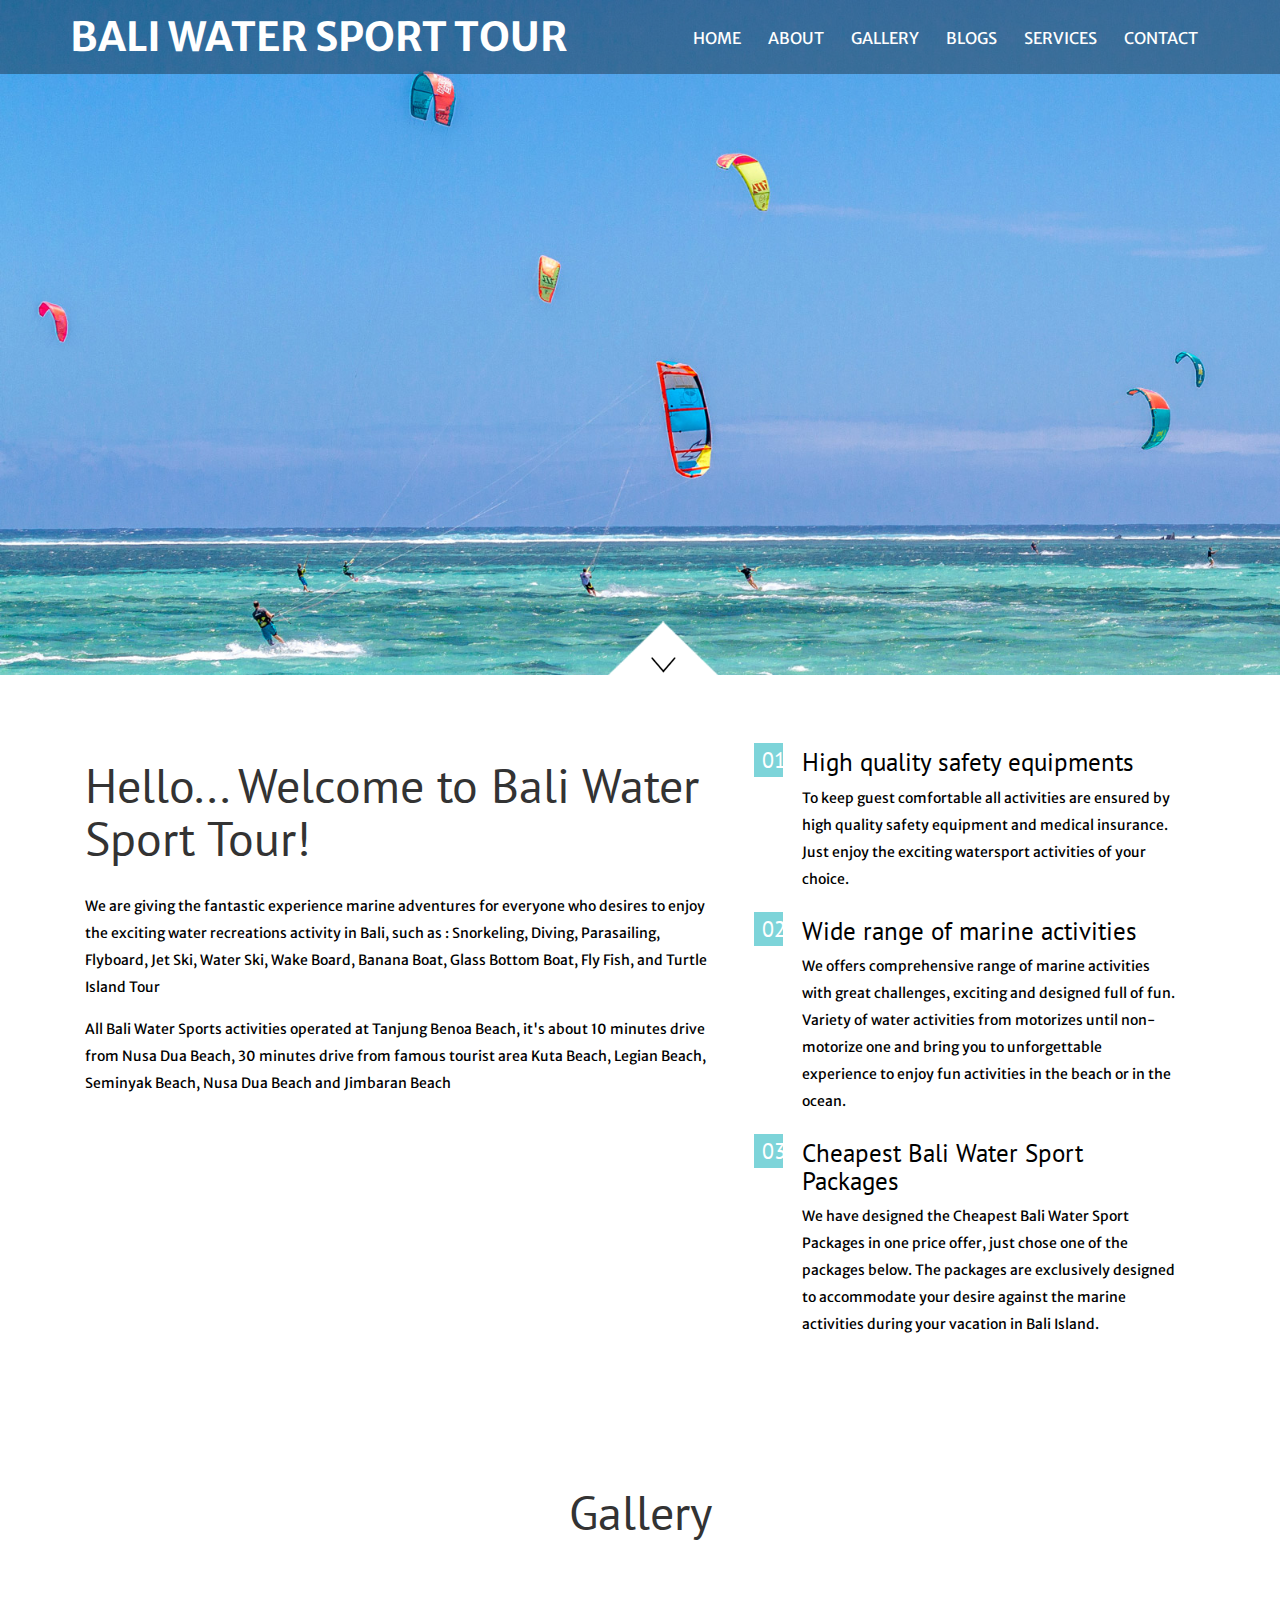
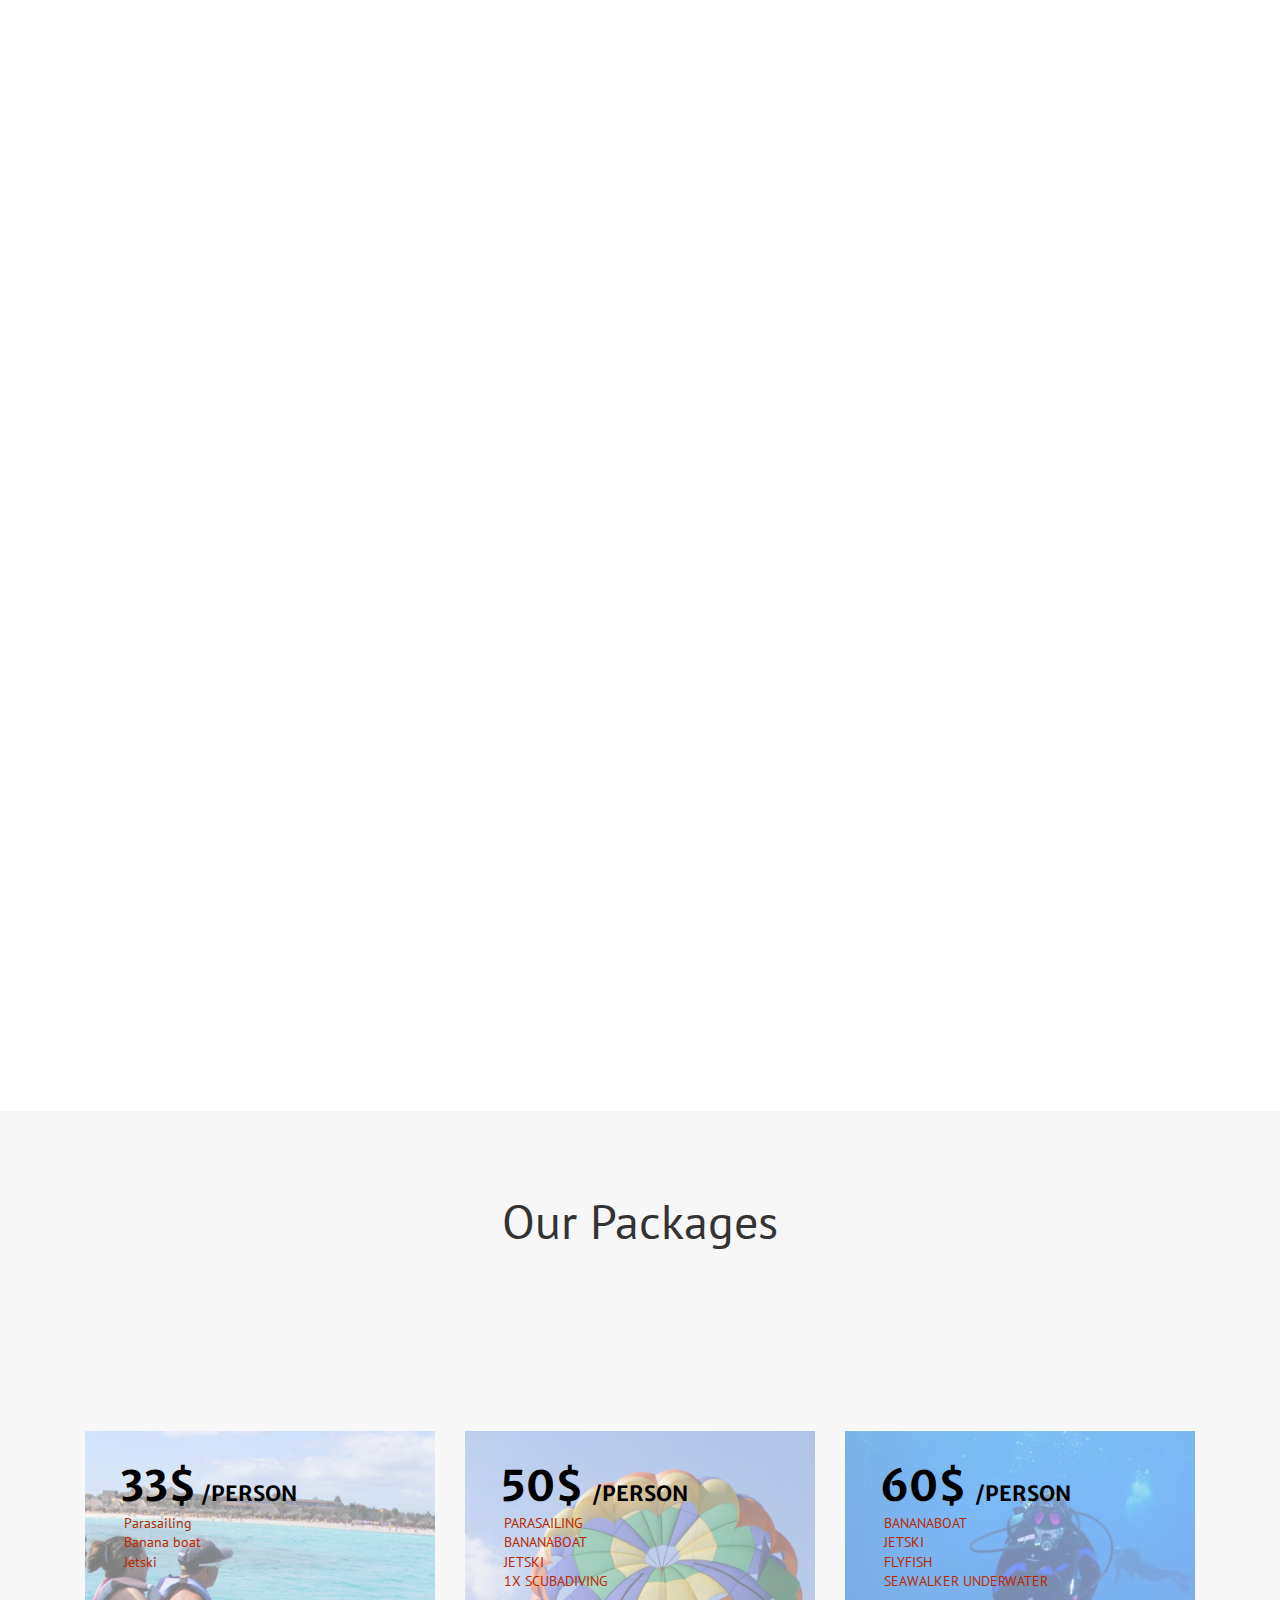
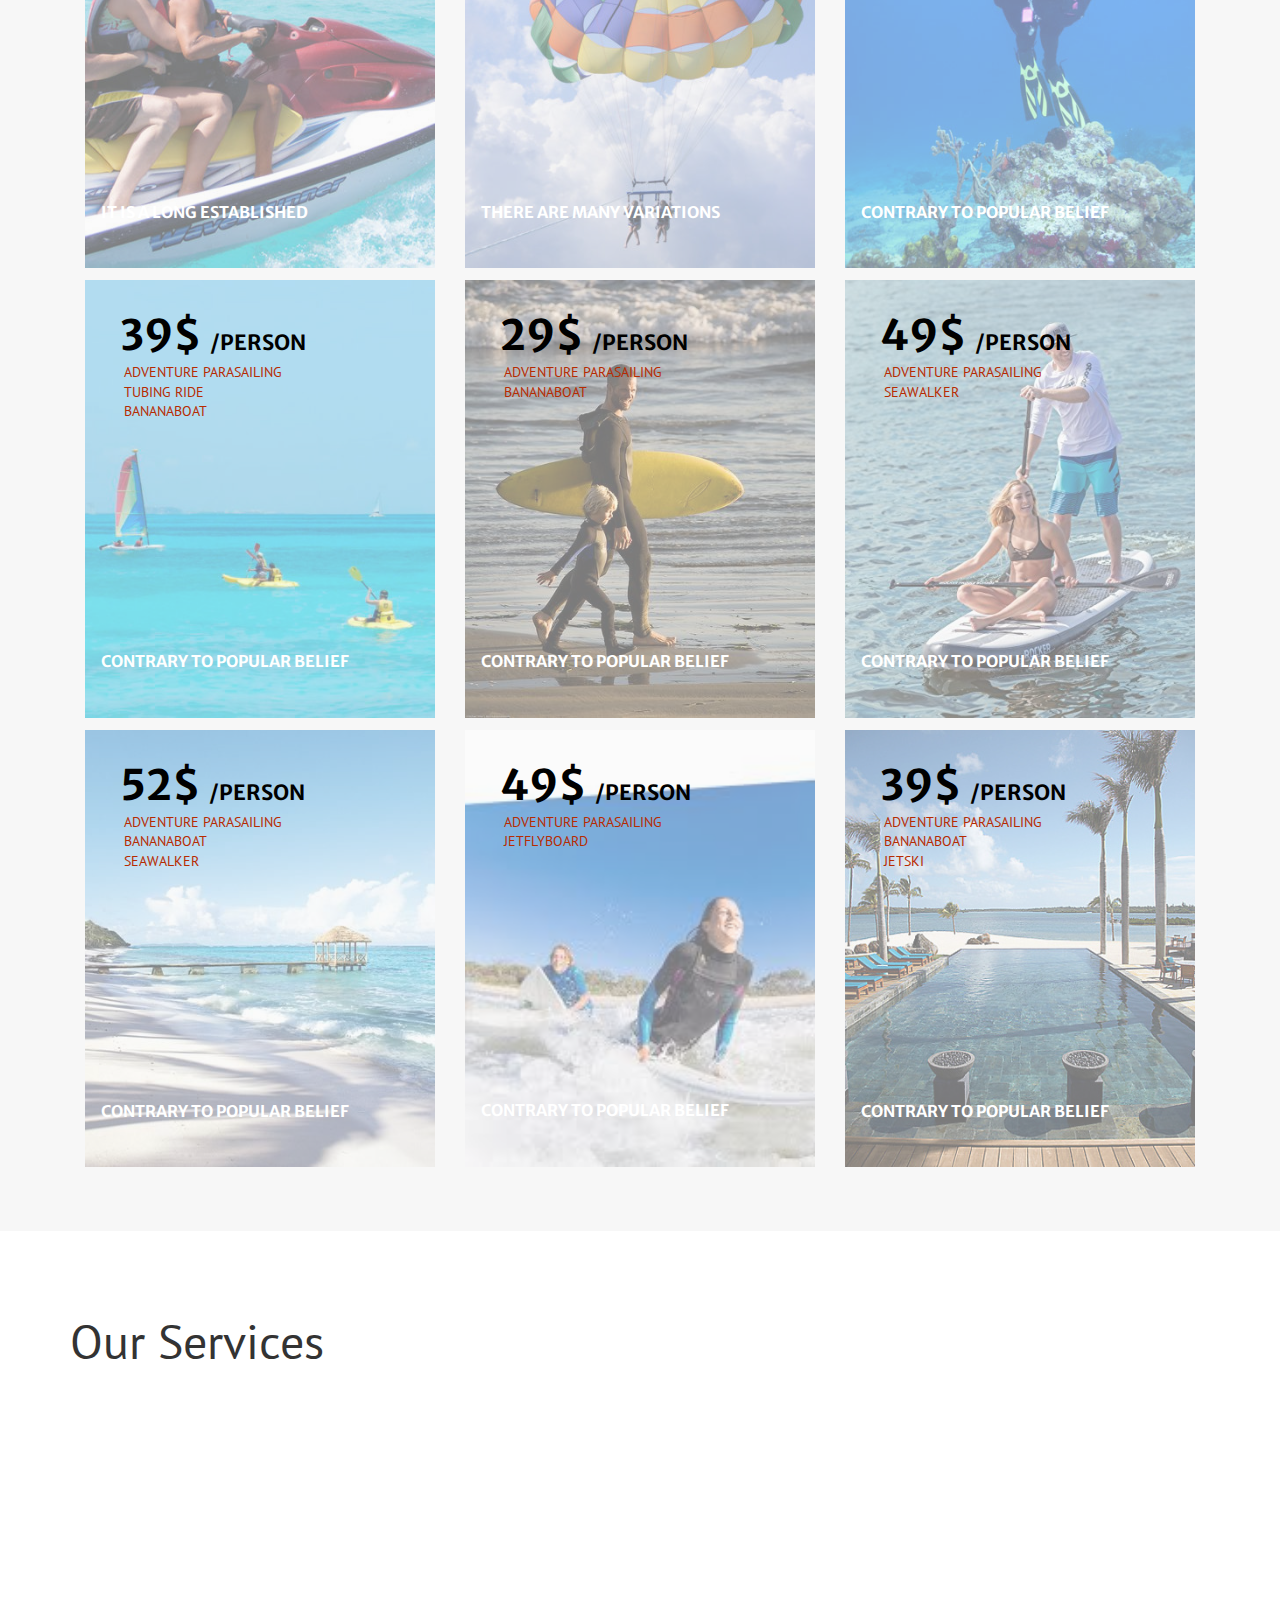
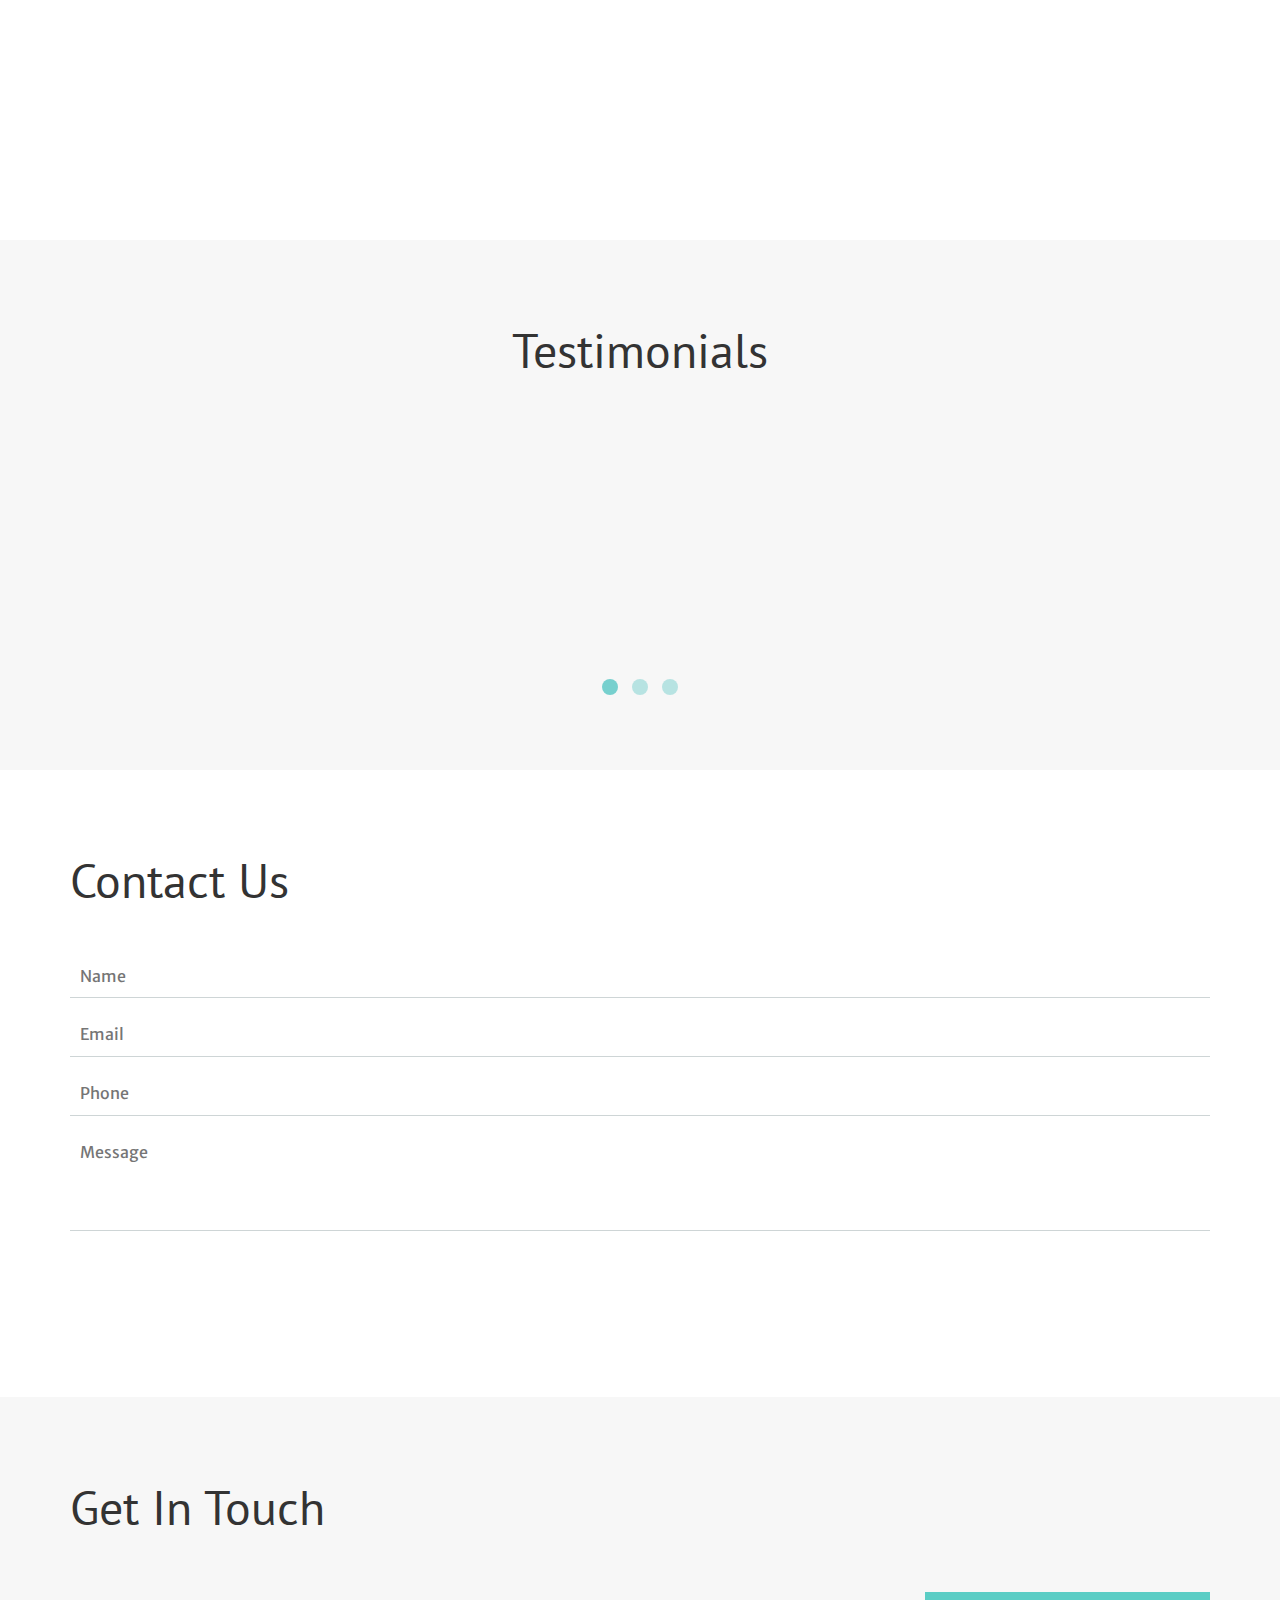
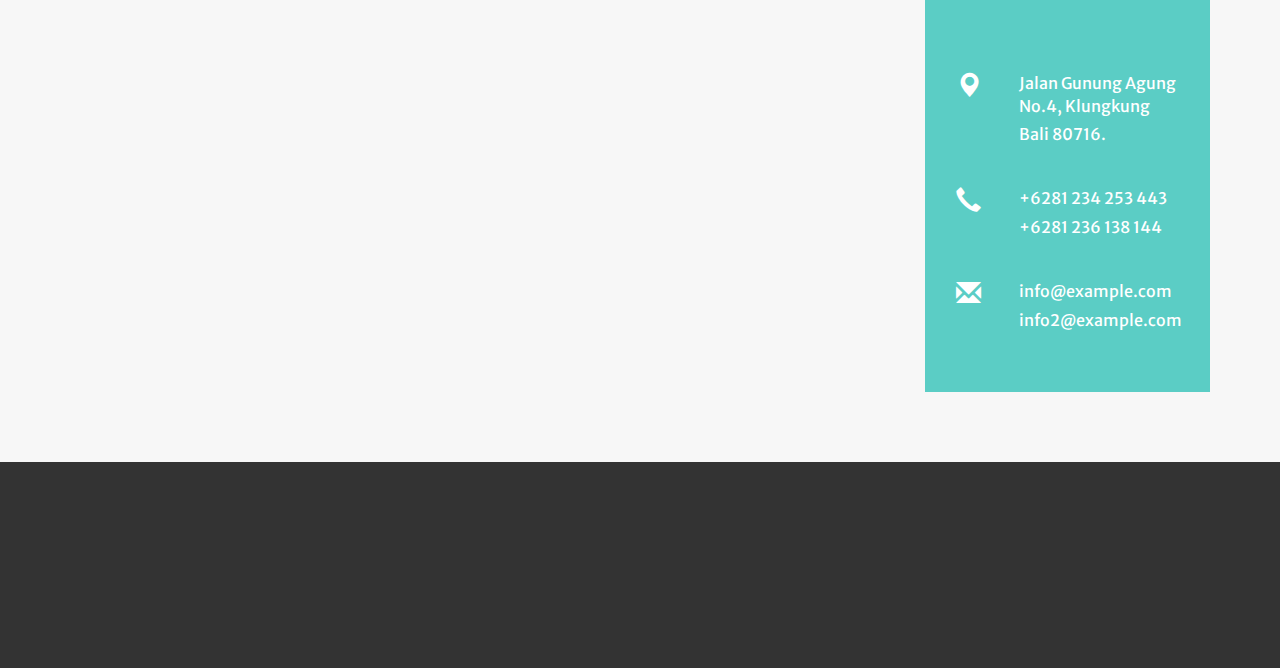
<file: index.html>
<!--
Author: W3layouts
Author URL: http://w3layouts.com
License: Creative Commons Attribution 3.0 Unported
License URL: http://creativecommons.org/licenses/by/3.0/
-->
<!DOCTYPE HTML>
<html>
<head>
<title>Outdoors a Travel Category  Flat Bootstrap Responsive Website Template | Home :: w3layouts</title>
<meta name="viewport" content="width=device-width, initial-scale=1">
<meta http-equiv="Content-Type" content="text/html; charset=utf-8" />
<meta name="keywords" content="Outdoors Responsive web template, Bootstrap Web Templates, Flat Web Templates, Android Compatible web template,
Smartphone Compatible web template, free webdesigns for Nokia, Samsung, LG, Sony Ericsson, Motorola web design" />
<script type="applisalonion/x-javascript"> addEventListener("load", function() { setTimeout(hideURLbar, 0); }, false); function hideURLbar(){ window.scrollTo(0,1); } </script>
<link href="css/bootstrap.css" rel='stylesheet' type='text/css' />
<!-- Custom Theme files -->
<link href="css/iconeffects.css" rel='stylesheet' type='text/css' />
<link href="css/style.css" rel='stylesheet' type='text/css' />
<link rel="stylesheet" href="css/swipebox.css">
<script src="js/jquery-1.11.1.min.js"></script>
<script type="text/javascript" src="js/move-top.js"></script>
<script type="text/javascript" src="js/easing.js"></script>
<!--/web-font-->
	<link href='//fonts.googleapis.com/css?family=PT+Sans:400,400italic,700,700italic' rel='stylesheet' type='text/css'>
	<link href='//fonts.googleapis.com/css?family=Merriweather+Sans:400,300,700' rel='stylesheet' type='text/css'>
<!--/script-->
<script type="text/javascript">
			jQuery(document).ready(function($) {
				$(".scroll").click(function(event){
					event.preventDefault();
					$('html,body').animate({scrollTop:$(this.hash).offset().top},900);
				});
			});
</script>
<!-- swipe box js -->
	<script src="js/jquery.swipebox.min.js"></script>
	    <script type="text/javascript">
			jQuery(function($) {
				$(".swipebox").swipebox();
			});
	</script>
<!-- //swipe box js -->
<!--animate-->
<link href="css/animate.css" rel="stylesheet" type="text/css" media="all">
<script src="js/wow.min.js"></script>
	<script>
		 new WOW().init();
	</script>

</head>
<body>
<!--start-home-->
		<div class="banner" id="home">
		<div class="header-bottom">
		     <div class="container">
			  <div class="fixed-header">
			      <!--logo-->
			       <div class="logo">
                      <a href="index.html"><h1 style="margin: 0px;">Bali Water Sport Tour</h1></a>
				   </div>
					<!--//logo-->
					<div class="top-menu">
							<span class="menu"> </span>
							<nav class="link-effect-4" id="link-effect-4">
                              <ul>
								 <li class="active"><a data-hover="Home" href="index.html">Home</a></li>
								<li><a data-hover="About" href="#about" class="scroll">About</a></li>
								<li><a data-hover="Gallery" href="#gallery" class="scroll">Gallery</a></li>
								<li><a data-hover="Blogs" href="#blogs" class="scroll">Blogs</a></li>
								<li><a data-hover="Services" href="#services" class="scroll">Services</a></li>
								<li><a data-hover="Contact" href="#contact" class="scroll">Contact</a></li>

								</ul>
							</nav>
							</div>
							<!-- script-for-menu -->
								<script>
									$("span.menu").click(function(){
										$(".top-menu ul").slideToggle("slow" , function(){
										});
									});
								</script>
								<!-- script-for-menu -->

				 <div class="clearfix"></div>
					<script>
				$(document).ready(function() {
					 var navoffeset=$(".header-bottom").offset().top;
					 $(window).scroll(function(){
						var scrollpos=$(window).scrollTop();
						if(scrollpos >=navoffeset){
							$(".header-bottom").addClass("fixed");
						}else{
							$(".header-bottom").removeClass("fixed");
						}
					 });

				});
				</script>
			 </div>
		</div>
	</div>
		<div class="banner-slider">
				<div class="callbacks_container">
					<!-- <ul class="rslides" id="slider4">
					    <li>
						   <div class="banner-info">
							      <h2 class="wow slideInUp"  data-wow-duration="1s" data-wow-delay=".3s">There are many variations of passages.</h2>
								  <p class="wow slideInDown"  data-wow-duration="1s" data-wow-delay=".3s">Pellentesque habitant morbi tristique senetus.</p>
								   <a href="single.html" class="hvr-bounce-to-bottom">READ MORE</a>
							  </div>
						</li>
						<li>
						   <div class="banner-info">
							    <h3 class="wow slideInUp"  data-wow-duration="1s" data-wow-delay=".3s">Lorem ipsum dolor  amet, consectetur.</h3>
								 <p class="wow slideInDown"  data-wow-duration="1s" data-wow-delay=".3s">Praesent quis libero or, consectetur lacus .</p>
								<a href="single.html" class="hvr-bounce-to-bottom">READ MORE</a>
							  </div>
						</li>
						<li>
						   <div class="banner-info">
							     <h3 class="wow slideInUp"  data-wow-duration="1s" data-wow-delay=".3s">Nunc egestas leo ligula, in vehicula.</h3>
								 <p class="wow slideInDown"  data-wow-duration="1s" data-wow-delay=".3s">Vestibul ante ipsum primis in faucibus luctus.</p>
								<a href="single.html" class="hvr-bounce-to-bottom">READ MORE</a>
						   </div>
					  </li>
				  </ul> -->
			  </div>
		<!--banner Slider starts Here-->
	  	<script src="js/responsiveslides.min.js"></script>
			 <script>
			    // You can also use "$(window).load(function() {"
			    $(function () {
			      // Slideshow 4
			      $("#slider4").responsiveSlides({
			        auto: true,
			        pager:true,
			        nav:false,
			        speed: 500,
			        namespace: "callbacks",
			        before: function () {
			          $('.events').append("<li>before event fired.</li>");
			        },
			        after: function () {
			          $('.events').append("<li>after event fired.</li>");
			        }
			      });

			    });
			  </script>
	      <!--banner Slider starts Here-->
		</div>

		 <div class="down"><a class="scroll" href="#touch"><img src="images/down.png" alt=""></a></div>
	</div>
	<!-- about-->
	<div class="about" id="about">
		<div class="container">
			<div class="col-md-7 about-left">
				<h3 class="tittle">Hello... Welcome to Bali Water Sport Tour!</h3>
				<p class="agile">We are giving the fantastic experience marine adventures for everyone who desires to enjoy the exciting water recreations activity in Bali, such as : Snorkeling, Diving, Parasailing, Flyboard, Jet Ski, Water Ski, Wake Board, Banana Boat, Glass Bottom Boat, Fly Fish, and Turtle Island Tour</p>
				<p>All Bali Water Sports activities operated at Tanjung Benoa Beach, it's about 10 minutes drive from Nusa Dua Beach, 30 minutes drive from famous tourist area Kuta Beach, Legian Beach, Seminyak Beach, Nusa Dua Beach and Jimbaran Beach</p>
				<ul class="social wow slideInDown" data-wow-duration="1s" data-wow-delay=".3s">
					<li><a href="#" class="tw"></a></li>
					<li><a href="#" class="fb"> </a></li>
					<li><a href="#" class="in"> </a></li>
					<li><a href="#" class="dott"></a></li>
					 <div class="clearfix"></div>
				</ul>
			</div>
			<div class="col-md-5 about-right">
				<div class="about-right-part1">
					<div class="col-md-1 num">
						<h5>01</h5>
					</div>
					<div class="col-md-11 about-right-text">
						<h4>High quality safety equipments</h4>
						<p>To keep guest comfortable all activities are ensured by high quality safety equipment and medical insurance. Just enjoy the exciting watersport activities of your choice.</p>
					</div>
					<div class="clearfix"></div>
				</div>
				<div class="about-right-part2">
					<div class="col-md-1 num">
						<h5>02</h5>
					</div>
					<div class="col-md-11 about-right-text">
						<h4>Wide range of marine activities</h4>
						<p>We offers comprehensive range of marine activities with great challenges, exciting and designed full of fun. Variety of water activities from motorizes until non-motorize one and bring you to unforgettable experience to enjoy fun activities in the beach or in the ocean.</p>
					</div>
					<div class="clearfix"></div>
				</div>
				<div class="about-right-part3">
					<div class="col-md-1 num">
						<h5>03</h5>
					</div>
					<div class="col-md-11 about-right-text">
						<h4>Cheapest Bali Water Sport Packages</h4>
						<p>We have designed the Cheapest Bali Water Sport Packages in one price offer, just chose one of the packages below. The packages are exclusively designed to accommodate your desire against the marine activities during your vacation in Bali Island.</p>
					</div>
					<div class="clearfix"></div>
				</div>
			</div>
			<div class="clearfix"></div>
		</div>
	</div>
	<!-- //about-->


	<!-- about-bottom-->

	<!-- //about-bottom-->
	<!--Gallery-->
	<div class="gallery" id="gallery">
		<div class="container">
			<h3 class="tittle">Gallery</h3>
					<div class="gallery-grids">
						<div class="col-md-8 col-sm-8 ggd baner-top big wow fadeInRight animated" data-wow-delay=".5s">
							<a href="images/my1.jpg" class="b-link-stripe b-animate-go  swipebox">
								<div class="gal-spin-effect vertical ">
									<img src="images/bali/Jet-Ski2.jpg" alt=" " />
									<div class="gal-text-box">
										<div class="info-gal-con">
											<h4>Jet Ski</h4>
											<span class="separator"></span>
											<p>Sit accusamus, vel blanditiis iure minima ipsa molestias minus laborum.</p>
											<span class="separator"></span>

										</div>
									</div>
								</div>
							</a>
						</div>
						<div class="col-md-4 col-sm-4 ggd baner-top small wow fadeInLeft animated" data-wow-delay=".5s">
							<a href="images/my2.jpg" class="b-link-stripe b-animate-go  swipebox">
								<div class="gal-spin-effect vertical ">
									<img src="images/bali/para3.jpg" alt=" " />
									<div class="gal-text-box">
										<div class="info-gal-con">
											<h4>Parasailing</h4>
											<span class="separator"></span>
											<p>Sit accusamus, vel blanditiis iure minima ipsa molestias minus .</p>
											<span class="separator"></span>

										</div>
									</div>
								</div>
							</a>
						</div>
						<div class="col-md-4 col-sm-4 ggd baner-top small ban-mar wow fadeInUp animated" data-wow-delay=".5s">
							<a href="images/my4.jpg" class="b-link-stripe b-animate-go  swipebox">
								<div class="gal-spin-effect vertical ">
									<img src="images/bali/Jet-Ski4.jpg" alt=" " />
									<div class="gal-text-box">
										<div class="info-gal-con">
											<h4>Jet Ski</h4>
											<span class="separator"></span>
											<p>Sit accusamus, vel blanditiis iure minima ipsa.</p>
											<span class="separator"></span>

										</div>
									</div>
								</div>
							</a>
						</div>
						<div class="col-md-8 col-sm-8 ggd baner-top big ban-mar wow fadeInDown animated" data-wow-delay=".5s">
							<a href="images/my3.jpg" class="b-link-stripe b-animate-go  swipebox">
								<div class="gal-spin-effect vertical ">
									<img src="images/bali/sea walker.jpg" alt=" " />
									<div class="gal-text-box">
										<div class="info-gal-con">
											<h4>Ocean Walker</h4>
											<span class="separator"></span>
											<p>Sit accusamus, vel blanditiis iure minima ipsa.</p>
											<span class="separator"></span>

										</div>
									</div>
								</div>
							</a>
						</div>
						<div class="col-md-4 col-sm-4 ggd baner-top three wow fadeInLeft animated" data-wow-delay=".5s">
							<a href="images/my5.jpg" class="b-link-stripe b-animate-go  swipebox">
								<div class="gal-spin-effect vertical ">
									<img src="images/bali/banana.jpg" alt=" " />
									<div class="gal-text-box">
										<div class="info-gal-con">
											<h4>Banana Boat</h4>
											<span class="separator"></span>
											<p>Sit accusamus, vel blanditiis iure minima ipsa molestias minus laborum.</p>
											<span class="separator"></span>

										</div>
									</div>
								</div>
							</a>
					</div>
					<div class="col-md-4 col-sm-4 ggd baner-top three wow fadeInLeft animated" data-wow-delay=".5s">
							<a href="images/my6.jpg" class="b-link-stripe b-animate-go  swipebox">
								<div class="gal-spin-effect vertical ">
									<img src="images/bali/snorking.jpg" alt=" " />
									<div class="gal-text-box">
										<div class="info-gal-con">
											<h4>Diving</h4>
											<span class="separator"></span>
											<p>Sit accusamus, vel blanditiis iure minima ipsa molestias minus laborum .</p>
											<span class="separator"></span>

										</div>
									</div>
								</div>
							</a>
						</div>
						<div class="col-md-4 col-sm-4 ggd baner-top three thre wow fadeInLeft animated" data-wow-delay=".5s">
							<a href="images/my7.jpg" class="b-link-stripe b-animate-go  swipebox">
								<div class="gal-spin-effect vertical ">
									<img src="images/bali/para3.jpeg" alt=" " />
									<div class="gal-text-box">
										<div class="info-gal-con">
											<h4>Parasailing</h4>
											<span class="separator"></span>
											<p>Sit accusamus, vel blanditiis iure minima ipsa molestias minus laborum.</p>
											<span class="separator"></span>

										</div>
									</div>
								</div>
							</a>
						</div>

						<div class="clearfix"> </div>
					</div>
				</div>
		</div>
	<!-- //gallery -->
	<!--Blogs -->
		<div class="blogs" id="blogs">
		<div class="container">
		    <h3 class="tittle">Our Packages</h3>
			<p class="wel-text wow fadeInDown"  data-wow-duration=".8s" data-wow-delay=".4s">We provide Bali water sports package at Tanjung Benoa beach. In term of providing Tanjung Benoa water sports packages, we cooperate with two water sports operators at Tanjung Benoa Bali.</p>
				<div class="inst-grids">
					<a href="single.html"><div class="col-md-4 blog-gd-w3ls">
						<img src="images/bali/a10.jpg">
						<div class="date-w3 orange-text">
							<h4><span class="big">33$</span> /person</h4>
							<h5>Parasailing</h5>
							<h5>Banana boat</h5>
							<h5>Jetski</h5>
						</div>
						<div class="blog-description-w3agile">
							<h5>It is a long established</h5>
						 </div>
					</div></a>
					<a href="single.html"><div class="col-md-4 blog-gd-w3ls">
						<img src="images/bali/a11.jpg">
						<div class="date-w3 orange-text">
							<h4><span class="big">50$ </span> /person</h4>
							<h5>PARASAILING</h5>
							<h5>BANANABOAT</h5>
							<h5>JETSKI</h5>
							<h5>1X SCUBADIVING</h5>
						</div>
						<div class="blog-description-w3agile">
							<h5>There are many variations </h5>
						 </div>
					</div></a>

					<a href="single.html"><div class="col-md-4 blog-gd-w3ls">
						<img src="images/bali/a13.jpg">
						<div class="date-w3 orange-text">
							<h4><span class="big">60$ </span> /person</h4>
							<h5>BANANABOAT</h5>
							<h5>JETSKI</h5>
							<h5>FLYFISH</h5>
							<h5>SEAWALKER UNDERWATER</h5>
						</div>
						<div class="blog-description-w3agile">
							<h5>Contrary to popular belief</h5>
						 </div>
					</div></a>

					<a href="single.html"><div class="col-md-4 blog-gd-w3ls">
						<img src="images/bali/a12.jpg">
						<div class="date-w3 orange-text">
							<h4><span class="big">39$ </span> /person</h4>
							<h5>ADVENTURE PARASAILING</h5>
							<h5>TUBING RIDE</h5>
							<h5>BANANABOAT</h5>
						</div>
						<div class="blog-description-w3agile">
							<h5>Contrary to popular belief</h5>
						 </div>
					</div></a>

					<a href="single.html"><div class="col-md-4 blog-gd-w3ls">
						<img src="images/bali/a5.jpg">
						<div class="date-w3 orange-text">
							<h4><span class="big">29$ </span> /person</h4>
							<h5>ADVENTURE PARASAILING</h5>
							<h5>BANANABOAT</h5>
						</div>
						<div class="blog-description-w3agile">
							<h5>Contrary to popular belief</h5>
						 </div>
					</div></a>

					<a href="single.html"><div class="col-md-4 blog-gd-w3ls">
						<img src="images/bali/a6.jpg">
						<div class="date-w3 orange-text">
							<h4><span class="big">49$ </span> /person</h4>
							<h5>ADVENTURE PARASAILING</h5>
							<h5>SEAWALKER</h5>
						</div>
						<div class="blog-description-w3agile">
							<h5>Contrary to popular belief</h5>
						 </div>
					</div></a>


					<a href="single.html"><div class="col-md-4 blog-gd-w3ls">
						<img src="images/bali/a7.jpg">
						<div class="date-w3 orange-text">
							<h4><span class="big">52$ </span> /person</h4>
							<h5>ADVENTURE PARASAILING</h5>
							<h5>BANANABOAT</h5>
							<h5>SEAWALKER</h5>
						</div>
						<div class="blog-description-w3agile">
							<h5>Contrary to popular belief</h5>
						 </div>
					</div></a>

					<a href="single.html"><div class="col-md-4 blog-gd-w3ls">
						<img src="images/bali/a8.jpeg">
						<div class="date-w3 orange-text">
							<h4><span class="big">49$ </span> /person</h4>
							<h5>ADVENTURE PARASAILING</h5>
							<h5>JETFLYBOARD</h5>
						</div>
						<div class="blog-description-w3agile">
							<h5>Contrary to popular belief</h5>
						 </div>
					</div></a>

					<a href="single.html"><div class="col-md-4 blog-gd-w3ls">
						<img src="images/bali/a9.jpg">
						<div class="date-w3 orange-text">
							<h4><span class="big">39$ </span> /person</h4>
							<h5>ADVENTURE PARASAILING</h5>
							<h5>BANANABOAT</h5>
							<h5>JETSKI</h5>
						</div>
						<div class="blog-description-w3agile">
							<h5>Contrary to popular belief</h5>
						 </div>
					</div></a>

					<div class="clearfix"> </div>
				</div>

		</div>
	</div>
	<!--//Blogs -->


	<!-- services -->
	<div class="service" id="services">
		<div class="container">
		    <h3 class="tittle">Our Services</h3>
				<div class="inst-grids">
					<div class="col-md-6 services-gd sgd1 text-center wow slideInLeft"  data-wow-duration="1s" data-wow-delay=".3s">
						<div class=" col-md-2 hi-icon-wrap hi-icon-effect-9 hi-icon-effect-9a">
							<a href="#" class="hi-icon"><img src="images/bali/tours.png"></a>
						</div>
						<div class="col-md-10 serv-text">
							<h4>TOUR GUIDE & PRIVATE GUIDED TOURS</h4>
							<p>Lorem ipsum Nam libero tempore cum soluta nobis est eligendi optio cumque nihil impedit.</p>
						 </div>
						 <div class="clearfix"></div>
					</div>
					<div class="col-md-6 services-gd sgd2 text-center wow slideInLeft"  data-wow-duration="1s" data-wow-delay=".3s">
						<div class=" col-md-2 hi-icon-wrap hi-icon-effect-9 hi-icon-effect-9a">
							<a href="#" class="hi-icon"><img src="images/bali/cab.png"></a>
						</div>
						<div class="col-md-10 serv-text">
							<h4>Taxi Cab Booking Hotlines</h4>
							<p>Lorem ipsum Nam libero tempore cum soluta nobis est eligendi optio cumque nihil impedit.</p>
						 </div>
						 <div class="clearfix"></div>
					</div>
					<div class="col-md-6 services-gd text-center wow slideInLeft"  data-wow-duration="1s" data-wow-delay=".3s">
						<div class=" col-md-2 hi-icon-wrap hi-icon-effect-9 hi-icon-effect-9a">
							<a href="#" class="hi-icon"><img src="images/bali/support.png"></a>
						</div>
						<div class="col-md-10 serv-text">
							<h4>Best services </h4>
							<p>Lorem ipsum Nam libero tempore cum soluta nobis est eligendi optio cumque nihil impedit.</p>
						 </div>
						 <div class="clearfix"></div>
					</div>
					<div class="col-md-6 services-gd services-gd4 text-center wow slideInLeft"  data-wow-duration="1s" data-wow-delay=".3s">
						<div class=" col-md-2 hi-icon-wrap hi-icon-effect-9 hi-icon-effect-9a">
							<a href="#" class="hi-icon"><img src="images/serve4.png"></a>
						</div>
						<div class="col-md-10 serv-text">
							<h4>low Rates & top savings</h4>
							<p>Lorem ipsum Nam libero tempore cum soluta nobis est eligendi optio cumque nihil impedit.</p>
						 </div>
						 <div class="clearfix"></div>
					</div>
					<div class="clearfix"> </div>
				</div>

		</div>
	</div>
	<!-- //services-->


   <!--/reviews-->
	<div id="review" class="reviews">

				<div class="test-monials">
					<h3 class="tittle">Testimonials</h3>
				<!--//screen-gallery-->
						<div class="sreen-gallery-cursual">
							 <!-- required-js-files-->
							<link href="css/owl.carousel.css" rel="stylesheet">
							    <script src="js/owl.carousel.js"></script>
							        <script>
							    $(document).ready(function() {
							      $("#owl-demo").owlCarousel({
							        items : 1,
							        lazyLoad : true,
							        autoPlay : false,
							        navigation : false,
							        navigationText :  false,
							        pagination : true,
							      });
							    });
							    </script>
								 <!--//required-js-files-->
						       <div id="owl-demo" class="owl-carousel">
					                 <div class="item-owl">
					                	<div class="test-review">
											<div class=" col-md-8 test-text">
												<p class="wow fadeInUp"  data-wow-duration=".8s" data-wow-delay=".4s"><img src="images/left-quotes.png" alt=""> Holiday packages is not a USB which you can purchase & forget. It requires a high level of service delivery. Antilog is a welcome change from Indian tour operators always looking to make money & selling unfullfilled promises <img src="images/right-quotes.png" alt=""></p>
												<h5 class="wow bounceIn"  data-wow-duration=".8s" data-wow-delay=".2s">Shyam & Madhvika “Mumbai”</h5>
											</div>
											<div class="col-md-4 test-video">
												<!-- <iframe src="https://player.vimeo.com/video/67993068" frameborder="0" webkitallowfullscreen mozallowfullscreen allowfullscreen"></iframe> -->
											 </div>
											<div class="clearfix"></div>
					                	</div>
					                </div>
					                <div class="item-owl">
					                	<div class="test-review">
											<div class=" col-md-8 test-text">
												<p class="wow fadeInUp"  data-wow-duration=".8s" data-wow-delay=".4s"> <img src="images/left-quotes.png" alt="">Polite sadipscing elitr, sed diam nonumy eirmod tempor invidunt ut labore et dolore magna aliquyam erat, sed diam voluptua.<img src="images/right-quotes.png" alt=""></p>
												<h5 class="wow bounceIn"  data-wow-duration=".8s" data-wow-delay=".2s">Dennis Pal,</h5>
											</div>
											 <div class="col-md-4 test-video">
													<!-- <iframe src="https://player.vimeo.com/video/25658743" frameborder="0" webkitallowfullscreen mozallowfullscreen allowfullscreen></iframe> -->
											 </div>
											 <div class="clearfix"></div>
					                	</div>
					                </div>
					                <div class="item-owl">
					                	<div class="test-review">
											<div class=" col-md-8 test-text">
												<p class="wow fadeInUp"  data-wow-duration=".8s" data-wow-delay=".4s"><img src="images/left-quotes.png" alt=""> Consetetur sadipscing elitr, sed diam nonumy eirmod tempor invidunt ut labore et dolore magna aliquyam erat, sed diam voluptua. <img src="images/right-quotes.png" alt=""></p>
												<h5 class="wow bounceIn"  data-wow-duration=".8s" data-wow-delay=".2s">Martin H.Wilson</h5>
											</div>
											<div class="col-md-4 test-video">
												<!-- <iframe src="https://player.vimeo.com/video/43338103?color=ebebeb&title=0&byline=0&portrait=0"  frameborder="0" webkitallowfullscreen mozallowfullscreen allowfullscreen></iframe> -->
											</div>
											<div class="clearfix"></div>
					                	</div>
					                </div>
				              </div>
						<!--//screen-gallery-->
					</div>
				</div>

	</div>
<!--//reviews-->



	 <!--contact-->
	 <div class="section-contact" id="contact">
	    <div class="container">
		<h3 class="tittle">Contact Us</h3>
			<form action="#" method="post">
				<input type="text" name="Name" placeholder="Name" required="">
				<input class="email" type="text" name="Email" placeholder="Email" required="">
				<input class="subject" type="text" name="subject" placeholder="Phone" required="">
				<textarea placeholder="Message" name="Message" required=""></textarea>
					<p class="form-submit wow shake"  data-wow-duration="1s" data-wow-delay=".3s">
						<input name="submit" type="submit" id="submit" value="SEND">
					</p>
			</form>
		</div>
	</div>
		<!--//contact-->

		<!--map-->
		<div class="touch" id="touch">
			<div class="container">
				<h3 class="tittle">Get In Touch</h3>
				<div class="col-md-9 touch-left">
					<div class="map wow fadeInDown" data-wow-duration=".8s" data-wow-delay=".5s">
						<iframe src="https://www.google.com/maps/embed?pb=!1m18!1m12!1m3!1d1675115.8258740564!2d-98.4671417929578!3d34.91371150021706!2m3!1f0!2f0!3f0!3m2!1i1024!2i768!4f13.1!3m3!1m2!1s0x54eab584e432360b%3A0x1c3bb99243deb742!2sUnited+States!5e0!3m2!1sen!2sin!4v1434956093308"></iframe>
					</div>
				</div>
				<div class="col-md-3 touch-right-w3l">
					<div class="address">
						<div class="col-xs-3 contact-grdl">
							<span class="glyphicon glyphicon-map-marker" aria-hidden="true"></span>
						</div>
						<div class="col-xs-9 contact-grdr">
							<ul>
								<li>Jalan Gunung Agung No.4, Klungkung</li>
								<li>Bali 80716.</li>
							</ul>
						</div>
						<div class="clearfix"> </div>
					</div>
					<div class="call-agileinfo">
						<div class="col-xs-3 contact-grdl">
							<span class="glyphicon glyphicon-earphone" aria-hidden="true"></span>
						</div>
						<div class="col-xs-9 contact-grdr">
							<ul>
								<li>+6281 234 253 443</li>
								<li>+6281 236 138 144</li>
							</ul>
						</div>
						<div class="clearfix"> </div>
					</div>

					<div class="mail-w3gile">
						<div class="col-xs-3 contact-grdl">
							<span class="glyphicon glyphicon-envelope" aria-hidden="true"></span>
						</div>
						<div class="col-xs-9 contact-grdr">
							<ul>
								<li><a href="mailto:info@example.com">info@example.com</a></li>
								<li><a href="mailto:info@example.com">info2@example.com</a></li>
							</ul>
						</div>
						<div class="clearfix"> </div>
					</div>
				</div>
				<div class="clearfix"></div>
			</div>
		</div>
	<!--//map-->


<!--footer-->
		<div class="footer text-center">
						<div class="container">
									<!-- <p class="copy-right wow fadeInUp"  data-wow-duration="1s" data-wow-delay=".3s">&copy; 2016 Outdoors . All rights reserved | Design by <a href="http://w3layouts.com">W3layouts</a></p> -->
									<ul class="social wow slideInDown" data-wow-duration="1s" data-wow-delay=".3s">
										<li><a href="#" class="tw"></a></li>
										<li><a href="#" class="fb"> </a></li>
										<li><a href="#" class="in"> </a></li>
										<li><a href="#" class="dott"></a></li>
										 <div class="clearfix"></div>
									</ul>
					 </div>
	     </div>
		<!--start-smooth-scrolling-->
						<script type="text/javascript">
									$(document).ready(function() {
										/*
										var defaults = {
								  			containerID: 'toTop', // fading element id
											containerHoverID: 'toTopHover', // fading element hover id
											scrollSpeed: 1200,
											easingType: 'linear'
								 		};
										*/

										$().UItoTop({ easingType: 'easeOutQuart' });

									});
								</script>
								<!--end-smooth-scrolling-->
		<a href="#home" id="toTop" class="scroll" style="display: block;"> <span id="toTopHover" style="opacity: 1;"> </span></a>
	<script src="js/bootstrap.min.js"></script>
</body>
</html>
</file>
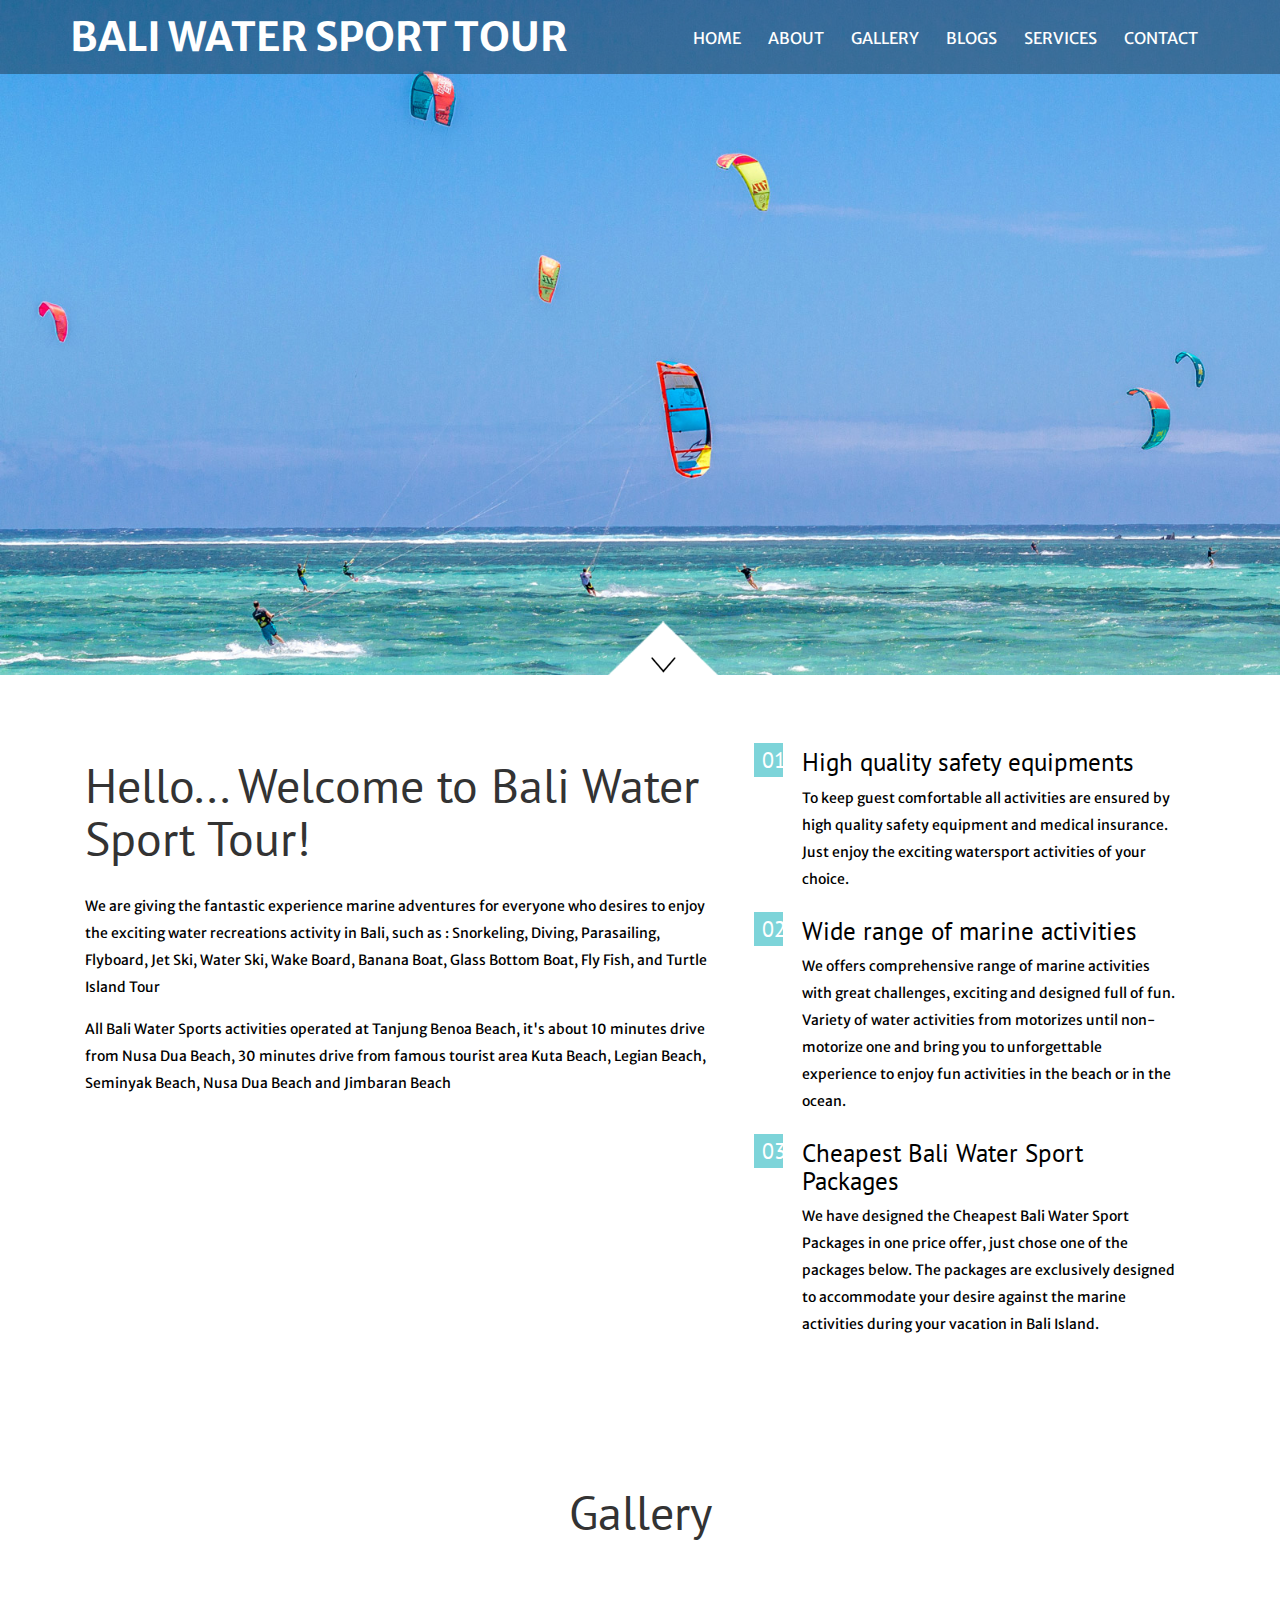
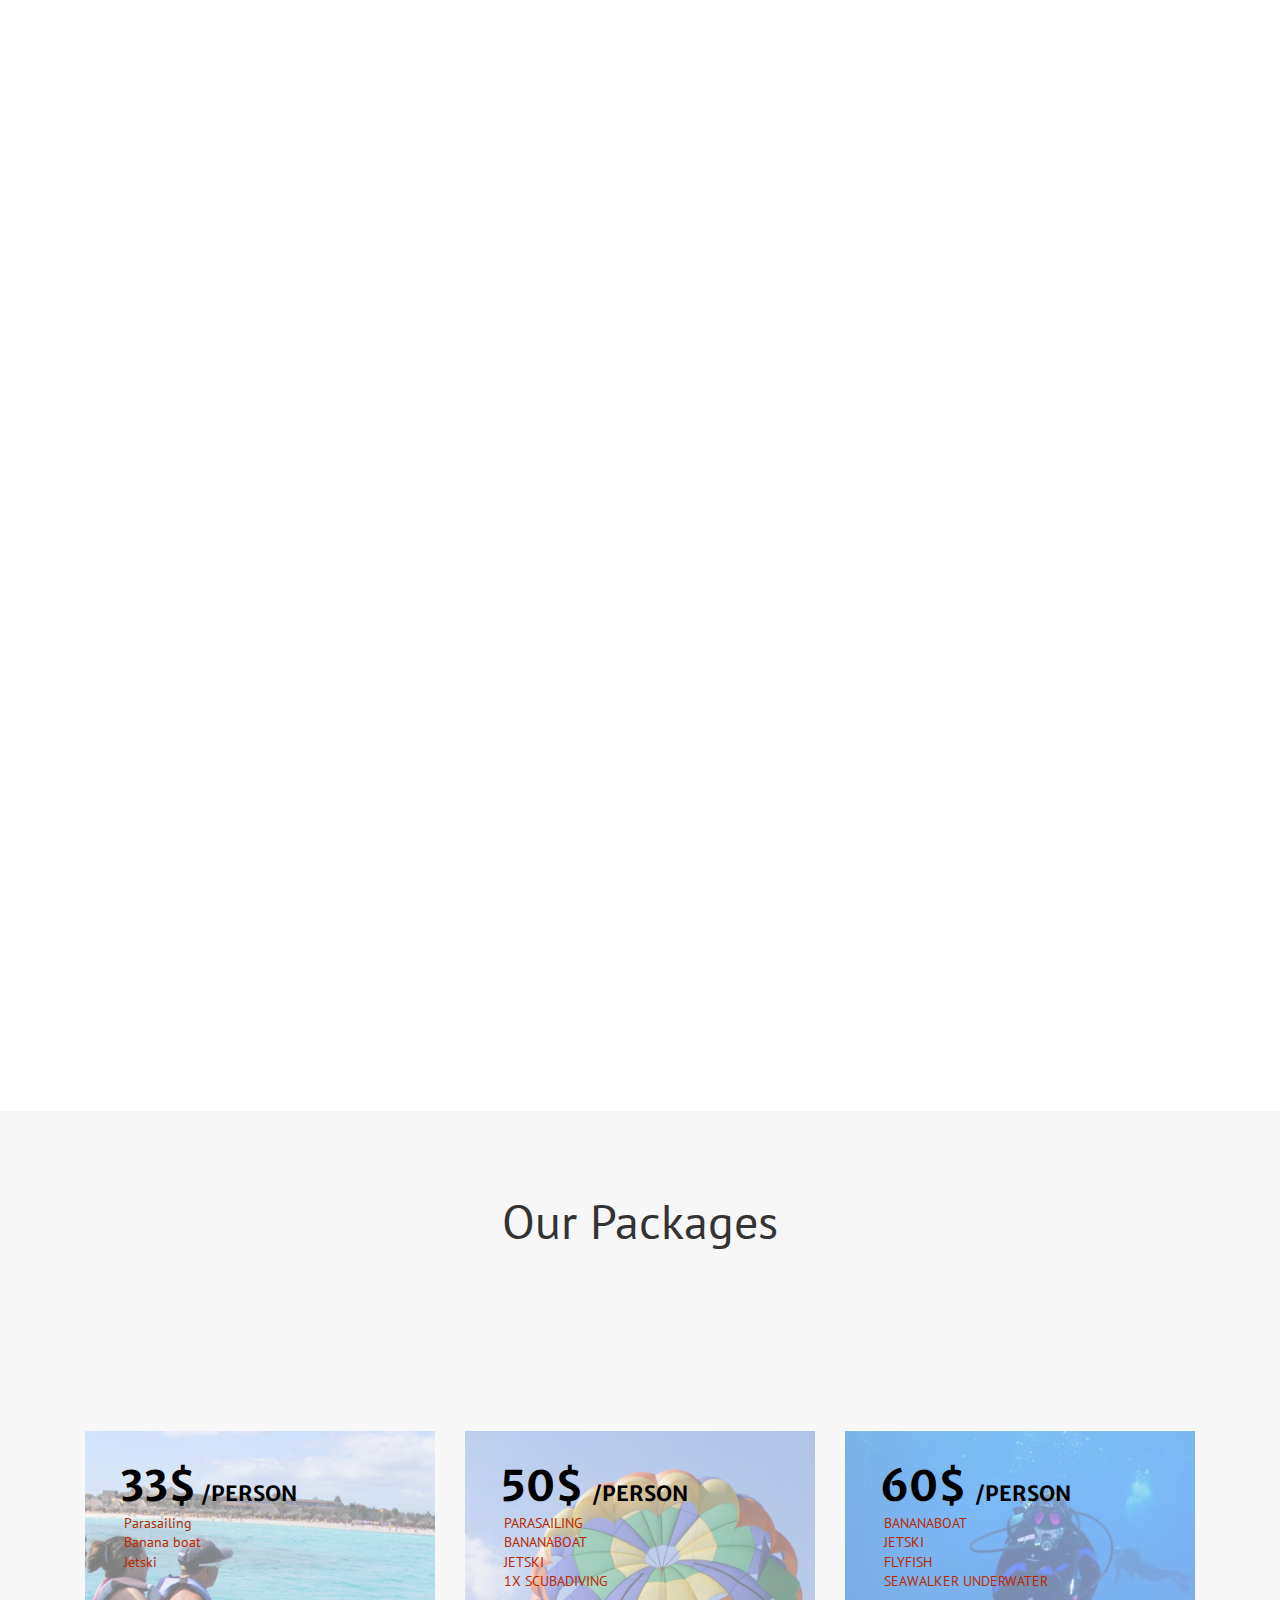
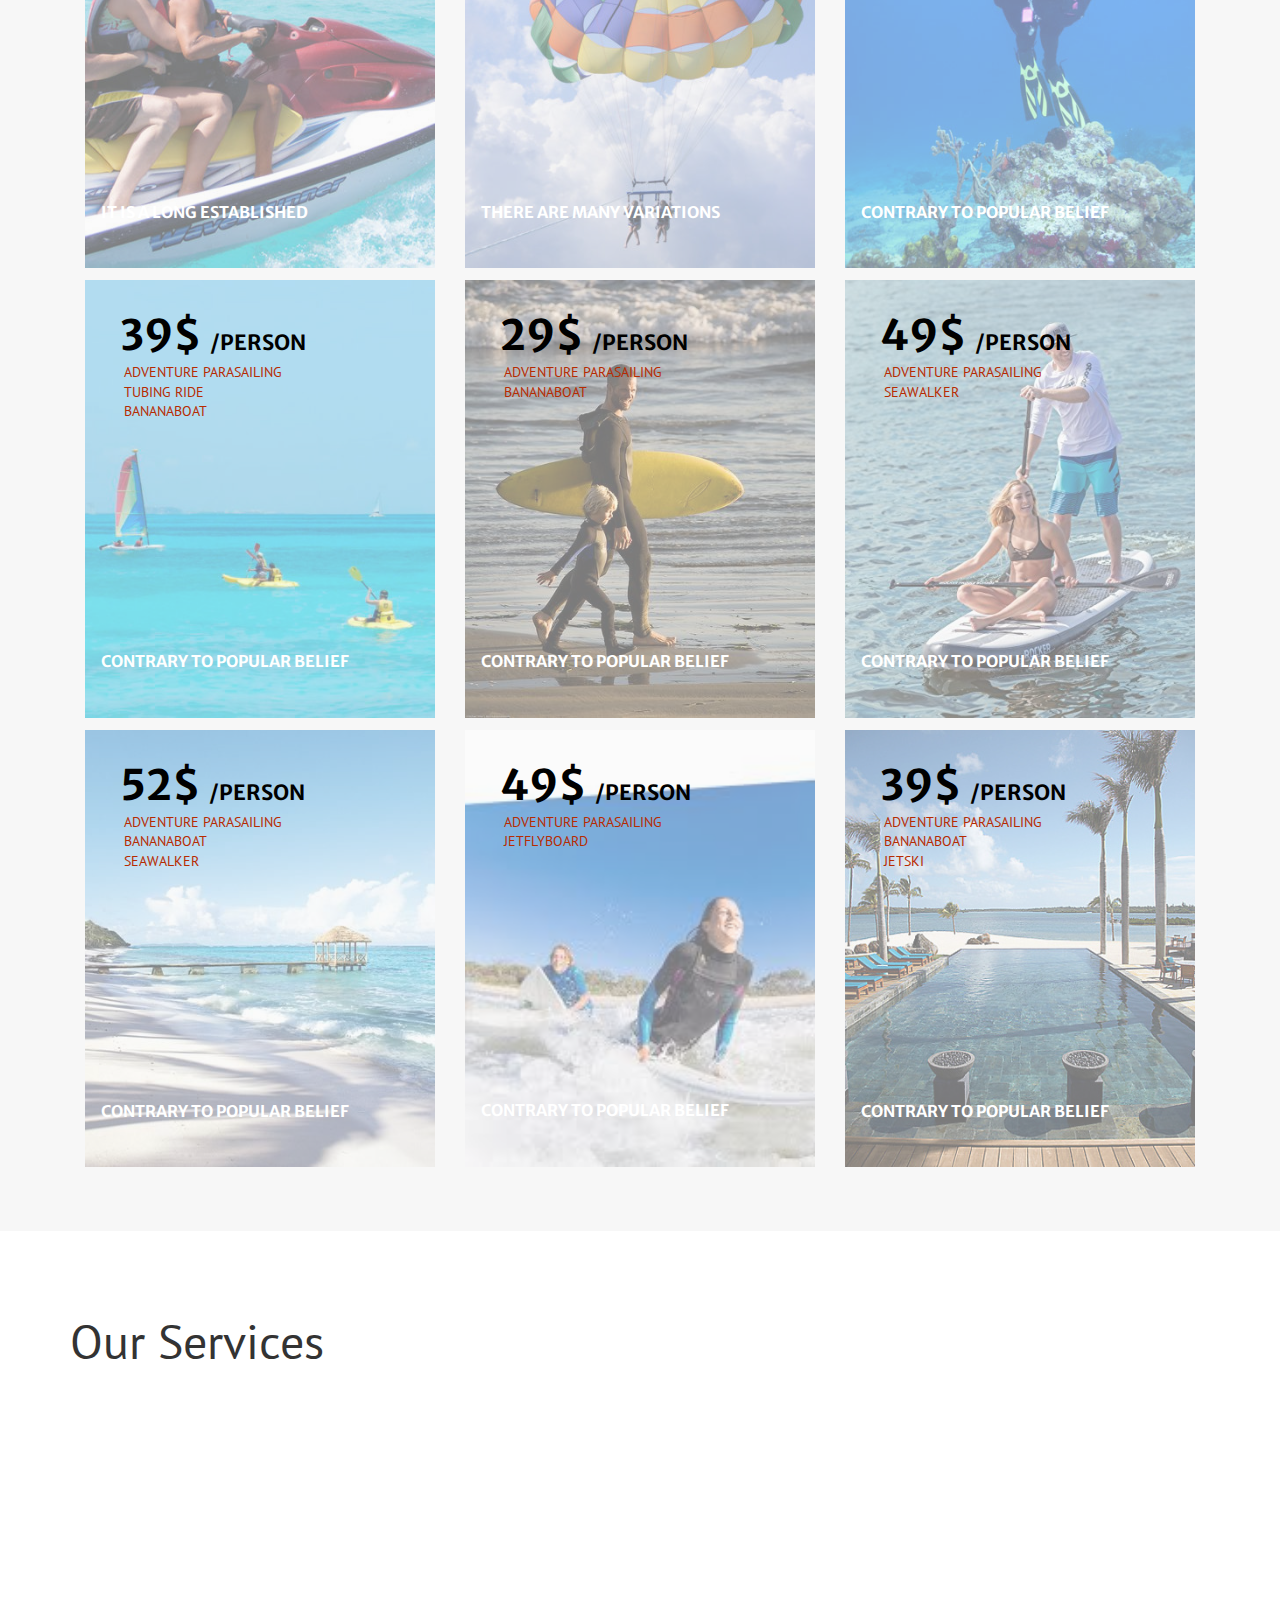
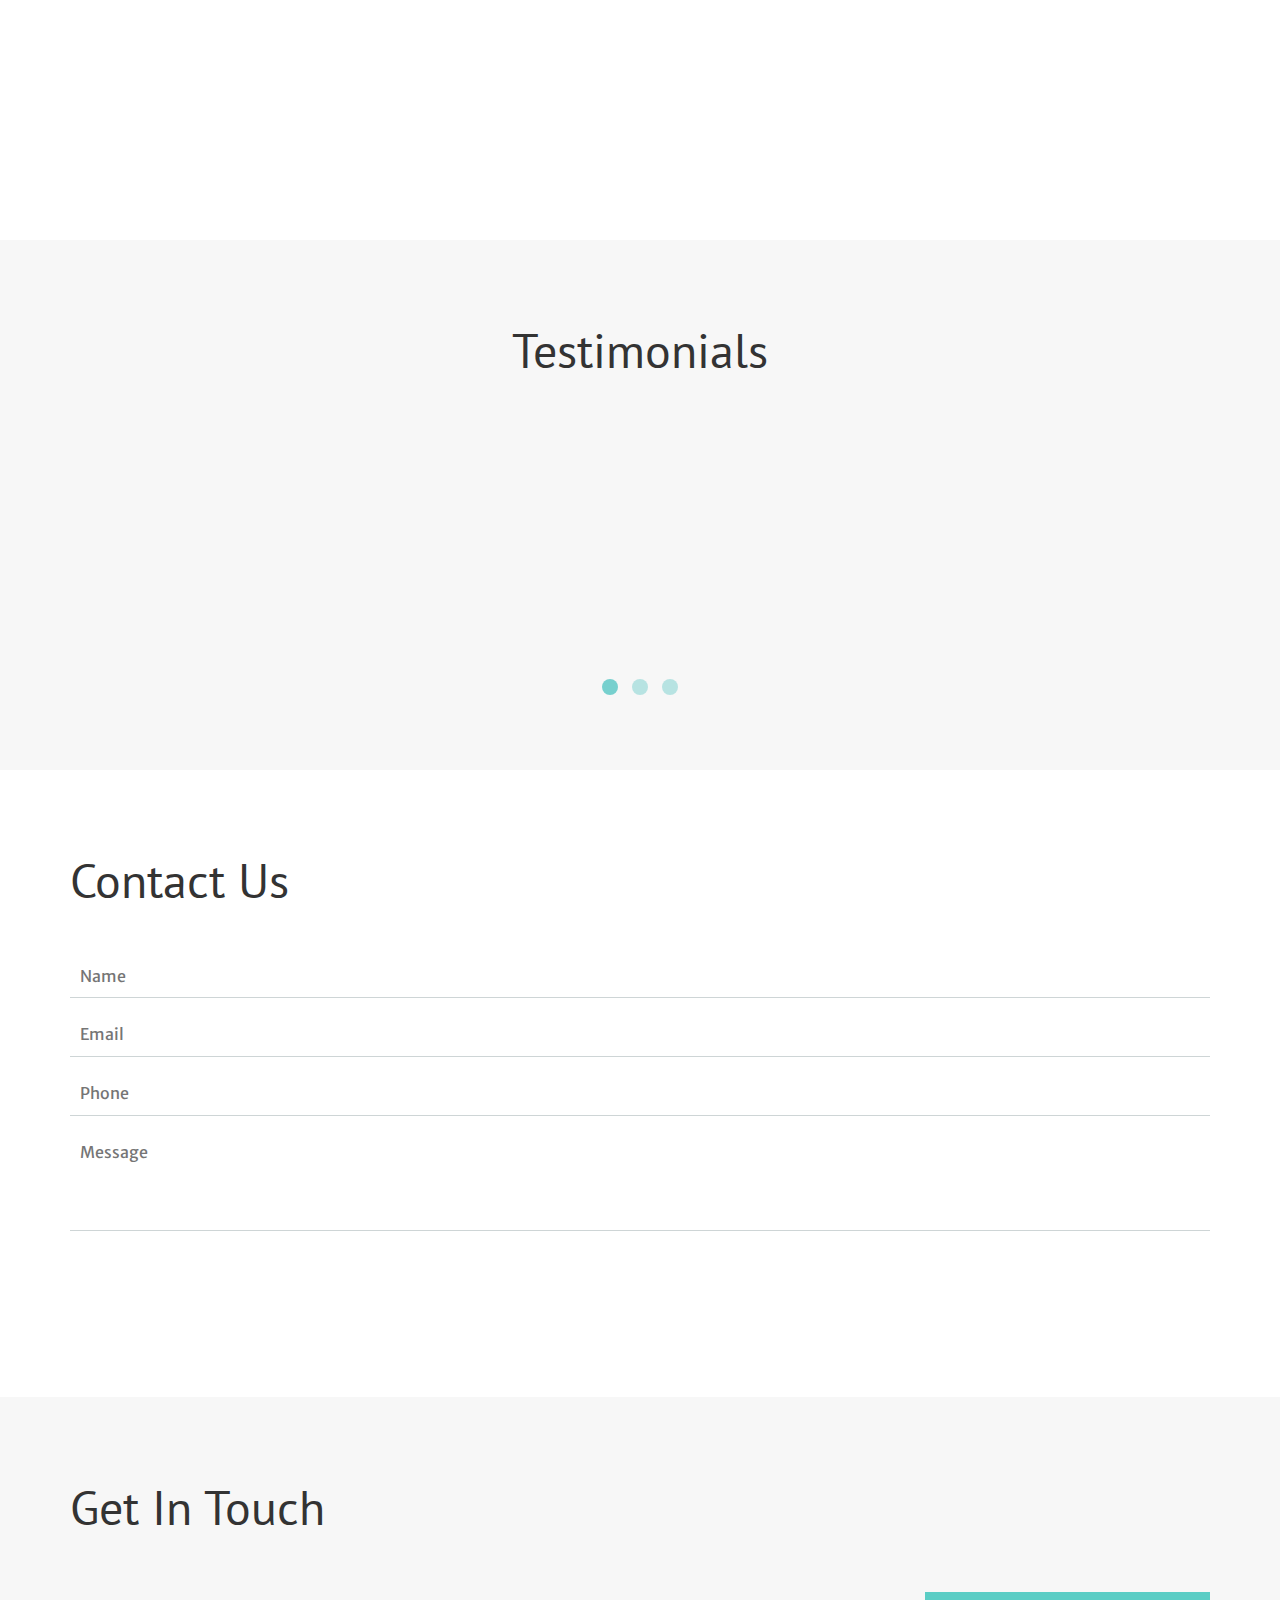
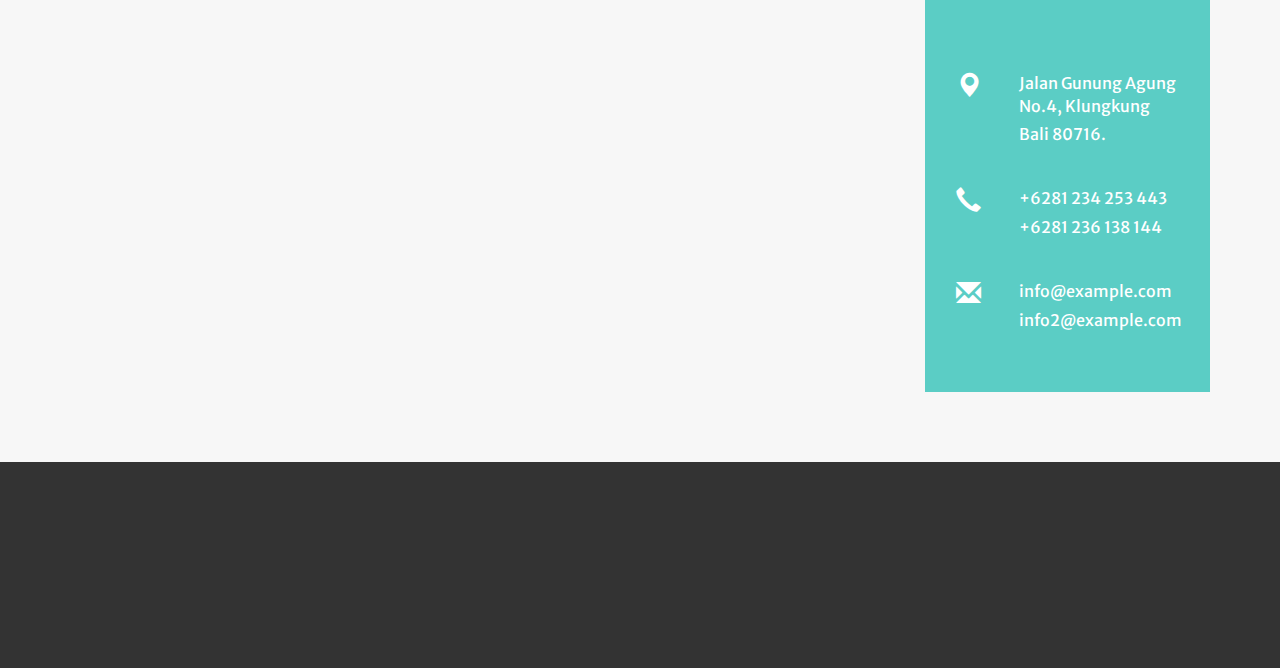
<file: public/index.html>
<!--
Author: W3layouts
Author URL: http://w3layouts.com
License: Creative Commons Attribution 3.0 Unported
License URL: http://creativecommons.org/licenses/by/3.0/
-->
<!DOCTYPE HTML>
<html>
<head>
<title>Best Bali Water Sports Tours and Services</title>
<meta name="viewport" content="width=device-width, initial-scale=1">
<meta http-equiv="Content-Type" content="text/html; charset=utf-8" />
<meta name="keywords" content="Outdoors Responsive web template, Bootstrap Web Templates, Flat Web Templates, Android Compatible web template,
Smartphone Compatible web template, free webdesigns for Nokia, Samsung, LG, Sony Ericsson, Motorola web design" />
<script type="applisalonion/x-javascript"> addEventListener("load", function() { setTimeout(hideURLbar, 0); }, false); function hideURLbar(){ window.scrollTo(0,1); } </script>
<link href="css/bootstrap.css" rel='stylesheet' type='text/css' />
<!-- Custom Theme files -->
<link href="css/iconeffects.css" rel='stylesheet' type='text/css' />
<link href="css/style.css" rel='stylesheet' type='text/css' />
<link rel="stylesheet" href="css/swipebox.css">
<script src="js/jquery-1.11.1.min.js"></script>
<script type="text/javascript" src="js/move-top.js"></script>
<script type="text/javascript" src="js/easing.js"></script>
<!--/web-font-->
	<link href='//fonts.googleapis.com/css?family=PT+Sans:400,400italic,700,700italic' rel='stylesheet' type='text/css'>
	<link href='//fonts.googleapis.com/css?family=Merriweather+Sans:400,300,700' rel='stylesheet' type='text/css'>
<!--/script-->
<script type="text/javascript">
			jQuery(document).ready(function($) {
				$(".scroll").click(function(event){
					event.preventDefault();
					$('html,body').animate({scrollTop:$(this.hash).offset().top},900);
				});
			});
</script>
<!-- swipe box js -->
	<script src="js/jquery.swipebox.min.js"></script>
	    <script type="text/javascript">
			jQuery(function($) {
				$(".swipebox").swipebox();
			});
	</script>
<!-- //swipe box js -->
<!--animate-->
<link href="css/animate.css" rel="stylesheet" type="text/css" media="all">
<script src="js/wow.min.js"></script>
	<script>
		 new WOW().init();
	</script>

</head>
<body>
<!--start-home-->
		<div class="banner" id="home">
		<div class="header-bottom">
		     <div class="container">
			  <div class="fixed-header">
			      <!--logo-->
			       <div class="logo">
                      <a href="index.html"><h1 style="margin: 0px;">Bali Water Sport Tour</h1></a>
				   </div>
					<!--//logo-->
					<div class="top-menu">
							<span class="menu"> </span>
							<nav class="link-effect-4" id="link-effect-4">
                              <ul>
								 <li class="active"><a data-hover="Home" href="index.html">Home</a></li>
								<li><a data-hover="About" href="#about" class="scroll">About</a></li>
								<li><a data-hover="Gallery" href="#gallery" class="scroll">Gallery</a></li>
								<li><a data-hover="Blogs" href="#blogs" class="scroll">Blogs</a></li>
								<li><a data-hover="Services" href="#services" class="scroll">Services</a></li>
								<li><a data-hover="Contact" href="#contact" class="scroll">Contact</a></li>

								</ul>
							</nav>
							</div>
							<!-- script-for-menu -->
								<script>
									$("span.menu").click(function(){
										$(".top-menu ul").slideToggle("slow" , function(){
										});
									});
								</script>
								<!-- script-for-menu -->

				 <div class="clearfix"></div>
					<script>
				$(document).ready(function() {
					 var navoffeset=$(".header-bottom").offset().top;
					 $(window).scroll(function(){
						var scrollpos=$(window).scrollTop();
						if(scrollpos >=navoffeset){
							$(".header-bottom").addClass("fixed");
						}else{
							$(".header-bottom").removeClass("fixed");
						}
					 });

				});
				</script>
			 </div>
		</div>
	</div>
		<div class="banner-slider">
				<div class="callbacks_container">
					<!-- <ul class="rslides" id="slider4">
					    <li>
						   <div class="banner-info">
							      <h2 class="wow slideInUp"  data-wow-duration="1s" data-wow-delay=".3s">There are many variations of passages.</h2>
								  <p class="wow slideInDown"  data-wow-duration="1s" data-wow-delay=".3s">Pellentesque habitant morbi tristique senetus.</p>
								   <a href="single.html" class="hvr-bounce-to-bottom">READ MORE</a>
							  </div>
						</li>
						<li>
						   <div class="banner-info">
							    <h3 class="wow slideInUp"  data-wow-duration="1s" data-wow-delay=".3s">Lorem ipsum dolor  amet, consectetur.</h3>
								 <p class="wow slideInDown"  data-wow-duration="1s" data-wow-delay=".3s">Praesent quis libero or, consectetur lacus .</p>
								<a href="single.html" class="hvr-bounce-to-bottom">READ MORE</a>
							  </div>
						</li>
						<li>
						   <div class="banner-info">
							     <h3 class="wow slideInUp"  data-wow-duration="1s" data-wow-delay=".3s">Nunc egestas leo ligula, in vehicula.</h3>
								 <p class="wow slideInDown"  data-wow-duration="1s" data-wow-delay=".3s">Vestibul ante ipsum primis in faucibus luctus.</p>
								<a href="single.html" class="hvr-bounce-to-bottom">READ MORE</a>
						   </div>
					  </li>
				  </ul> -->
			  </div>
		<!--banner Slider starts Here-->
	  	<script src="js/responsiveslides.min.js"></script>
			 <script>
			    // You can also use "$(window).load(function() {"
			    $(function () {
			      // Slideshow 4
			      $("#slider4").responsiveSlides({
			        auto: true,
			        pager:true,
			        nav:false,
			        speed: 500,
			        namespace: "callbacks",
			        before: function () {
			          $('.events').append("<li>before event fired.</li>");
			        },
			        after: function () {
			          $('.events').append("<li>after event fired.</li>");
			        }
			      });

			    });
			  </script>
	      <!--banner Slider starts Here-->
		</div>

		 <div class="down"><a class="scroll" href="#touch"><img src="images/down.png" alt=""></a></div>
	</div>
	<!-- about-->
	<div class="about" id="about">
		<div class="container">
			<div class="col-md-7 about-left">
				<h3 class="tittle">Hello... Welcome to Bali Water Sport Tour!</h3>
				<p class="agile">We are giving the fantastic experience marine adventures for everyone who desires to enjoy the exciting water recreations activity in Bali, such as : Snorkeling, Diving, Parasailing, Flyboard, Jet Ski, Water Ski, Wake Board, Banana Boat, Glass Bottom Boat, Fly Fish, and Turtle Island Tour</p>
				<p>All Bali Water Sports activities operated at Tanjung Benoa Beach, it's about 10 minutes drive from Nusa Dua Beach, 30 minutes drive from famous tourist area Kuta Beach, Legian Beach, Seminyak Beach, Nusa Dua Beach and Jimbaran Beach</p>
				<ul class="social wow slideInDown" data-wow-duration="1s" data-wow-delay=".3s">
					<li><a href="#" class="tw"></a></li>
					<li><a href="#" class="fb"> </a></li>
					<li><a href="#" class="in"> </a></li>
					<li><a href="#" class="dott"></a></li>
					 <div class="clearfix"></div>
				</ul>
			</div>
			<div class="col-md-5 about-right">
				<div class="about-right-part1">
					<div class="col-md-1 num">
						<h5>01</h5>
					</div>
					<div class="col-md-11 about-right-text">
						<h4>High quality safety equipments</h4>
						<p>To keep guest comfortable all activities are ensured by high quality safety equipment and medical insurance. Just enjoy the exciting watersport activities of your choice.</p>
					</div>
					<div class="clearfix"></div>
				</div>
				<div class="about-right-part2">
					<div class="col-md-1 num">
						<h5>02</h5>
					</div>
					<div class="col-md-11 about-right-text">
						<h4>Wide range of marine activities</h4>
						<p>We offers comprehensive range of marine activities with great challenges, exciting and designed full of fun. Variety of water activities from motorizes until non-motorize one and bring you to unforgettable experience to enjoy fun activities in the beach or in the ocean.</p>
					</div>
					<div class="clearfix"></div>
				</div>
				<div class="about-right-part3">
					<div class="col-md-1 num">
						<h5>03</h5>
					</div>
					<div class="col-md-11 about-right-text">
						<h4>Cheapest Bali Water Sport Packages</h4>
						<p>We have designed the Cheapest Bali Water Sport Packages in one price offer, just chose one of the packages below. The packages are exclusively designed to accommodate your desire against the marine activities during your vacation in Bali Island.</p>
					</div>
					<div class="clearfix"></div>
				</div>
			</div>
			<div class="clearfix"></div>
		</div>
	</div>
	<!-- //about-->


	<!-- about-bottom-->

	<!-- //about-bottom-->
	<!--Gallery-->
	<div class="gallery" id="gallery">
		<div class="container">
			<h3 class="tittle">Gallery</h3>
					<div class="gallery-grids">
						<div class="col-md-8 col-sm-8 ggd baner-top big wow fadeInRight animated" data-wow-delay=".5s">
							<a href="images/my1.jpg" class="b-link-stripe b-animate-go  swipebox">
								<div class="gal-spin-effect vertical ">
									<img src="images/bali/Jet-Ski2.jpg" alt=" " />
									<div class="gal-text-box">
										<div class="info-gal-con">
											<h4>Jet Ski</h4>
											<span class="separator"></span>
											<p>Sit accusamus, vel blanditiis iure minima ipsa molestias minus laborum.</p>
											<span class="separator"></span>

										</div>
									</div>
								</div>
							</a>
						</div>
						<div class="col-md-4 col-sm-4 ggd baner-top small wow fadeInLeft animated" data-wow-delay=".5s">
							<a href="images/my2.jpg" class="b-link-stripe b-animate-go  swipebox">
								<div class="gal-spin-effect vertical ">
									<img src="images/bali/para3.jpg" alt=" " />
									<div class="gal-text-box">
										<div class="info-gal-con">
											<h4>Parasailing</h4>
											<span class="separator"></span>
											<p>Sit accusamus, vel blanditiis iure minima ipsa molestias minus .</p>
											<span class="separator"></span>

										</div>
									</div>
								</div>
							</a>
						</div>
						<div class="col-md-4 col-sm-4 ggd baner-top small ban-mar wow fadeInUp animated" data-wow-delay=".5s">
							<a href="images/my4.jpg" class="b-link-stripe b-animate-go  swipebox">
								<div class="gal-spin-effect vertical ">
									<img src="images/bali/Jet-Ski4.jpg" alt=" " />
									<div class="gal-text-box">
										<div class="info-gal-con">
											<h4>Jet Ski</h4>
											<span class="separator"></span>
											<p>Sit accusamus, vel blanditiis iure minima ipsa.</p>
											<span class="separator"></span>

										</div>
									</div>
								</div>
							</a>
						</div>
						<div class="col-md-8 col-sm-8 ggd baner-top big ban-mar wow fadeInDown animated" data-wow-delay=".5s">
							<a href="images/my3.jpg" class="b-link-stripe b-animate-go  swipebox">
								<div class="gal-spin-effect vertical ">
									<img src="images/bali/sea walker.jpg" alt=" " />
									<div class="gal-text-box">
										<div class="info-gal-con">
											<h4>Ocean Walker</h4>
											<span class="separator"></span>
											<p>Sit accusamus, vel blanditiis iure minima ipsa.</p>
											<span class="separator"></span>

										</div>
									</div>
								</div>
							</a>
						</div>
						<div class="col-md-4 col-sm-4 ggd baner-top three wow fadeInLeft animated" data-wow-delay=".5s">
							<a href="images/my5.jpg" class="b-link-stripe b-animate-go  swipebox">
								<div class="gal-spin-effect vertical ">
									<img src="images/bali/banana.jpg" alt=" " />
									<div class="gal-text-box">
										<div class="info-gal-con">
											<h4>Banana Boat</h4>
											<span class="separator"></span>
											<p>Sit accusamus, vel blanditiis iure minima ipsa molestias minus laborum.</p>
											<span class="separator"></span>

										</div>
									</div>
								</div>
							</a>
					</div>
					<div class="col-md-4 col-sm-4 ggd baner-top three wow fadeInLeft animated" data-wow-delay=".5s">
							<a href="images/my6.jpg" class="b-link-stripe b-animate-go  swipebox">
								<div class="gal-spin-effect vertical ">
									<img src="images/bali/snorking.jpg" alt=" " />
									<div class="gal-text-box">
										<div class="info-gal-con">
											<h4>Diving</h4>
											<span class="separator"></span>
											<p>Sit accusamus, vel blanditiis iure minima ipsa molestias minus laborum .</p>
											<span class="separator"></span>

										</div>
									</div>
								</div>
							</a>
						</div>
						<div class="col-md-4 col-sm-4 ggd baner-top three thre wow fadeInLeft animated" data-wow-delay=".5s">
							<a href="images/my7.jpg" class="b-link-stripe b-animate-go  swipebox">
								<div class="gal-spin-effect vertical ">
									<img src="images/bali/para3.jpeg" alt=" " />
									<div class="gal-text-box">
										<div class="info-gal-con">
											<h4>Parasailing</h4>
											<span class="separator"></span>
											<p>Sit accusamus, vel blanditiis iure minima ipsa molestias minus laborum.</p>
											<span class="separator"></span>

										</div>
									</div>
								</div>
							</a>
						</div>

						<div class="clearfix"> </div>
					</div>
				</div>
		</div>
	<!-- //gallery -->
	<!--Blogs -->
		<div class="blogs" id="blogs">
		<div class="container">
		    <h3 class="tittle">Our Packages</h3>
			<p class="wel-text wow fadeInDown"  data-wow-duration=".8s" data-wow-delay=".4s">We provide Bali water sports package at Tanjung Benoa beach. In term of providing Tanjung Benoa water sports packages, we cooperate with two water sports operators at Tanjung Benoa Bali.</p>
				<div class="inst-grids">
					<a href="single.html"><div class="col-md-4 blog-gd-w3ls">
						<img src="images/bali/a10.jpg">
						<div class="date-w3 orange-text">
							<h4><span class="big">33$</span> /person</h4>
							<h5>Parasailing</h5>
							<h5>Banana boat</h5>
							<h5>Jetski</h5>
						</div>
						<div class="blog-description-w3agile">
							<h5>It is a long established</h5>
						 </div>
					</div></a>
					<a href="single.html"><div class="col-md-4 blog-gd-w3ls">
						<img src="images/bali/a11.jpg">
						<div class="date-w3 orange-text">
							<h4><span class="big">50$ </span> /person</h4>
							<h5>PARASAILING</h5>
							<h5>BANANABOAT</h5>
							<h5>JETSKI</h5>
							<h5>1X SCUBADIVING</h5>
						</div>
						<div class="blog-description-w3agile">
							<h5>There are many variations </h5>
						 </div>
					</div></a>

					<a href="single.html"><div class="col-md-4 blog-gd-w3ls">
						<img src="images/bali/a13.jpg">
						<div class="date-w3 orange-text">
							<h4><span class="big">60$ </span> /person</h4>
							<h5>BANANABOAT</h5>
							<h5>JETSKI</h5>
							<h5>FLYFISH</h5>
							<h5>SEAWALKER UNDERWATER</h5>
						</div>
						<div class="blog-description-w3agile">
							<h5>Contrary to popular belief</h5>
						 </div>
					</div></a>

					<a href="single.html"><div class="col-md-4 blog-gd-w3ls">
						<img src="images/bali/a12.jpg">
						<div class="date-w3 orange-text">
							<h4><span class="big">39$ </span> /person</h4>
							<h5>ADVENTURE PARASAILING</h5>
							<h5>TUBING RIDE</h5>
							<h5>BANANABOAT</h5>
						</div>
						<div class="blog-description-w3agile">
							<h5>Contrary to popular belief</h5>
						 </div>
					</div></a>

					<a href="single.html"><div class="col-md-4 blog-gd-w3ls">
						<img src="images/bali/a5.jpg">
						<div class="date-w3 orange-text">
							<h4><span class="big">29$ </span> /person</h4>
							<h5>ADVENTURE PARASAILING</h5>
							<h5>BANANABOAT</h5>
						</div>
						<div class="blog-description-w3agile">
							<h5>Contrary to popular belief</h5>
						 </div>
					</div></a>

					<a href="single.html"><div class="col-md-4 blog-gd-w3ls">
						<img src="images/bali/a6.jpg">
						<div class="date-w3 orange-text">
							<h4><span class="big">49$ </span> /person</h4>
							<h5>ADVENTURE PARASAILING</h5>
							<h5>SEAWALKER</h5>
						</div>
						<div class="blog-description-w3agile">
							<h5>Contrary to popular belief</h5>
						 </div>
					</div></a>


					<a href="single.html"><div class="col-md-4 blog-gd-w3ls">
						<img src="images/bali/a7.jpg">
						<div class="date-w3 orange-text">
							<h4><span class="big">52$ </span> /person</h4>
							<h5>ADVENTURE PARASAILING</h5>
							<h5>BANANABOAT</h5>
							<h5>SEAWALKER</h5>
						</div>
						<div class="blog-description-w3agile">
							<h5>Contrary to popular belief</h5>
						 </div>
					</div></a>

					<a href="single.html"><div class="col-md-4 blog-gd-w3ls">
						<img src="images/bali/a8.jpeg">
						<div class="date-w3 orange-text">
							<h4><span class="big">49$ </span> /person</h4>
							<h5>ADVENTURE PARASAILING</h5>
							<h5>JETFLYBOARD</h5>
						</div>
						<div class="blog-description-w3agile">
							<h5>Contrary to popular belief</h5>
						 </div>
					</div></a>

					<a href="single.html"><div class="col-md-4 blog-gd-w3ls">
						<img src="images/bali/a9.jpg">
						<div class="date-w3 orange-text">
							<h4><span class="big">39$ </span> /person</h4>
							<h5>ADVENTURE PARASAILING</h5>
							<h5>BANANABOAT</h5>
							<h5>JETSKI</h5>
						</div>
						<div class="blog-description-w3agile">
							<h5>Contrary to popular belief</h5>
						 </div>
					</div></a>

					<div class="clearfix"> </div>
				</div>

		</div>
	</div>
	<!--//Blogs -->


	<!-- services -->
	<div class="service" id="services">
		<div class="container">
		    <h3 class="tittle">Our Services</h3>
				<div class="inst-grids">
					<div class="col-md-6 services-gd sgd1 text-center wow slideInLeft"  data-wow-duration="1s" data-wow-delay=".3s">
						<div class=" col-md-2 hi-icon-wrap hi-icon-effect-9 hi-icon-effect-9a">
							<a href="#" class="hi-icon"><img src="images/bali/tours.png"></a>
						</div>
						<div class="col-md-10 serv-text">
							<h4>TOUR GUIDE & PRIVATE GUIDED TOURS</h4>
							<p>Lorem ipsum Nam libero tempore cum soluta nobis est eligendi optio cumque nihil impedit.</p>
						 </div>
						 <div class="clearfix"></div>
					</div>
					<div class="col-md-6 services-gd sgd2 text-center wow slideInLeft"  data-wow-duration="1s" data-wow-delay=".3s">
						<div class=" col-md-2 hi-icon-wrap hi-icon-effect-9 hi-icon-effect-9a">
							<a href="#" class="hi-icon"><img src="images/bali/cab.png"></a>
						</div>
						<div class="col-md-10 serv-text">
							<h4>Taxi Cab Booking Hotlines</h4>
							<p>Lorem ipsum Nam libero tempore cum soluta nobis est eligendi optio cumque nihil impedit.</p>
						 </div>
						 <div class="clearfix"></div>
					</div>
					<div class="col-md-6 services-gd text-center wow slideInLeft"  data-wow-duration="1s" data-wow-delay=".3s">
						<div class=" col-md-2 hi-icon-wrap hi-icon-effect-9 hi-icon-effect-9a">
							<a href="#" class="hi-icon"><img src="images/bali/support.png"></a>
						</div>
						<div class="col-md-10 serv-text">
							<h4>Best services </h4>
							<p>Lorem ipsum Nam libero tempore cum soluta nobis est eligendi optio cumque nihil impedit.</p>
						 </div>
						 <div class="clearfix"></div>
					</div>
					<div class="col-md-6 services-gd services-gd4 text-center wow slideInLeft"  data-wow-duration="1s" data-wow-delay=".3s">
						<div class=" col-md-2 hi-icon-wrap hi-icon-effect-9 hi-icon-effect-9a">
							<a href="#" class="hi-icon"><img src="images/serve4.png"></a>
						</div>
						<div class="col-md-10 serv-text">
							<h4>low Rates & top savings</h4>
							<p>Lorem ipsum Nam libero tempore cum soluta nobis est eligendi optio cumque nihil impedit.</p>
						 </div>
						 <div class="clearfix"></div>
					</div>
					<div class="clearfix"> </div>
				</div>

		</div>
	</div>
	<!-- //services-->


   <!--/reviews-->
	<div id="review" class="reviews">

				<div class="test-monials">
					<h3 class="tittle">Testimonials</h3>
				<!--//screen-gallery-->
						<div class="sreen-gallery-cursual">
							 <!-- required-js-files-->
							<link href="css/owl.carousel.css" rel="stylesheet">
							    <script src="js/owl.carousel.js"></script>
							        <script>
							    $(document).ready(function() {
							      $("#owl-demo").owlCarousel({
							        items : 1,
							        lazyLoad : true,
							        autoPlay : false,
							        navigation : false,
							        navigationText :  false,
							        pagination : true,
							      });
							    });
							    </script>
								 <!--//required-js-files-->
						       <div id="owl-demo" class="owl-carousel">
					                 <div class="item-owl">
					                	<div class="test-review">
											<div class=" col-md-8 test-text">
												<p class="wow fadeInUp"  data-wow-duration=".8s" data-wow-delay=".4s"><img src="images/left-quotes.png" alt=""> Holiday packages is not a USB which you can purchase & forget. It requires a high level of service delivery. Antilog is a welcome change from Indian tour operators always looking to make money & selling unfullfilled promises <img src="images/right-quotes.png" alt=""></p>
												<h5 class="wow bounceIn"  data-wow-duration=".8s" data-wow-delay=".2s">Shyam & Madhvika “Mumbai”</h5>
											</div>
											<div class="col-md-4 test-video">
												<!-- <iframe src="https://player.vimeo.com/video/67993068" frameborder="0" webkitallowfullscreen mozallowfullscreen allowfullscreen"></iframe> -->
											 </div>
											<div class="clearfix"></div>
					                	</div>
					                </div>
					                <div class="item-owl">
					                	<div class="test-review">
											<div class=" col-md-8 test-text">
												<p class="wow fadeInUp"  data-wow-duration=".8s" data-wow-delay=".4s"> <img src="images/left-quotes.png" alt="">Polite sadipscing elitr, sed diam nonumy eirmod tempor invidunt ut labore et dolore magna aliquyam erat, sed diam voluptua.<img src="images/right-quotes.png" alt=""></p>
												<h5 class="wow bounceIn"  data-wow-duration=".8s" data-wow-delay=".2s">Dennis Pal,</h5>
											</div>
											 <div class="col-md-4 test-video">
													<!-- <iframe src="https://player.vimeo.com/video/25658743" frameborder="0" webkitallowfullscreen mozallowfullscreen allowfullscreen></iframe> -->
											 </div>
											 <div class="clearfix"></div>
					                	</div>
					                </div>
					                <div class="item-owl">
					                	<div class="test-review">
											<div class=" col-md-8 test-text">
												<p class="wow fadeInUp"  data-wow-duration=".8s" data-wow-delay=".4s"><img src="images/left-quotes.png" alt=""> Consetetur sadipscing elitr, sed diam nonumy eirmod tempor invidunt ut labore et dolore magna aliquyam erat, sed diam voluptua. <img src="images/right-quotes.png" alt=""></p>
												<h5 class="wow bounceIn"  data-wow-duration=".8s" data-wow-delay=".2s">Martin H.Wilson</h5>
											</div>
											<div class="col-md-4 test-video">
												<!-- <iframe src="https://player.vimeo.com/video/43338103?color=ebebeb&title=0&byline=0&portrait=0"  frameborder="0" webkitallowfullscreen mozallowfullscreen allowfullscreen></iframe> -->
											</div>
											<div class="clearfix"></div>
					                	</div>
					                </div>
				              </div>
						<!--//screen-gallery-->
					</div>
				</div>

	</div>
<!--//reviews-->



	 <!--contact-->
	 <div class="section-contact" id="contact">
	    <div class="container">
		<h3 class="tittle">Contact Us</h3>
			<form action="#" method="post">
				<input type="text" name="Name" placeholder="Name" required="">
				<input class="email" type="text" name="Email" placeholder="Email" required="">
				<input class="subject" type="text" name="subject" placeholder="Phone" required="">
				<textarea placeholder="Message" name="Message" required=""></textarea>
					<p class="form-submit wow shake"  data-wow-duration="1s" data-wow-delay=".3s">
						<input name="submit" type="submit" id="submit" value="SEND">
					</p>
			</form>
		</div>
	</div>
		<!--//contact-->

		<!--map-->
		<div class="touch" id="touch">
			<div class="container">
				<h3 class="tittle">Get In Touch</h3>
				<div class="col-md-9 touch-left">
					<div class="map wow fadeInDown" data-wow-duration=".8s" data-wow-delay=".5s">
						<iframe src="https://www.google.com/maps/embed?pb=!1m18!1m12!1m3!1d1675115.8258740564!2d-98.4671417929578!3d34.91371150021706!2m3!1f0!2f0!3f0!3m2!1i1024!2i768!4f13.1!3m3!1m2!1s0x54eab584e432360b%3A0x1c3bb99243deb742!2sUnited+States!5e0!3m2!1sen!2sin!4v1434956093308"></iframe>
					</div>
				</div>
				<div class="col-md-3 touch-right-w3l">
					<div class="address">
						<div class="col-xs-3 contact-grdl">
							<span class="glyphicon glyphicon-map-marker" aria-hidden="true"></span>
						</div>
						<div class="col-xs-9 contact-grdr">
							<ul>
								<li>Jalan Gunung Agung No.4, Klungkung</li>
								<li>Bali 80716.</li>
							</ul>
						</div>
						<div class="clearfix"> </div>
					</div>
					<div class="call-agileinfo">
						<div class="col-xs-3 contact-grdl">
							<span class="glyphicon glyphicon-earphone" aria-hidden="true"></span>
						</div>
						<div class="col-xs-9 contact-grdr">
							<ul>
								<li>+6281 234 253 443</li>
								<li>+6281 236 138 144</li>
							</ul>
						</div>
						<div class="clearfix"> </div>
					</div>

					<div class="mail-w3gile">
						<div class="col-xs-3 contact-grdl">
							<span class="glyphicon glyphicon-envelope" aria-hidden="true"></span>
						</div>
						<div class="col-xs-9 contact-grdr">
							<ul>
								<li><a href="mailto:info@example.com">info@example.com</a></li>
								<li><a href="mailto:info@example.com">info2@example.com</a></li>
							</ul>
						</div>
						<div class="clearfix"> </div>
					</div>
				</div>
				<div class="clearfix"></div>
			</div>
		</div>
	<!--//map-->


<!--footer-->
		<div class="footer text-center">
						<div class="container">
									<!-- <p class="copy-right wow fadeInUp"  data-wow-duration="1s" data-wow-delay=".3s">&copy; 2016 Outdoors . All rights reserved | Design by <a href="http://w3layouts.com">W3layouts</a></p> -->
									<ul class="social wow slideInDown" data-wow-duration="1s" data-wow-delay=".3s">
										<li><a href="#" class="tw"></a></li>
										<li><a href="#" class="fb"> </a></li>
										<li><a href="#" class="in"> </a></li>
										<li><a href="#" class="dott"></a></li>
										 <div class="clearfix"></div>
									</ul>
					 </div>
	     </div>
		<!--start-smooth-scrolling-->
						<script type="text/javascript">
									$(document).ready(function() {
										/*
										var defaults = {
								  			containerID: 'toTop', // fading element id
											containerHoverID: 'toTopHover', // fading element hover id
											scrollSpeed: 1200,
											easingType: 'linear'
								 		};
										*/

										$().UItoTop({ easingType: 'easeOutQuart' });

									});
								</script>
								<!--end-smooth-scrolling-->
		<a href="#home" id="toTop" class="scroll" style="display: block;"> <span id="toTopHover" style="opacity: 1;"> </span></a>
	<script src="js/bootstrap.min.js"></script>
</body>
</html>
</file>
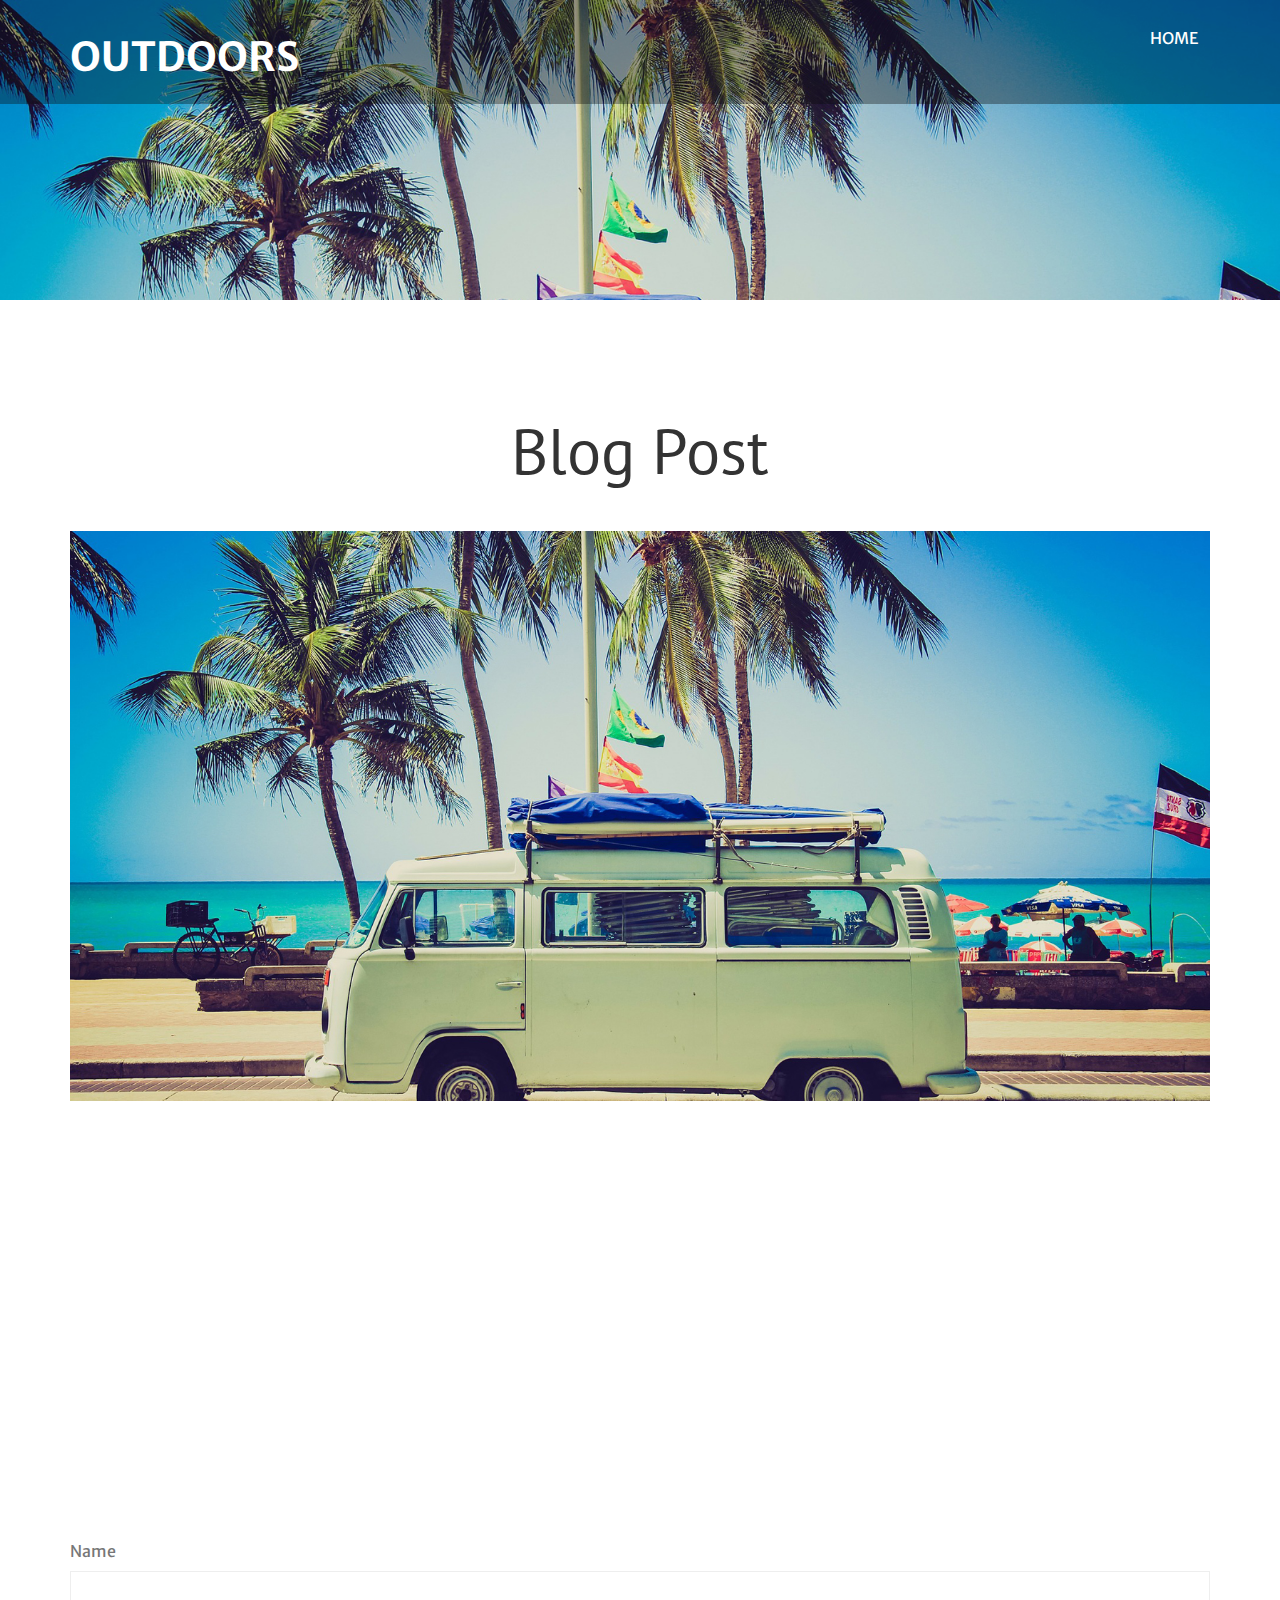
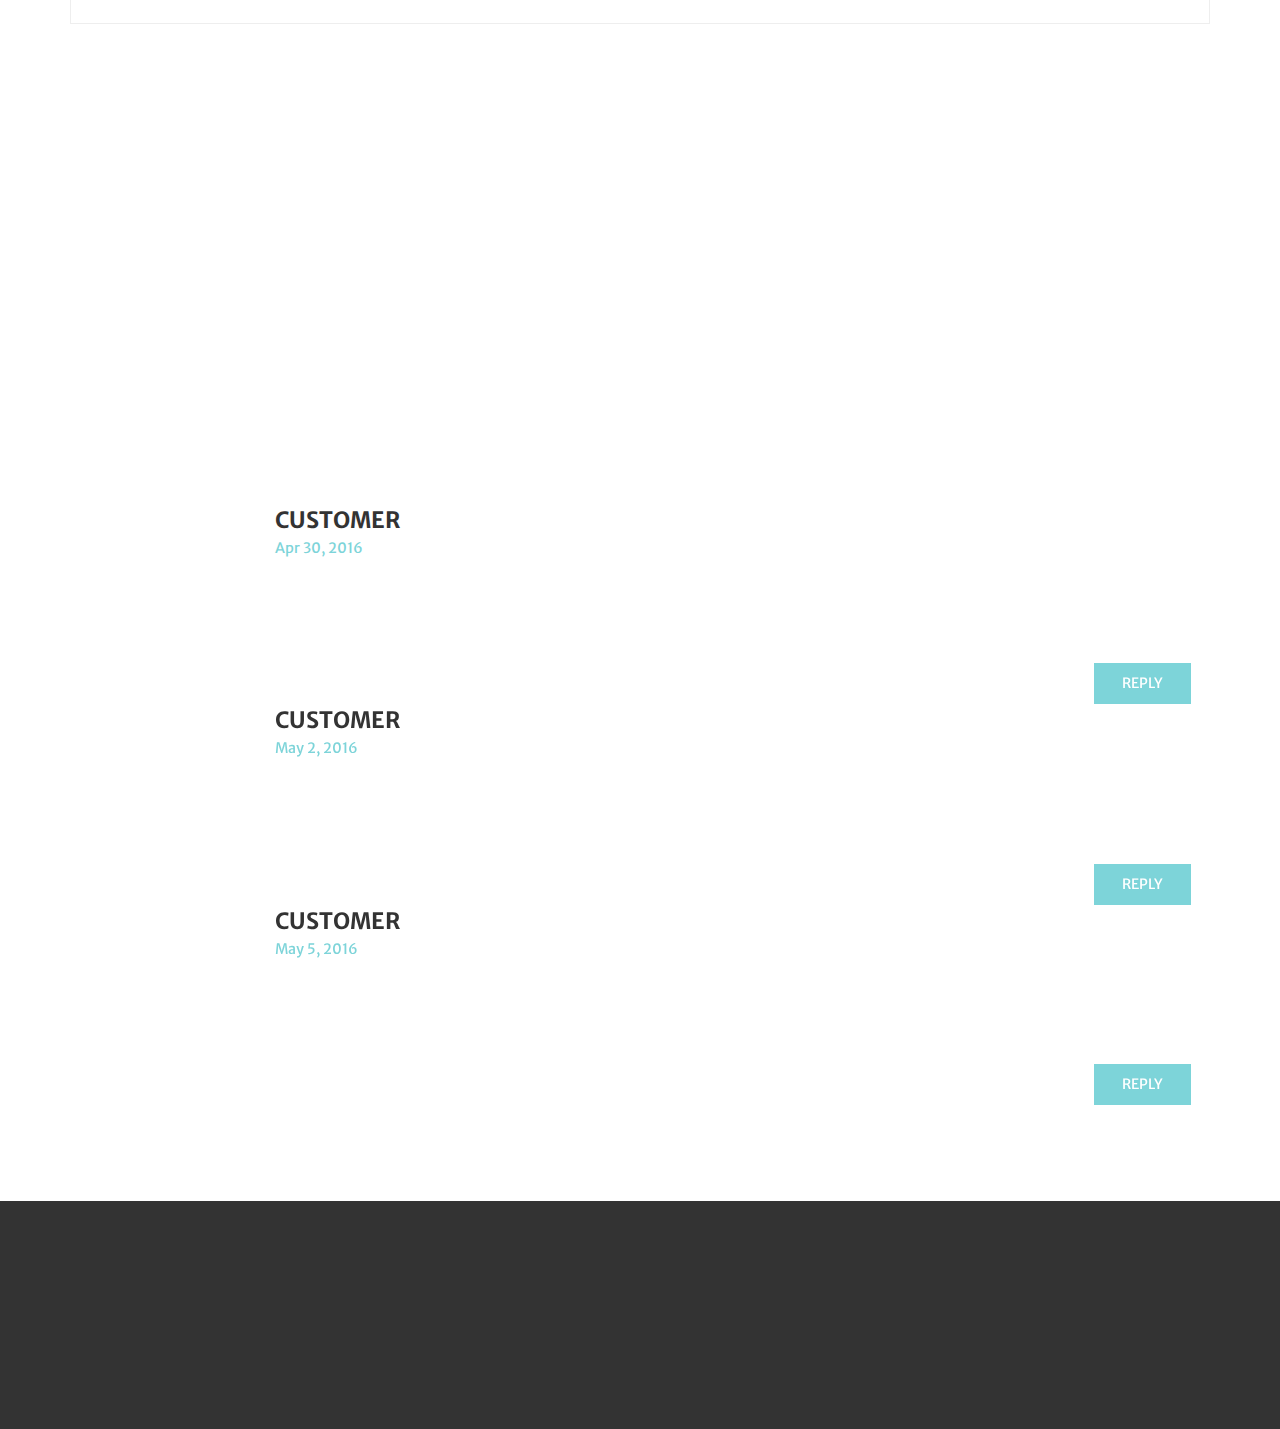
<file: single.html>
<!--
Author: W3layouts
Author URL: http://w3layouts.com
License: Creative Commons Attribution 3.0 Unported
License URL: http://creativecommons.org/licenses/by/3.0/
-->
<!DOCTYPE HTML>
<html>
<head>
<title>Outdoors a Travel Category  Flat Bootstrap Responsive Website Template | Single :: w3layouts</title>
<meta name="viewport" content="width=device-width, initial-scale=1">
<meta http-equiv="Content-Type" content="text/html; charset=utf-8" />
<meta name="keywords" content="Outdoors Responsive web template, Bootstrap Web Templates, Flat Web Templates, Android Compatible web template, 
Smartphone Compatible web template, free webdesigns for Nokia, Samsung, LG, Sony Ericsson, Motorola web design" />
<script type="applisalonion/x-javascript"> addEventListener("load", function() { setTimeout(hideURLbar, 0); }, false); function hideURLbar(){ window.scrollTo(0,1); } </script>
<link href="css/bootstrap.css" rel='stylesheet' type='text/css' />
<!-- Custom Theme files -->
<link href="css/iconeffects.css" rel='stylesheet' type='text/css' />
<link href="css/style.css" rel='stylesheet' type='text/css' />	
<link rel="stylesheet" href="css/swipebox.css">
<script src="js/jquery-1.11.1.min.js"></script>
<script type="text/javascript" src="js/move-top.js"></script>
<script type="text/javascript" src="js/easing.js"></script>
<!--/web-font-->
	<link href='//fonts.googleapis.com/css?family=PT+Sans:400,400italic,700,700italic' rel='stylesheet' type='text/css'>
	<link href='//fonts.googleapis.com/css?family=Merriweather+Sans:400,300,700' rel='stylesheet' type='text/css'>
<!--/script-->
<script type="text/javascript">
			jQuery(document).ready(function($) {
				$(".scroll").click(function(event){		
					event.preventDefault();
					$('html,body').animate({scrollTop:$(this.hash).offset().top},900);
				});
			});
</script>
<!--animate-->
<link href="css/animate.css" rel="stylesheet" type="text/css" media="all">
<script src="js/wow.min.js"></script>
	<script>
		 new WOW().init();
	</script>
<!--//animate-->

</head>
<body>
<!--start-home-->
		<div class="banner two" id="home">
		<div class="header-bottom">
		     <div class="container">
			  <div class="fixed-header">
			      <!--logo-->
			       <div class="logo">
                      <a href="index.html"><h1>O<span>utdoors</span></h1></a>
				   </div>
					<!--//logo-->
					<div class="top-menu">
							<span class="menu"> </span>
							<nav class="link-effect-4" id="link-effect-4">
                              <ul>
								 <li class="active"><a data-hover="home" href="index.html">home</a></li>

								</ul>
							</nav>
							</div>
							<!-- script-for-menu -->
								<script>
									$("span.menu").click(function(){
										$(".top-menu ul").slideToggle("slow" , function(){
										});
									});
								</script>
								<!-- script-for-menu -->

				 <div class="clearfix"></div>
					<script>
				$(document).ready(function() {
					 var navoffeset=$(".header-bottom").offset().top;
					 $(window).scroll(function(){
						var scrollpos=$(window).scrollTop(); 
						if(scrollpos >=navoffeset){
							$(".header-bottom").addClass("fixed");
						}else{
							$(".header-bottom").removeClass("fixed");
						}
					 });
					 
				});
				</script>
			 </div>
		</div>
	</div>
	</div>

<!--blog-section-->
      <div class="blog-section">
		<div class="container">
		  <h2 class="single">Blog Post</h2>
		   <div class="blog-top">
			   <div class="blog-single">
					<div class="single-img">
					 <a href="#">
					  <img src="images/banner.jpg" alt="">
					</a>
                        <h3 class="wow slideInUp"  data-wow-duration="1s" data-wow-delay=".3s">It is established fact that a reader will distract.</h3>
					   <p class="post wow slideInDown"  data-wow-duration="1s" data-wow-delay=".3s">Posted on Mar 30, 2016 by <a href="#">Admin</a></p>
					   <p Class="wow slideInUp"  data-wow-duration="1s" data-wow-delay=".3s">Lorem ipsum dolor sit amet, consectetur adipisicing elit, sed do eiusmod tempor incididunt ut labore,consectetur adipisicing elit, sed do eiusmod tempor incididunt ut labore et dolore magna aliqua. Ut enim ad minim veniam, quis nostrud exercitation ullamco laboris nisi ut aliquip ex ea commodo sed do eiusmod tempor incididunt ut labore et dolore magna aliqua. Ut enim ad minim veniam, quis nostrud exercitation consequat.Lorem ipsum dolor sit amet, consectetur adipisicing elit, sed do eiusmod tempor incididunt ut labore,consectetur adipisicing elit, sed do eiusmod tempor incididunt ut labore et dolore magna aliqua. Ut enim ad minim veniam, quis nostrud exercitation ullamco laboris nisi ut aliquip ex ea commodo sed do eiusmod tempor incididunt ut labore et dolore magna aliqua. Ut enim ad minim veniam, quis nostrud exercitation consequat.</p>				                     
				</div>
				
		   </div>
		   <div class="single">
						<div class="leave">
							<h4 class="wow slideInUp"  data-wow-duration="1s" data-wow-delay=".3s">Leave a comment</h4>
						</div>
						<form id="commentform">
							 <p class="comment-form-author-name"><label for="author">Name</label>
								<input id="author" name="author" type="text" value="" size="30" aria-required="true" required="">
							 </p>
							 <p class="comment-form-email wow slideInDown"  data-wow-duration="1s" data-wow-delay=".3s">
								<label class="email">Email</label>
								<input id="email" name="email" type="text" value="" size="30" aria-required="true" required="">
							 </p>
							 <p class="comment-form-comment wow slideInUp"  data-wow-duration="1s" data-wow-delay=".3s">
								<label class="comment">Comment</label>
								<textarea></textarea>
							 </p>
							 <div class="clearfix"></div>
							<p class="form-submit wow shake"  data-wow-duration="1s" data-wow-delay=".3s">
							   <input name="submit" type="submit" id="submit" value="Send">
							</p>
							<div class="clearfix"></div>
						   </form>
				 <div class="single_grid2">
					   <h4 class="tz-title-4 tzcolor-blue wow slideInUp"  data-wow-duration="1s" data-wow-delay=".3s">
							Comments
						</h4>
						<ul class="list">
						<li>
			            <div class="col-md-2 preview wow fadeInDown" data-wow-duration="1s" data-wow-delay=".3s"><a href="#"><img src="images/co.png" class="img-responsive" alt=""></a></div>
			            <div class="col-md-10 data">
			                <div class="title"><a href="#">Customer</a><br><span class="m_14">Apr 30, 2016</span></div>
			                <p class="wow fadeInDown" data-wow-duration="1s" data-wow-delay=".3s">Lorem Ipsum is not simply random text. It has roots in a piece of classical Latin literature from 45 BC, making it over 2000 years old. Richard McClintock, a Latin professor at Hampden-Sydney College in Virginia, looked up one of the more obscure Latin words, consectetur, from a Lorem Ipsum passage, and going through the cites of the word in classical literature</p>
							<h5 class="m_26"> <a href="#" class="hvr-bounce-to-bottom">Reply</a></h5>
			            </div>
			           <div class="clearfix"></div>
			        </li>
			     	  <li>
			            <div class="col-md-2 preview wow fadeInUp" data-wow-duration="1s" data-wow-delay=".3s"><a href="#"><img src="images/co.png" class="img-responsive" alt=""></a></div>
			            <div class="col-md-10 data">
			                <div class="title"><a href="#">Customer</a><br><span class="m_14">May 2, 2016</span></div>
			                <p class="wow fadeInUp" data-wow-duration="1s" data-wow-delay=".3s">Lorem Ipsum is not simply random text. It has roots in a piece of classical Latin literature from 45 BC, making it over 2000 years old. Richard McClintock, a Latin professor at Hampden-Sydney College in Virginia, looked up one of the more obscure Latin words, consectetur, from a Lorem Ipsum passage, and going through the cites of the word in classical literature</p>
							<h5 class="m_26"> <a href="#" class="hvr-bounce-to-bottom">Reply</a></h5>
			            </div>
			           <div class="clearfix"></div>
			        </li>
			        <li>
			            <div class="col-md-2 preview wow fadeInDown" data-wow-duration="1s" data-wow-delay=".3s"><a href="#"><img src="images/co.png" class="img-responsive" alt=""></a></div>
			            <div class="col-md-10 data">
			                <div class="title"><a href="#">Customer</a><br><span class="m_14">May 5, 2016</span></div>
			                <p class="wow fadeInDown" data-wow-duration="1s" data-wow-delay=".3s">Lorem Ipsum is not simply random text. It has roots in a piece of classical Latin literature from 45 BC, making it over 2000 years old. Richard McClintock, a Latin professor at Hampden-Sydney College in Virginia, looked up one of the more obscure Latin words, consectetur, from a Lorem Ipsum passage, and going through the cites of the word in classical literature</p>
							<h5 class="m_26"> <a href="#" class="hvr-bounce-to-bottom">Reply</a></h5>
			            </div>
			           <div class="clearfix"></div>
			        </li>
			     </ul>
				</div>
			 </div>

		</div>
	  </div>
	</div>
<!--footer-->
		<div class="footer text-center">
						<div class="container">
									<p class="copy-right wow fadeInUp"  data-wow-duration="1s" data-wow-delay=".3s">&copy; 2016 Outdoors . All rights reserved | Design by <a href="http://w3layouts.com">W3layouts</a></p>
									<ul class="social wow slideInDown" data-wow-duration="1s" data-wow-delay=".3s">
										<li><a href="#" class="tw"></a></li>
										<li><a href="#" class="fb"> </a></li>
										<li><a href="#" class="in"> </a></li>
										<li><a href="#" class="dott"></a></li>
										 <div class="clearfix"></div>
									</ul>
					 </div>
	     </div>
		<!--start-smooth-scrolling-->
						<script type="text/javascript">
									$(document).ready(function() {
										/*
										var defaults = {
								  			containerID: 'toTop', // fading element id
											containerHoverID: 'toTopHover', // fading element hover id
											scrollSpeed: 1200,
											easingType: 'linear' 
								 		};
										*/
										
										$().UItoTop({ easingType: 'easeOutQuart' });
										
									});
								</script>
								<!--end-smooth-scrolling-->
		<a href="#home" id="toTop" class="scroll" style="display: block;"> <span id="toTopHover" style="opacity: 1;"> </span></a>

</body>
</html>
</file>
<file: css/iconeffects.css>
@font-face {
	font-family: 'ecoicon';
	src:url('../fonts/ecoicons/ecoicon.eot');
	src:url('../fonts/ecoicons/ecoicon.eot?#iefix') format('embedded-opentype'),
		url('../fonts/ecoicons/ecoicon.woff') format('woff'),
		url('../fonts/ecoicons/ecoicon.ttf') format('truetype'),
		url('../fonts/ecoicons/ecoicon.svg#ecoicon') format('svg');
	font-weight: normal;
	font-style: normal;
}

.hi-icon-wrap {
	text-align: center;
	margin: 0 auto;
	padding: 2em 0 3em;
}

.hi-icon {
	display: inline-block;
	font-size: 0px;
	cursor: pointer;
	margin: 15px 30px;
	width: 90px;
    height: 90px;
	border-radius: 50%;
	-webkit-border-radius: 50%;
	-moz-border-radius: 50%;
	-o-border-radius: 50%;
	text-align: center;
	position: relative;
	z-index: 1;
	color: #fff;
}

.hi-icon:after {
	pointer-events: none;
	position: absolute;
	width: 100%;
	height: 100%;
	border-radius: 50%;
	content: '';
	-webkit-box-sizing: content-box; 
	-moz-box-sizing: content-box; 
	box-sizing: content-box;
}

.hi-icon:before {
	font-family: 'ecoicon';
	speak: none;
	font-size: 48px;
	line-height: 90px;
	font-style: normal;
	font-weight: normal;
	font-variant: normal;
	text-transform: none;
	display: block;
	-webkit-font-smoothing: antialiased;
}

.hi-icon-mobile:before {
	content: "\e009";
}

.hi-icon-screen:before {
	content: "\e00a";
}

.hi-icon-earth:before {
	content: "\e002";
}

.hi-icon-support:before {
	content: "\e000";
}

.hi-icon-locked:before {
	content: "\e001";
}

.hi-icon-cog:before {
	content: "\e003";
}

.hi-icon-clock:before {
	content: "\e004";
}

.hi-icon-videos:before {
	content: "\e005";
}

.hi-icon-list:before {
	content: "\e006";
}

.hi-icon-refresh:before {
	content: "\e007";
}

.hi-icon-images:before {
	content: "\e008";
}

.hi-icon-pencil:before {
	content: "\e00b";
}

.hi-icon-link:before {
	content: "\e00c";
}

.hi-icon-mail:before {
	content: "\e00d";
}

.hi-icon-location:before {
	content: "\e00e";
}

.hi-icon-archive:before {
	content: "\e00f";
}

.hi-icon-chat:before {
	content: "\e010";
}

.hi-icon-bookmark:before {
	content: "\e011";
}

.hi-icon-user:before {
	content: "\e012";
}

.hi-icon-contract:before {
	content: "\e013";
}

.hi-icon-star:before {
	content: "\e014";
}

/* Effect 1 */
.hi-icon-effect-1 .hi-icon {
	background: rgba(255,255,255,0.1);
	-webkit-transition: background 0.2s, color 0.2s;
	-moz-transition: background 0.2s, color 0.2s;
	transition: background 0.2s, color 0.2s;
}

.hi-icon-effect-1 .hi-icon:after {
	top: -7px;
	left: -7px;
	padding: 7px;
	box-shadow: 0 0 0 4px #fff;
	-webkit-transition: -webkit-transform 0.2s, opacity 0.2s;
	-webkit-transform: scale(.8);
	-moz-transition: -moz-transform 0.2s, opacity 0.2s;
	-moz-transform: scale(.8);
	-ms-transform: scale(.8);
	transition: transform 0.2s, opacity 0.2s;
	transform: scale(.8);
	opacity: 0;
}

/* Effect 1a */
.hi-icon-effect-1a .hi-icon:hover {
	background: rgba(255,255,255,1);
	color: #41ab6b;
}

.hi-icon-effect-1a .hi-icon:hover:after {
	-webkit-transform: scale(1);
	-moz-transform: scale(1);
	-ms-transform: scale(1);
	transform: scale(1);
	opacity: 1;
}

/* Effect 1b */
.hi-icon-effect-1b .hi-icon:hover {
	background: rgba(255,255,255,1);
	color: #41ab6b;
}

.hi-icon-effect-1b .hi-icon:after {
	-webkit-transform: scale(1.2);
	-moz-transform: scale(1.2);
	-ms-transform: scale(1.2);
	transform: scale(1.2);
}

.hi-icon-effect-1b .hi-icon:hover:after {
	-webkit-transform: scale(1);
	-moz-transform: scale(1);
	-ms-transform: scale(1);
	transform: scale(1);
	opacity: 1;
}

/* Effect 2 */
.hi-icon-effect-2 .hi-icon {
	color: #eea303;
	box-shadow: 0 0 0 3px #fff;
	-webkit-transition: color 0.3s;
	-moz-transition: color 0.3s;
	transition: color 0.3s;
}

.hi-icon-effect-2 .hi-icon:after {
	top: -2px;
	left: -2px;
	padding: 2px;
	z-index: -1;
	background: #fff;
	-webkit-transition: -webkit-transform 0.2s, opacity 0.2s;
	-moz-transition: -moz-transform 0.2s, opacity 0.2s;
	transition: transform 0.2s, opacity 0.2s;
}

/* Effect 2a */
.hi-icon-effect-2a .hi-icon:hover {
	color: #eea303;
}

.hi-icon-effect-2a .hi-icon:hover:after {
	-webkit-transform: scale(0.85);
	-moz-transform: scale(0.85);
	-ms-transform: scale(0.85);
	transform: scale(0.85);
}

/* Effect 2b */
.hi-icon-effect-2b .hi-icon:hover:after {
	-webkit-transform: scale(0);
	-moz-transform: scale(0);
	-ms-transform: scale(0);
	transform: scale(0);
	opacity: 0;
	-webkit-transition: -webkit-transform 0.4s, opacity 0.2s;
	-moz-transition: -moz-transform 0.4s, opacity 0.2s;
	transition: transform 0.4s, opacity 0.2s;
}

.hi-icon-effect-2b .hi-icon:hover {
	color: #fff;
}

/* Effect 3 */
.hi-icon-effect-3 .hi-icon {
	box-shadow: 0 0 0 4px #fff;
	-webkit-transition: color 0.3s;
	-moz-transition: color 0.3s;
	transition: color 0.3s;
}

.hi-icon-effect-3 .hi-icon:after {
	top: -2px;
	left: -2px;
	padding: 2px;
	z-index: -1;
	background: #fff;
	-webkit-transition: -webkit-transform 0.2s, opacity 0.3s;
	-moz-transition: -moz-transform 0.2s, opacity 0.3s;
	transition: transform 0.2s, opacity 0.3s;
}

/* Effect 3a */
.hi-icon-effect-3a .hi-icon {
	color: #f06060;
}

.hi-icon-effect-3a .hi-icon:hover {
	color: #fff;
}

.hi-icon-effect-3a .hi-icon:hover:after {
	-webkit-transform: scale(1.3);
	-moz-transform: scale(1.3);
	-ms-transform: scale(1.3);
	transform: scale(1.3);
	opacity: 0;
}

/* Effect 3b */
.hi-icon-effect-3b .hi-icon {
	color: #fff;
}

.hi-icon-effect-3b .hi-icon:hover {
	color: #f06060;
}

.hi-icon-effect-3b .hi-icon:after {
	-webkit-transform: scale(1.3);
	-moz-transform: scale(1.3);
	-ms-transform: scale(1.3);
	transform: scale(1.3);
	opacity: 0;
}

.hi-icon-effect-3b .hi-icon:hover:after {
	-webkit-transform: scale(1);
	-moz-transform: scale(1);
	-ms-transform: scale(1);
	transform: scale(1);
	opacity: 1;
}

/* Effect 4 */
.hi-icon-effect-4 .hi-icon {
	width: 92px;
	height: 92px;
	box-shadow: 0 0 0 4px rgba(255,255,255,1);	
}

.hi-icon-effect-4a .hi-icon {
	-webkit-transition: box-shadow 0.2s;
	-moz-transition: box-shadow 0.2s;
	transition: box-shadow 0.2s;
}

.hi-icon-effect-4 .hi-icon:before {
	line-height: 92px;
}

.hi-icon-effect-4 .hi-icon:after {
	top: -4px;
	left: -4px;
	padding: 0;
	z-index: 10;
	border: 4px dashed #fff;
}

.hi-icon-effect-4 .hi-icon:hover {
	box-shadow: 0 0 0 0 rgba(255,255,255,0);
	color: #fff;
}

/* Effect 4b */
.hi-icon-effect-4b .hi-icon:hover {
	-webkit-transition: box-shadow 0.2s;
	-moz-transition: box-shadow 0.2s;
	transition: box-shadow 0.2s;
}

.hi-icon-effect-4b .hi-icon:hover:after {
	-webkit-animation: spinAround 9s linear infinite;
	-moz-animation: spinAround 9s linear infinite;
	animation: spinAround 9s linear infinite;
}

@-webkit-keyframes spinAround {
	from {
		-webkit-transform: rotate(0deg)
	}
	to {
		-webkit-transform: rotate(360deg);
	}
}
@-moz-keyframes spinAround {
	from {
		-moz-transform: rotate(0deg)
	}
	to {
		-moz-transform: rotate(360deg);
	}
}
@keyframes spinAround {
	from {
		transform: rotate(0deg)
	}
	to {
		transform: rotate(360deg);
	}
}

/* Effect 5 */
.hi-icon-effect-5 .hi-icon {
	box-shadow: 0 0 0 4px rgba(255,255,255,1);
	overflow: hidden;
	-webkit-transition: background 0.3s, color 0.3s, box-shadow 0.3s;
	-moz-transition: background 0.3s, color 0.3s, box-shadow 0.3s;
	transition: background 0.3s, color 0.3s, box-shadow 0.3s;
}

.hi-icon-effect-5 .hi-icon:after {
	display: none;
}

.hi-icon-effect-5 .hi-icon:hover {
	background: rgba(255,255,255,1);
	color: #702fa8;
	box-shadow: 0 0 0 8px rgba(255,255,255,0.3);
}

.hi-icon-effect-5a .hi-icon:hover:before {
	-webkit-animation: toRightFromLeft 0.3s forwards;
	-moz-animation: toRightFromLeft 0.3s forwards;
	animation: toRightFromLeft 0.3s forwards;
}

@-webkit-keyframes toRightFromLeft {
	49% {
		-webkit-transform: translate(100%);
	}
	50% {
		opacity: 0;
		-webkit-transform: translate(-100%);
	}
	51% {
		opacity: 1;
	}
}
@-moz-keyframes toRightFromLeft {
	49% {
		-moz-transform: translate(100%);
	}
	50% {
		opacity: 0;
		-moz-transform: translate(-100%);
	}
	51% {
		opacity: 1;
	}
}
@keyframes toRightFromLeft {
	49% {
		transform: translate(100%);
	}
	50% {
		opacity: 0;
		transform: translate(-100%);
	}
	51% {
		opacity: 1;
	}
}

.hi-icon-effect-5b .hi-icon:hover:before {
	-webkit-animation: toLeftFromRight 0.3s forwards;
	-moz-animation: toLeftFromRight 0.3s forwards;
	animation: toLeftFromRight 0.3s forwards;
}

@-webkit-keyframes toLeftFromRight {
	49% {
		-webkit-transform: translate(-100%);
	}
	50% {
		opacity: 0;
		-webkit-transform: translate(100%);
	}
	51% {
		opacity: 1;
	}
}
@-moz-keyframes toLeftFromRight {
	49% {
		-moz-transform: translate(-100%);
	}
	50% {
		opacity: 0;
		-moz-transform: translate(100%);
	}
	51% {
		opacity: 1;
	}
}
@keyframes toLeftFromRight {
	49% {
		transform: translate(-100%);
	}
	50% {
		opacity: 0;
		transform: translate(100%);
	}
	51% {
		opacity: 1;
	}
}

.hi-icon-effect-5c .hi-icon:hover:before {
	-webkit-animation: toTopFromBottom 0.3s forwards;
	-moz-animation: toTopFromBottom 0.3s forwards;
	animation: toTopFromBottom 0.3s forwards;
}

@-webkit-keyframes toTopFromBottom {
	49% {
		-webkit-transform: translateY(-100%);
	}
	50% {
		opacity: 0;
		-webkit-transform: translateY(100%);
	}
	51% {
		opacity: 1;
	}
}
@-moz-keyframes toTopFromBottom {
	49% {
		-moz-transform: translateY(-100%);
	}
	50% {
		opacity: 0;
		-moz-transform: translateY(100%);
	}
	51% {
		opacity: 1;
	}
}
@keyframes toTopFromBottom {
	49% {
		transform: translateY(-100%);
	}
	50% {
		opacity: 0;
		transform: translateY(100%);
	}
	51% {
		opacity: 1;
	}
}

.hi-icon-effect-5d .hi-icon:hover:before {
	-webkit-animation: toBottomFromTop 0.3s forwards;
	-moz-animation: toBottomFromTop 0.3s forwards;
	animation: toBottomFromTop 0.3s forwards;
}

@-webkit-keyframes toBottomFromTop {
	49% {
		-webkit-transform: translateY(100%);
	}
	50% {
		opacity: 0;
		-webkit-transform: translateY(-100%);
	}
	51% {
		opacity: 1;
	}
}
@-moz-keyframes toBottomFromTop {
	49% {
		-moz-transform: translateY(100%);
	}
	50% {
		opacity: 0;
		-moz-transform: translateY(-100%);
	}
	51% {
		opacity: 1;
	}
}
@keyframes toBottomFromTop {
	49% {
		transform: translateY(100%);
	}
	50% {
		opacity: 0;
		transform: translateY(-100%);
	}
	51% {
		opacity: 1;
	}
}

/* Effect 6 */
.hi-icon-effect-6 .hi-icon {
	box-shadow: 0 0 0 4px rgba(255,255,255,1);
	-webkit-transition: background 0.2s, color 0.2s;
	-moz-transition: background 0.2s, color 0.2s;
	transition: background 0.2s, color 0.2s;
}

.hi-icon-effect-6 .hi-icon:hover {
	background: rgba(255,255,255,1);
	color: #64bb5d;
}

.hi-icon-effect-6 .hi-icon:hover:before {
	-webkit-animation: spinAround 2s linear infinite;
	-moz-animation: spinAround 2s linear infinite;
	animation: spinAround 2s linear infinite;
}

/* Effect 7 */
.hi-icon-effect-7 .hi-icon {
	box-shadow: 0 0 0 4px rgba(255,255,255,1);
	-webkit-transition: background 0.2s, color 0.2s;
	-moz-transition: background 0.2s, color 0.2s;
	transition: background 0.2s, color 0.2s;	
}

.hi-icon-effect-7 .hi-icon:hover {
	color: #fff;
}

.hi-icon-effect-7 .hi-icon:after {
	top: -8px;
	left: -8px;
	padding: 8px;
	z-index: -1;
	opacity: 0;
}

/* Effect 7a */
.hi-icon-effect-7a .hi-icon:after {
	box-shadow: 0 0 0 rgba(255,255,255,1);
	-webkit-transition: opacity 0.2s, box-shadow 0.2s;
	-moz-transition: opacity 0.2s, box-shadow 0.2s;
	transition: opacity 0.2s, box-shadow 0.2s;
}

.hi-icon-effect-7a .hi-icon:hover:after {
	opacity: 1;
	box-shadow: 3px 3px 0 rgba(255,255,255,1);
}

.hi-icon-effect-7a .hi-icon:before {
	-webkit-transform: scale(0.8);
	-moz-transform: scale(0.8);
	-ms-transform: scale(0.8);
	transform: scale(0.8);
	opacity: 0.7;
	-webkit-transition: -webkit-transform 0.2s, opacity 0.2s;
	-moz-transition: -moz-transform 0.2s, opacity 0.2s;
	transition: transform 0.2s, opacity 0.2s;
}

.hi-icon-effect-7a .hi-icon:hover:before {
	-webkit-transform: scale(1);
	-moz-transform: scale(1);
	-ms-transform: scale(1);
	transform: scale(1);
	opacity: 1;
}

/* Effect 7b */
.hi-icon-effect-7b .hi-icon:after {
	box-shadow: 3px 3px rgba(255,255,255,1);
	-webkit-transform: rotate(-90deg);
	-moz-transform: rotate(-90deg);
	-ms-transform: rotate(-90deg);
	transform: rotate(-90deg);
	-webkit-transition: opacity 0.2s, -webkit-transform 0.2s;
	-moz-transition: opacity 0.2s, -moz-transform 0.2s;
	transition: opacity 0.2s, transform 0.2s;
}

.hi-icon-effect-7b .hi-icon:hover:after {
	opacity: 1;
	-webkit-transform: rotate(0deg);
	-moz-transform: rotate(0deg);
	-ms-transform: rotate(0deg);
	transform: rotate(0deg);
}

.hi-icon-effect-7b .hi-icon:before {
	-webkit-transform: scale(0.8);
	-moz-transform: scale(0.8);
	-ms-transform: scale(0.8);
	transform: scale(0.8);
	opacity: 0.7;
	-webkit-transition: -webkit-transform 0.2s, opacity 0.2s;
	-moz-transition: -moz-transform 0.2s, opacity 0.2s;
	transition: transform 0.2s, opacity 0.2s;
}

.hi-icon-effect-7b .hi-icon:hover:before {
	-webkit-transform: scale(1);
	-moz-transform: scale(1);
	-ms-transform: scale(1);
	transform: scale(1);
	opacity: 1;
}

/* Effect 8 */
.hi-icon-effect-8 .hi-icon {
	background: rgba(255,255,255,0.1);
	-webkit-transition: -webkit-transform ease-out 0.1s, background 0.2s;
	-moz-transition: -moz-transform ease-out 0.1s, background 0.2s;
	transition: transform ease-out 0.1s, background 0.2s;
}

.hi-icon-effect-8 .hi-icon:after {
	top: 0;
	left: 0;
	padding: 0;
	z-index: -1;
	box-shadow: 0 0 0 2px rgba(255,255,255,0.1);
	opacity: 0;
	-webkit-transform: scale(0.9);
	-moz-transform: scale(0.9);
	-ms-transform: scale(0.9);
	transform: scale(0.9);
}

.hi-icon-effect-8 .hi-icon:hover {
	background: rgba(255,255,255,0.05);
	-webkit-transform: scale(0.93);
	-moz-transform: scale(0.93);
	-ms-transform: scale(0.93);
	transform: scale(0.93);
	color: #fff;
}

.hi-icon-effect-8 .hi-icon:hover:after {
	-webkit-animation: sonarEffect 1.3s ease-out 75ms;
	-moz-animation: sonarEffect 1.3s ease-out 75ms;
	animation: sonarEffect 1.3s ease-out 75ms;
}

@-webkit-keyframes sonarEffect {
	0% {
		opacity: 0.3;
	}
	40% {
		opacity: 0.5;
		box-shadow: 0 0 0 2px rgba(255,255,255,0.1), 0 0 10px 10px #3851bc, 0 0 0 10px rgba(255,255,255,0.5);
	}
	100% {
		box-shadow: 0 0 0 2px rgba(255,255,255,0.1), 0 0 10px 10px #3851bc, 0 0 0 10px rgba(255,255,255,0.5);
		-webkit-transform: scale(1.5);
		opacity: 0;
	}
}
@-moz-keyframes sonarEffect {
	0% {
		opacity: 0.3;
	}
	40% {
		opacity: 0.5;
		box-shadow: 0 0 0 2px rgba(255,255,255,0.1), 0 0 10px 10px #3851bc, 0 0 0 10px rgba(255,255,255,0.5);
	}
	100% {
		box-shadow: 0 0 0 2px rgba(255,255,255,0.1), 0 0 10px 10px #3851bc, 0 0 0 10px rgba(255,255,255,0.5);
		-moz-transform: scale(1.5);
		opacity: 0;
	}
}
@keyframes sonarEffect {
	0% {
		opacity: 0.3;
	}
	40% {
		opacity: 0.5;
		box-shadow: 0 0 0 2px rgba(255,255,255,0.1), 0 0 10px 10px #3851bc, 0 0 0 10px rgba(255,255,255,0.5);
	}
	100% {
		box-shadow: 0 0 0 2px rgba(255,255,255,0.1), 0 0 10px 10px #3851bc, 0 0 0 10px rgba(255,255,255,0.5);
		transform: scale(1.5);
		opacity: 0;
	}
}

/* Effect 9 */
.hi-icon-effect-9 .hi-icon {
	-webkit-transition: box-shadow 0.2s;
	-moz-transition: box-shadow 0.2s;
	transition: box-shadow 0.2s;
}

.hi-icon-effect-9 .hi-icon:after {
	top: 0;
	left: 0;
	padding: 0;
	box-shadow: 0 0 0 3px #000;
	-webkit-transition: -webkit-transform 0.2s, opacity 0.2s;
	-moz-transition: -moz-transform 0.2s, opacity 0.2s;
	transition: transform 0.2s, opacity 0.2s;
}

/* Effect 9a */
.hi-icon-effect-9a .hi-icon:hover:after {
	-webkit-transform: scale(0.85);
	-moz-transform: scale(0.85);
	-ms-transform: scale(0.85);
	transform: scale(0.85);
	opacity: 0.5;
}

.hi-icon-effect-9a .hi-icon:hover {
	box-shadow: 0 0 0 10px #333;
	color: #fff;
}

/* Effect 9b */
.hi-icon-effect-9b .hi-icon:hover:after {
	-webkit-transform: scale(0.85);
	-moz-transform: scale(0.85);
	-ms-transform: scale(0.85);
	transform: scale(0.85);
}

.hi-icon-effect-9b .hi-icon:hover {
	box-shadow: 0 0 0 10px #333;
	color: #fff;
}
</file>
<file: css/style.css>
/*--A Design by W3layouts
Author: W3layout
Author URL: http://w3layouts.com
License: Creative Commons Attribution 3.0 Unported
License URL: http://creativecommons.org/licenses/by/3.0/
--*/
body a {
  transition: 0.5s all;
  -webkit-transition: 0.5s all;
  -o-transition: 0.5s all;
  -moz-transition: 0.5s all;
  -ms-transition: 0.5s all;
}
html, body{
	font-family: 'Merriweather Sans', sans-serif;
	font-size: 100%;
	background: #ffffff;
}
a:hover{
 text-decoration:none;
}
input[type="button"],input[type="submit"],li.parallelogram{
	transition:0.5s all;
	-webkit-transition:0.5s all;
	-moz-transition:0.5s all;
	-o-transition:0.5s all;
	-ms-transition:0.5s all;
}
h1,h2,h3,h4,h6{
	font-family: 'PT Sans', sans-serif;
}
h5{
    margin: 4px;
    font-family: 'PT Sans', sans-serif;
}
p{
	margin:0;
	font-family: 'Merriweather Sans', sans-serif;
}
ul{
	margin:0;
	padding:0;
}
label{
	margin:0;
}
/*-- header --*/
.banner {
    background: url(../images/bali/bali-slider.jpg) no-repeat 0px 0px;
    background-size: cover;
    -webkit-background-size: cover;
    -moz-background-size: cover;
    -o-background-size: cover;
    -ms-background-size: cover;
    min-height:800px;
	position:relative;
}
.down {
      position: absolute;
    left: 46%;
    top: 92%;

}
/*--head-top--*/
.logo{
  float:left;
}
.phone {
    float: right;
}
.logo a{
 display:block;
}
.logo a h1{
	color: #fff;
    font-family: 'Merriweather Sans', sans-serif;
    font-size: 2.5em;
    font-weight: bold;
    text-transform: uppercase;
}
/*--header--*/
/*-- sticky-nav --*/
.header-bottom {
   padding: 0.5em 0em;
    background-color:none;
    margin: 0 auto;
    width: 100%;
    text-align: center;
	background-color: rgba(12, 12, 12, 0.36);
	padding:15px 0px;
}
.fixed{
	top: 0;
	width: 100%;
	margin: 0 auto;
	left:0%;
	z-index:9999;
}
/*-- sticky-nav --*/
.top-menu {
    float: right;
    margin-top: 0.75em;
}
.top-menu ul{
	margin:0;
	padding:0;
}
.top-menu li {
	text-transform:uppercase;
	display:inline-block;
}
.top-menu li a{
	color:#FFFFFF;
	text-decoration:none;
	display:block;
	padding:0;
	font-weight:400;
	font-size:1em;
}
.top-menu li a.active{
  color: #fff200;
  }
/*-- nav-hover --*/
.link-effect-4 a {
  padding: 0 10px;
  margin:0 12px;
  color: #797878;
  text-shadow: none;
  position: relative;
}
.link-effect-4 a::before {
      position: absolute;
    top: 0;
    left: -10px;
    overflow: hidden;
    padding: 0 10px;
    max-height: 0;
    color:#7ccfd7;
    content: attr(data-hover);
    -webkit-transition: max-height 0.5s;
    -moz-transition: max-height 0.5s;
    transition: max-height 0.5s;
}
.link-effect-4 a:hover::before {
  max-height: 100%;
}
/*-- //nav-hover --*/

@media only screen and (max-width :800px) {
	span.menu {
	  width: 35px;
	  height: 35px;
	  background: url(../images/nav.png)no-repeat 0px 0px;
	  display: inline-block;
	  float: right;
	  cursor: pointer;
	  margin: 32px 3px;
	}
	.top-menu {
		float: none;
		margin-top: 0em;
	}
	.top-menu  ul{
		display:none;
	}
	.top-menu  ul li {
		display:block;
		margin-right:0;
	}
	.top-menu  span.menu{
		display:block;
	}
	.top-menu ul {
		margin: 103px 0;
		padding: 2% 0;
		z-index: 99999;
		position: absolute;
		width: 92%;
		background: #7dd4d9;
		text-align: center;
	}
	.top-menu li a {
	  padding: 0.5em;
	  font-weight: 400;
	  font-size:0.9em;
	  }
	.top-menu ul li a {
	  font-size: 0.9em;
	  display: inline-block;
	}
	.link-effect-4 a::before {
		position: absolute;
		top: 6px;
		left: -3px;
		overflow: hidden;
		padding: 0 10px;
		max-height: 0;
		color: #333;
	}
}
/*--slider--*/
#slider2,
#slider3 {
  box-shadow: none;
  -moz-box-shadow: none;
  -webkit-box-shadow: none;
  margin: 0 auto;
}
.rslides_tabs li:first-child {
  margin-left: 0;
}
.rslides_tabs .rslides_here a {
  background: rgba(255,255,255,.1);
  color: #fff;
  font-weight: bold;
}
.events {
  list-style: none;
}
.callbacks_container {
  position: relative;
  float: left;
  width: 100%;
}
.callbacks {
  position: relative;
  list-style: none;
  overflow: hidden;
  width: 100%;
  padding: 0;
  margin: 0;
}
.callbacks li {
  position: absolute;
  width: 100%;
}
.callbacks img {
  position: relative;
  z-index: 1;
  height: auto;
  border: 0;
}
.callbacks .caption {
	display: block;
	position: absolute;
	z-index: 2;
	font-size: 20px;
	text-shadow: none;
	color: #fff;
	left: 0;
	right: 0;
	padding: 10px 20px;
	margin: 0;
	max-width: none;
	top: 10%;
	text-align: center;
}
.callbacks_nav {
  position: absolute;
  -webkit-tap-highlight-color: rgba(0,0,0,0);
  top: 82%;
  left: 0;
  opacity: 0.6;
  z-index: 3;
  text-indent: -9999px;
  overflow: hidden;
  text-decoration: none;
  width:52px;
  height: 52px;
  background: transparent url("../images/arrows.png") no-repeat left top;
  margin-top: 4%;
}
 .callbacks_nav:hover{
  	opacity: 0.3;
  }
.callbacks_nav.next {
  left: auto;
    background-position: right top;
  left: 95.5%;
 }
 .callbacks_nav.prev {
	right: auto;
	background-position:left top;
	left: 91%;
}
#slider3-pager a {
  display: inline-block;
}
#slider3-pager span{
  float: left;
}
#slider3-pager span{
	width:100px;
	height:15px;
	background:#fff;
	display:inline-block;
	border-radius:30em;
	opacity:0.6;
}
#slider3-pager .rslides_here a {
  background: #FFF;
  border-radius:30em;
  opacity:1;
}
#slider3-pager a {
  padding: 0;
}
#slider3-pager li{
	display:inline-block;
}
.rslides {
  position: relative;
  list-style: none;
  overflow: hidden;
  width: 100%;
  padding: 0;
}
.rslides li {
  -webkit-backface-visibility: hidden;
  position: absolute;
  display:none;
  width: 100%;
  left: 0;
  top: 0;
}
.rslides li{
  position: relative;
  display: block;
  float: left;
}
.rslides img {
  height: auto;
  border: 0;
  }
.callbacks_tabs{
    list-style: none;
    position: absolute;
    bottom: -8%;
    z-index: 999;
    left: 47%;
    padding: 0;
    margin: 0;
    display: block;
}
.slider-top span{
	font-weight:600;
}
.callbacks_tabs li{
  display: inline-block;
  margin: 0 .3em;
}
@media screen and (max-width: 600px) {
  .callbacks_nav {
    top: 47%;
    }
}
/*----*/
.callbacks_tabs a{
 visibility: hidden;
}
.callbacks_tabs a:after {
    content: "\f111";
  font-size: 0;
  font-family: FontAwesome;
  visibility: visible;
  display: block;
  height: 15px;
  width: 15px;
  display: inline-block;
  background: #fff;
  border: 2px solid #fff;
  border-radius:50%;
  -webkit-border-radius:50%;
  -o-border-radius:50%;
  -moz-border-radius:50%;
  -ms-border-radius:50%;
}
.callbacks_here a:after{
     background:#000;
    border: 2px solid #000;
}
.banner-info {
    padding: 5em 2em;
    width: 59%;
    text-align: left;
	margin:16% 0 0 14%;
    background: rgba(0, 0, 0, 0.48);
}
.banner-info h2{
    font-size: 3em;
    font-weight: 400;
    color:#fff;
	margin:0;
	margin-bottom:0.8em;
}
.banner-info h3 {
    font-size: 3em;
    font-weight: 400;
    color:#fff;
	margin:0;
	margin-bottom:0.8em;
}
.banner-info p {
    color: #fff;
    font-size:1em;
	font-weight:bold;
}
.banner-info a{
	font-size:14px;
	padding:7px 15px;
	color:#fff;
	border:1px solid #fff;
	display:inline-block;
	margin-top:30px;
}
.arrows{
	    position:relative;
		color:#7dd4d9;
		font-size:2em;
}
.arrows:before{
      content: '';
    position: absolute;
    bottom: 48%;
    left: 22.5%;
    background: #fff;
    width: 22%;
    height: 3px;
}
.arrows:after{
    content: '';
    position: absolute;
	bottom: 48%;
    right: 22.5%;
    background: #fff;
     width: 22%;
    height: 3px;
}
/* Bounce To Bottom */
.hvr-bounce-to-bottom {
  display: inline-block;
  vertical-align: middle;
  -webkit-transform: translateZ(0);
  transform: translateZ(0);
  box-shadow: 0 0 1px rgba(0, 0, 0, 0);
  -webkit-backface-visibility: hidden;
  backface-visibility: hidden;
  -moz-osx-font-smoothing: grayscale;
  position: relative;
  -webkit-transition-property: color;
  transition-property: color;
  -webkit-transition-duration: 0.5s;
  transition-duration: 0.5s;
}
.hvr-bounce-to-bottom:before {
    content: "";
    position: absolute;
    z-index: -1;
    top: 0;
    left: 0;
    right: 0;
    bottom: 0;
    background: rgb(18, 184, 199);
    -webkit-transform: scaleY(0);
    transform: scaleY(0);
    -webkit-transform-origin: 50% 0;
    transform-origin: 50% 0;
    -webkit-transition-property: transform;
    transition-property: transform;
    -webkit-transition-duration: 0.5s;
    transition-duration: 0.5s;
    -webkit-transition-timing-function: ease-out;
    transition-timing-function: ease-out;
}
.hvr-bounce-to-bottom:hover, .hvr-bounce-to-bottom:focus, .hvr-bounce-to-bottom:active {
  color: white;
}
.hvr-bounce-to-bottom:hover:before, .hvr-bounce-to-bottom:focus:before, .hvr-bounce-to-bottom:active:before {
  -webkit-transform: scaleY(1);
  transform: scaleY(1);
  -webkit-transition-timing-function: cubic-bezier(0.52, 1.64, 0.37, 0.66);
  transition-timing-function: cubic-bezier(0.52, 1.64, 0.37, 0.66);
}
/*--//bounce to bottom--*/
/*--about--*/
.about{
	padding:4em 0;
}
.about p{
	color:#000;
	font-size:14px;
	line-height:27px;
}
p.agile{
	margin:2em 0px 15px 0px;
}
.num{
	padding:0;
}
.about-right h5{
	color:#fff;
	background:#7dd4d9;
	padding:5px 8px;
	font-size:22px;
}
.about-right h4{
	color:#000;
	font-size:25px;
	margin-bottom:8px;
}
.about-right-part2{
	margin:15px 0px;
}
/*--//about--*/

/*--about-bottom--*/
.about-btm-left{
	background:#7dd4d9;
	min-height:400px;
	padding:6em;
	text-align:center;
}
.about-btm-left  h3.tittle{
	color:#fff;
	margin-bottom:0.5em;
}
.about-btm-left p{
	font-size:14px;
	color: #e4e2e2;
	text-align:center;
	line-height:27px;
}
.about-btm-left a{
	font-size:14px;
	display:inline-block;
	padding:7px 15px;
	border:1px solid #fff;
	color:#fff;
	margin-top:20px;
}
.video {
	background: url("../images/videobg.jpg") no-repeat 0px 0px;
	min-height:400px;
	background-size: cover;
	padding: 168px 0px;
	text-align: center;
}
.video a{
	color: #fff;
	border: 1px dotted #fff;
	padding: 10px 20px;
	font-size: 30px;

	display: inline-block;
}
.video .modal-content {
	background-color: #000;
	margin-top: 100px;
}
.video .modal-header {
	min-height: 50px;
	padding: 0 15px;
	border-bottom: none;
}
.video .modal-header .close {
	margin: 20px 10px 0 0;
	color: #FFF;
	font-size: 30px;
	outline: none;
}
.video iframe {
	width: 100%;
	height: 500px;
	border: none;
}

/*--//about-bottom--*/


/*--gallery--*/
.gallery{
	padding:4em 0;
}
.gallery h3.tittle{
	text-align:center;
}
.gallery-grids {
    margin-top: 3em;
}
.gallery-grids img {
    height: 310px;
}
.ban-mar {
    margin: 35px 0;
}
.baner-top a {
    padding: 10px 10px;
    display: block;
    box-shadow: 0px 0px 9px #BDBDBD;
}
.baner-top img {
    width: 100%;
}
.img-box-content, .gal-text-box {
  display: block;
  width: 100%;
  height: 100%;
  -webkit-transform: scale(1, 1);
  -moz-transform: scale(1, 1);
  -ms-transform: scale(1, 1);
  -o-transform: scale(1, 1);
  transform: scale(1, 1);
  -webkit-transition: all 0.4s ease-in-out;
  -moz-transition: all 0.4s ease-in-out;
  -ms-transition: all 0.4s ease-in-out;
  -o-transition: all 0.4s ease-in-out;
  transition: all 0.4s ease-in-out;
  -webkit-backface-visibility: hidden;
  -moz-backface-visibility: hidden;
  -ms-backface-visibility: hidden;
  -o-backface-visibility: hidden;
  backface-visibility: hidden;
}
.img-box-content img, .gal-text-box img {
  display: block;
  position: relative;
  max-width: 100%;
  max-height: 100%;
  -webkit-transition: all 0.4s ease-in-out;
  -moz-transition: all 0.4s ease-in-out;
  -ms-transition: all 0.4s ease-in-out;
  -o-transition: all 0.4s ease-in-out;
  transition: all 0.4s ease-in-out;
}
.img-box-content {
  position: relative;
}
.gal-text-box {
  top: 0;
  left: 0;
  position: absolute;
}
.gal-text-box .info-gal-con {
  display: block;
  position: relative;
  padding: 2%;
  left: 50%;
  top: 50%;
  position: relative;
  -webkit-transform: translateX(-50%) translateY(-50%);
  -moz-transform: translateX(-50%) translateY(-50%);
  -ms-transform: translateX(-50%) translateY(-50%);
  -o-transform: translateX(-50%) translateY(-50%);
  transform: translateX(-50%) translateY(-50%);
    text-align: center;
}

.separator {
  display: block;
  position: relative;
  height: 1px;
  width: 60%;
  margin: 10px auto;
  background: rgba(255, 255, 255, 0.5);
  clear: both;
}


.gal-spin-effect {
  display: block;
  overflow: hidden;
  position: relative;

}
.gal-spin-effect .gal-text-box {
  filter: alpha(opacity=0);
  -wekbit-opacity: 0;
  -moz-opacity: 0;
  opacity: 0;
  -webkit-transform: translateZ(0) scale(2, 2);
  -moz-transform: translateZ(0) scale(2, 2);
  -ms-transform: translateZ(0) scale(2, 2);
  -o-transform: translateZ(0) scale(2, 2);
  transform: translateZ(0) scale(2, 2);
  color: #e6e6e6;
}
.gal-spin-effect .gal-text-box * {
  z-index: 3;
}
.gal-spin-effect .gal-text-box:after, .gal-spin-effect .gal-text-box:before {
  content: "";
  display: block !important;
  position: absolute;
  visibility: visible !important;
  background-color: rgba(0, 0, 0, 0.8);
  top: 0;
  left: 0;
  bottom: 0;
  right: 0;
  width: 100%;
  height: 100%;
  z-index: -1;
  -webkit-transition: 0.6s ease-in-out;
  -moz-transition: 0.6s ease-in-out;
  -ms-transition: 0.6s ease-in-out;
  -o-transition: 0.6s ease-in-out;
  transition: 0.6s ease-in-out;
}
.gal-spin-effect.vertical .gal-text-box:before {
  -webkit-transform: translateZ(0) translateX(100%) rotateZ(180deg);
  -moz-transform: translateZ(0) translateX(100%) rotateZ(180deg);
  -ms-transform: translateZ(0) translateX(100%) rotateZ(180deg);
  -o-transform: translateZ(0) translateX(100%) rotateZ(180deg);
  transform: translateZ(0) translateX(100%) rotateZ(180deg);
}
.gal-spin-effect.vertical .gal-text-box:after {
  -webkit-transform: translateZ(0) translateX(-100%) rotateZ(180deg);
  -moz-transform: translateZ(0) translateX(-100%) rotateZ(180deg);
  -ms-transform: translateZ(0) translateX(-100%) rotateZ(180deg);
  -o-transform: translateZ(0) translateX(-100%) rotateZ(180deg);
  transform: translateZ(0) translateX(-100%) rotateZ(180deg);
}
.gal-spin-effect.vertical:hover .gal-text-box {
  filter: alpha(opacity=100);
  -wekbit-opacity: 1;
  -moz-opacity: 1;
  opacity: 1;
  -webkit-transform: translateZ(0) scale(1, 1);
  -moz-transform: translateZ(0) scale(1, 1);
  -ms-transform: translateZ(0) scale(1, 1);
  -o-transform: translateZ(0) scale(1, 1);
  transform: translateZ(0) scale(1, 1);
}
.gal-spin-effect.vertical:hover .gal-text-box:before {
  -webkit-transform: translateZ(0) translateX(50%) rotateZ(0deg);
  -moz-transform: translateZ(0) translateX(50%) rotateZ(0deg);
  -ms-transform: translateZ(0) translateX(50%) rotateZ(0deg);
  -o-transform: translateZ(0) translateX(50%) rotateZ(0deg);
  transform: translateZ(0) translateX(50%) rotateZ(0deg);
}
.gal-spin-effect.vertical:hover .gal-text-box:after {
  -webkit-transform: translateZ(0) translateX(-50%) rotateZ(0deg);
  -moz-transform: translateZ(0) translateX(-50%) rotateZ(0deg);
  -ms-transform: translateZ(0) translateX(-50%) rotateZ(0deg);
  -o-transform: translateZ(0) translateX(-50%) rotateZ(0deg);
  transform: translateZ(0) translateX(-50%) rotateZ(0deg);
}
.gal-spin-effect.horizontal .gal-text-box:before {
  -webkit-transform: translateZ(0) translateY(100%) rotateZ(180deg);
  -moz-transform: translateZ(0) translateY(100%) rotateZ(180deg);
  -ms-transform: translateZ(0) translateY(100%) rotateZ(180deg);
  -o-transform: translateZ(0) translateY(100%) rotateZ(180deg);
  transform: translateZ(0) translateY(100%) rotateZ(180deg);
}
.gal-spin-effect.horizontal .gal-text-box:after {
  -webkit-transform: translateZ(0) translateY(-100%) rotateZ(180deg);
  -moz-transform: translateZ(0) translateY(-100%) rotateZ(180deg);
  -ms-transform: translateZ(0) translateY(-100%) rotateZ(180deg);
  -o-transform: translateZ(0) translateY(-100%) rotateZ(180deg);
  transform: translateZ(0) translateY(-100%) rotateZ(180deg);
}
.gal-spin-effect.horizontal:hover .gal-text-box {
  filter: alpha(opacity=100);
  -wekbit-opacity: 1;
  -moz-opacity: 1;
  opacity: 1;
  -webkit-transform: translateZ(0) scale(1, 1);
  -moz-transform: translateZ(0) scale(1, 1);
  -ms-transform: translateZ(0) scale(1, 1);
  -o-transform: translateZ(0) scale(1, 1);
  transform: translateZ(0) scale(1, 1);
}
.gal-spin-effect.horizontal:hover .gal-text-box:before {
  -webkit-transform: translateZ(0) translateY(50%) rotateZ(0deg);
  -moz-transform: translateZ(0) translateY(50%) rotateZ(0deg);
  -ms-transform: translateZ(0) translateY(50%) rotateZ(0deg);
  -o-transform: translateZ(0) translateY(50%) rotateZ(0deg);
  transform: translateZ(0) translateY(50%) rotateZ(0deg);
}
.gal-spin-effect.horizontal:hover .gal-text-box:after {
  -webkit-transform: translateZ(0) translateY(-50%) rotateZ(0deg);
  -moz-transform: translateZ(0) translateY(-50%) rotateZ(0deg);
  -ms-transform: translateZ(0) translateY(-50%) rotateZ(0deg);
  -o-transform: translateZ(0) translateY(-50%) rotateZ(0deg);
  transform: translateZ(0) translateY(-50%) rotateZ(0deg);
}
.info-gal-con h4 {
    font-size:45px;
    margin-bottom: 30px;
    color:#7dd4d9;
}
.info-gal-con p {
    font-size: 14px;
    line-height: 2.2em;
}
/*--//gallery--*/



/*--blogs--*/
.blogs{
	padding:4em 0;
	background: #f7f7f7;
}
.blogs h3.tittle{
	text-align:center;
}
.blogs p{
	text-align:center;
	width:52%;
	margin:0 auto;
	font-size:14px;
	line-height:27px;
	margin-top:3em;
}
.blog-gd-w3ls {
    padding-top: 12px;
	position:relative;
	 transition: 0.5s all;
    -webkit-transition: 0.5s all;
    -moz-transition: 0.5s all;
    -o-transition: 0.5s all;
    -ms-transition: 0.5s all;
}
.blog-gd-w3ls img{
	width:100%;
    opacity: 0.5;
}
.date-w3{
	position:absolute;
	top:45px;
	left:50px;
}
.date-w3 h4{
	font-size: 1.4em;
	color:#000;
    text-transform: uppercase;
    line-height: 1.2em;
    font-family: 'Merriweather Sans', sans-serif;
    font-weight: bold;
}
span.big{
	font-size:2em;
}
.blog-description-w3agile{
	position:absolute;
	bottom:42px;
	left:27px;
}
.blog-description-w3agile h5{
	font-size: 1em;
	color:#000;
    text-transform: uppercase;
    line-height: 1.2em;
    font-family: 'Merriweather Sans', sans-serif;
    font-weight: bold;
	color:#fff;
}
.blog-gd-w3ls:hover {
    transform: scale(1.05);
    -webkit-transform: scale(1.05);
    -moz-transform: scale(1.05);
    -o-transform: scale(1.05);
    -ms-transform: scale(1.05);
    z-index: 1;
    border: none;

}
/*--//blogs--*/


/*--services--*/
#services {
    padding:4em 0;
	text-align:center;
}
#services h3.tittle{
	text-align:left;
}
.inst-grids {
      margin: 3em 0 0 0;
}
.hi-icon-effect-9a .hi-icon:hover {
    box-shadow: 0 0 0 5px #7dd4d9;
}
a.hi-icon img {
    margin: 16px 0 0;
    width: 60%;
}
.hi-icon-wrap {
    padding: 0;
	width:25%;
}
.serv-text{
	width:75%;
	text-align:left;
}
.services-gd h4 {
    color:#7dd4d9;
    font-size: 1.4em;
    text-transform: uppercase;
    line-height: 1.2em;
    font-family: 'Merriweather Sans', sans-serif;
    font-weight: bold;
    margin: 0.5em 0;
}
.services-gd p {
    color: #777;
    line-height: 1.9em;
    font-size: 14px;
}

/*--review--*/
#review {
    background: #f7f7f7;
	padding:4em 0;
}
#review  h3.tittle{
	margin-bottom:1em;
}
h3.title,h2.title.review {
	color:#5DD28F;
}
.test-monials h5{
     font-size: 2em;
    color: #7dd4d9;
    text-transform: none;
    margin-top: 0.7em;

}
.test-review p {
    font-size: 1em;
    font-weight: 400;
    line-height: 2em;
    margin: 2em 1em;
}

.test-review p img {
    margin: 0 10px!important;
	box-shadow:none;
}
.test-review img {
    margin: 0 auto;
}
.test-monials {
    text-align: center;
}
.test-review iframe {
    width: 100%!important;
    height: 250px!important;
}
/*--//review--*/

}
/*-- contact-page --*/
div#contact {
    padding: 4em 0;
}
div#contact form{
	margin-top:3em;
}
#contact input[type="text"]{
	width:100%;
	border:none;
	outline:none;
	border-bottom:1px solid #ced5d6;
	padding:10px;
	margin-bottom:15px;
	color:#000;
}
#contact textarea{
	width:100%;
	border:none;
	outline:none;
	border-bottom:1px solid #ced5d6;
	padding:10px;
	height:100px;
	resize:none;
	color:#000;
}
#contact input[type="submit"]{
	font-size:14px;
	color:#fff;
	background:#5bcdc5;
	padding:7px 15px;
	margin-top:30px;
	border:none;
}
#contact input[type="submit"]:hover{
	background:#000;
}
/*--//contact-*/


/*--map--*/
.touch{
	padding:4em 0;
	background: #f7f7f7;
}
.map{
	margin-top:3em;
}
.map iframe {
    height: 400px;
    border: none;
    width: 100%;
}
.touch-left{
	padding:0;
}
.touch-right-w3l{
	height: 400px;
	background:#5bcdc5;
	margin-top:3em;
	padding:5em 1em;
}
.touch-right-w3l ul li{
	display:block;
	margin-bottom:6px;
	color:#fff;
	font-size:16px;
}
.touch-right-w3l  .glyphicon{
	margin-right:10px;
	font-size:25px;
	color:#fff;
}
.call-agileinfo{
	margin:35px 0px;
}
.touch-right-w3l ul li a{
	color:#fff;
}
/*--//map--*/


/*--footer--*/
ul.s_social li{
	display:inline-block;
}
ul.social li a.tw,ul.social li a.fb,ul.social li a.in,ul.social li a.dott {
	width:79px;
	height:89px;
	display: block;
	background: url(../images/tw.png)no-repeat 0px 0px;
}
ul.social li a.fb {
	background: url(../images/fb.png)no-repeat 0px 0px;
}
ul.social li a.in {
	background: url(../images/gg.png)no-repeat 0px 0px;
}
ul.social li a.dott {
  background: url(../images/db.png)no-repeat 0px 0px;
}

ul.social li a:hover{
	opacity:0.8;
}
ul.social{
	    display: block;
    padding: 0;
    margin: 3em auto 0;
    text-align: center;
}
ul.social li{
	display:inline-block;
}
ul.social li a{
    margin-right:1em;
    -webkit-transition: .5s all;
    transition: .5s all;
    -moz-transition: .5s all;
	-webkit-transition: .5s all;
    transition: .5s all;
    -moz-transition: .5s all;
}
.footer {
   background:#333;
   padding: 2em 0;
}
p.copy-right{
  color:#fff;
  font-size:0.9em;
    text-align: center;
}
p.copy-right a{
   color:#7dd4d9;
}
p.copy-right a:hover{
  text-decoration:underline;
}
/*--//footer--*/

#toTop {
  display: none;
  text-decoration: none;
  position: fixed;
  bottom: 10px;
  right: 10px;
  overflow: hidden;
  width: 40px;
  height: 40px;
  border: none;
  text-indent: 100%;
  background: url(../images/move-top.png) no-repeat 0px 0px;
}


/*--single--*/
.banner.two {
    background: url(../images/banner.jpg) no-repeat 0px 0px;
    background-size: cover;
    -webkit-background-size: cover;
    -moz-background-size: cover;
    -o-background-size: cover;
    -ms-background-size: cover;
    min-height:300px;
    position: relative;
}
h2.single {
    text-align: center;
    color: #333;
    font-size: 4em;
	margin-bottom:0.7em;
}
.single-img p {
    color: #777;
    line-height: 1.9em;
	font-size:14px;
}
.blog-poast-info {
   background: #ea4c89;
  padding: 0.8em 1em;
  text-align: center;
}
.blog-poast-info ul li {
	display:inline-table;
	margin-right: 1em;
}
.blog-poast-info ul li{
	color: #FFF;
	font-size:0.8125em;
}
.blog-poast-info ul li a {
	color: #FFF;
	text-transform: uppercase;
	transition: 0.5s all;
	-webkit-transition: 0.5s all;
	-moz-transition: 0.5s all;
	-o-transition: 0.5s all;
}
.blog-poast-info ul li a:hover{
	text-decoration:none;
}
.blog-poast-info ul li a:hover {
	text-decoration:underline;
}
.single {
  text-align: left;
}
.leave h4,h4.tz-title-4.tzcolor-blue {
    color: #7dd4d9;
    font-size: 3em;
    font-weight: 400;
    margin-top: 0.5em;
}
#commentform{
	padding-top:2em;
}
.comment-box {
  padding: 2em 2em;
  border: 1px dashed #E64B50;
  text-align: center;
  margin-top:3em;
 }
 .comment-box h5 {
   color:#E64B50;
    font-size: 1.3em;
 }
#commentform label {
   display: block;
  font-size: 1em;
  color: #777;
  font-weight: 400;
  margin: 0.5em 0
}
#commentform input[type="text"] {
  padding: 14px 15px;
  width: 100%;
  color: #555;
  font-size: 1em;
  border: 1px solid #eee;
  outline: none;
  display: block;
}
#commentform textarea {
	  padding: 13px 20px;
  width: 100%;
  color: #444;
  font-size: 0.85em;
  outline: none;
  height: 150px;
  display: block;
  resize: none;
  font-weight: 400;
  border: 1px solid #eee;
  background: #fff;
}
p.form-submit {
  margin-top: 2em;
}
#commentform input[type="submit"] {
  padding: 0.8em 3em;
  color: #fff;
  font-size: 1em;
  font-weight: 400;
  text-transform: uppercase;
  text-decoration: none;
  -webkit-appearance: none;
  background:#333;
  outline: none;
  border: none;
}
#commentform input[type="submit"]:hover{
    background:#7dd4d9;
}
span.m_14 {
     color:#7dd4d9;
    font-weight: 400;
    text-transform: capitalize;
    font-size:0.9em;
}
.single_grid2 p {
	  color: #777;
	  font-size:14px;
	  line-height: 1.9em;
	  margin-top: 0.5em;
  }
.title a{
        color: #333;
    font-size: 1.4em;
    font-weight: bold;
    text-transform: uppercase;
 }
 ul.list li {
  list-style: none;
}
ul.list {
  padding-top: 2em;
}
.preview img {
  border-radius: 50%;
  -o-border-radius: 50%;
  -webkit-border-radius: 50%;
  -moz-border-radius: 50%;
  -ms-border-radius: 50%;
  width: 80%;
}
 h5.m_26 a{
     float: right;
        font-family: 'Merriweather Sans', sans-serif;
    margin-top: 1em;
    padding: 1em 2em;
    color: #fff;
    font-size: 1em;
    font-weight: 400;
    text-transform: uppercase;
    text-decoration: none;
    -webkit-appearance: none;
    background: #7dd4d9;
    line-height: 13px;
}
a.blog-text {
    text-transform: uppercase;
    font-size: 1.6em;
    font-weight: bold;
    line-height: 2.2em;
    color: #333;
}
.single-us input[type="text"],.leave textarea,.leave input[type="submit"]{
	font-size: 1em;
	  width: 100%;
	padding: 0.8em 1em;
	margin: 0.5em 0;
	background: #fff;
	outline:none;
	border: 1px solid #362f2f;
	color: #362f2f;
	-webkit-appearance: none;
}
p.post {
    color: #333;
}
.blog-single h3 {
    font-family: 'Merriweather Sans', sans-serif;
    text-transform: uppercase;
    font-weight: 600;
    line-height: 2em;
    font-size: 1.5em;
}
p.post a {
    color: #7dd4d9;
}
.leave textarea{
	resize:none;
	width: 100%;
	margin: 0.5em 0em;
	height: 185px;
}
.leave input[type="submit"]{
	  border: none;
  outline: none;
  text-decoration: none;
  color: #fff;
  font-size: 1em;
  font-weight: 400;
  text-transform: uppercase;
  padding: 2px 0 0 1px;
  width: 120px;
  height: 45px;
  display: inline-block;
  background: #333;
  margin: 0 auto;
  margin:1em 0 2em 0;
  -webkit-appearance: none;
}
.leave input[type="submit"]:hover{
	  background:#D00030;
}
.leave p{
  width: 80%;
  line-height: 1.8em;
  color: #333;
  font-size: 0.9em;
}
.text-in{
	padding:0;
}
.single-grid {
	padding: 0.7em 0;
	  text-align: left;
}
.text-top{
	padding:0.5em 0;
}
.leave {
  padding: 2em 0 0em;
}
.top-comments {
	padding: 5em 0 0;
}
.md-col-in h4 {
	color: #362f2f;
	font-size: 1.5em;
	border-bottom: 1px solid #c29f00;
	font-weight: 600;
	width: 50%;
	padding: 0 10px 6px;
}
.md-col-in ul li{
	list-style:none;
}
.md-col-in ul{
	padding:1.8em 0 0;
}
.md-col-in ul li a{
	text-decoration:none;
	color:#362f2f;
	font-size:1.1em;
	padding: 0.1em 0;
	display: block;
}
.md-col-in ul li a:hover{
	color:#c3a000;
}
.md-col-in ul li i{
	background: url(../images/img-sprite.png)no-repeat -497px -20px;
	width: 8px;
	height: 8px;
	display: inline-block;
	transition: 0.5s all;
	vertical-align: middle;
	margin: 0 13px 0 0;
}
.single-img img {
    margin-bottom: 1em;
    width: 100%;
}
.blog-section {
    padding: 6em 0;
}
h3.tittle {
    font-size: 3.5em;
}
div#contact {
    padding: 4em 0;
}
/*-- responsive-design starts-here --*/
@media (max-width: 1440px) {
	.banner-info h3 ,.banner-info h2 {
		font-size: 2.7em;
	}
	.about-btm-left {
		padding: 6em 3.5em;
	}
}
@media (max-width: 1366px) {
	.banner {
		min-height: 675px;
	}
	.banner-info {
		width: 61%;
		margin-top:16%;
	}
	h3.tittle {
		font-size: 3em;
	}
	.about-btm-left h3.tittle {
		color: #fff;
		margin-bottom: 0.4em;
	}
	.video .modal-content {
		margin-top: 50px;
	}
	.video iframe {
		height: 470px;
	}
}
@media (max-width:1280px) {
	.banner-info {
		width: 65%;
		padding:4em 1.5em;
	}
}
@media (max-width:1080px) {
	.banner {
		min-height: 530px;
	}
	.banner-info h3 ,.banner-info h2 {
		font-size: 2.5em;
	}
	.banner-info {
		width: 70%;
		margin-top:9%;
		padding: 3.5em 1.5em;
	}
	.about-right h5 {
		padding: 5px 6px;
		font-size: 18px;
	}
	.about-btm-left {
		padding: 6em 1em;
	}
	h3.tittle {
		font-size: 2.9em;
	}
	.blogs p {
		width: 57%;
	}
	.map iframe {
		height: 360px;
	}
	.contact-grdl{
		padding-right:0;
	}
	.contact-grdr{
		padding-left:0;
	}
	.touch-right-w3l {
		height: 360px;
		padding: 4em 0em;
	}
}
@media (max-width:1024px) {
	h3.tittle {
		font-size: 2.7em;
	}
	.banner-info h3, .banner-info h2 {
		font-size: 2.3em;
	}
	.banner.two {
		min-height: 200px;
	}
	.callbacks_tabs {
		left: 43.4%;
	}
	.down {
		left: 41.5%;
	}
	.gallery-grids img {
		height: 275px;
	}
	.test-review iframe {
		height: 200px!important;
	}
	.single-img p ,.single_grid2 p {
		font-size:0.9em;
	}
}
@media (max-width:991px) {
	.banner {
		min-height: 490px;
	}
	.logo{
		width:30%;
		float:left;
	}
	.logo a h1 {
		font-size:2em;
	}
	.top-menu {
		float: right;
		width: 70%;
		margin-top:0.4em;
	}
	.top-menu li a {
		font-size:0.9em;
	}
	.link-effect-4 a {
		margin: 0 10px;
	}
	.banner-info{
		margin-top:10%;
		padding:3em 1.5em;

	}
	.banner-info h3, .banner-info h2 {
		font-size: 2.1em;
	}
	.about-left,.about-right{
		width:50%;
		float:left;
	}
	ul.social li a.tw, ul.social li a.fb, ul.social li a.in, ul.social li a.dott {
		width: 55px;
		height:50px;
	}
	.num{
		width:10%;
		float:left;
	}
	.about-right h4 {
		font-size: 22px;
	}
	.about-right-text{
		width:90%;
		float:left;
	}
	.about-btm-left,.video {
		width: 50%;
		float: left;
	}
	h3.tittle {
		font-size: 2.6em;
	}
	.inst-grids {
		margin: 2em 0 0 0;
	}
	.baner-top{
		width:50%;
		float:left;
	}
	.gallery-grids img {
		height: 215px;
	}
	.info-gal-con h4 {
		font-size: 35px;
		margin-bottom:20px;
	}
	.info-gal-con p {
		font-size: 14px;
		line-height: 2em;
	}
	.three{
		width:33.33%;
		float:left;
	}
	.blog-gd-w3ls{
		width:33.33%;
		float:left;
		padding-right:0;
        padding-top: 12px;
	}
	span.big {
		font-size: 1.2em;
	}
	.date-w3 h4 {
		font-size: 1em;
	}
	.blog-description-w3agile h5 {
		font-size: 0.8em;
	}
	.blogs p {
		width: 77%;
	}
	.services-gd{
		width:50%;
		float:left;
	}
	.hi-icon {
		width:50px;
		height:50px;
	}
	.hi-icon-wrap {
		padding: 0;
		width: 25%;
		float: left;
	}
	a.hi-icon img {
		margin: 10px 0 0;
	}

	.serv-text {
		width: 75%;
		text-align: left;
		float: left;
	}
	.services-gd h4 {
		font-size: 1.15em;
		margin: 0.3em 0;
	}
	.services-gd p {
		font-size: 0.8em;
	}
	.test-text {
		width: 66.66%;
		float:left;
	}
	.test-video{
		width: 33.33%;
		float:left;
	}
	div#contact form {
		margin-top: 2em;
	}
	.touch-left {
		width:66.66%;
		float: left;
	}
	.map {
		margin-top: 2em;
	}
	.map iframe {
		height: 300px;
	}
	.touch-right-w3l {
		width: 33.33%;
		float: left;
		margin-top:2em;
		height: 300px;
		padding: 2em 0em;
	}
	.preview {
		width: 14%;
		float: left;
	}
	.data {
		float: right;
		width: 86%;
	}
	h2.single {
		font-size: 3.3em;
	}
}
@media (max-width:900px) {
	.banner-info {
		width: 72%;
	}
	h3.tittle {
		font-size: 2.4em;
	}
	.info-gal-con h4 {
		font-size: 30px;
	}
	.info-gal-con p {
		font-size: 12px;
	}
}
@media (max-width:800px) {
	.logo a h1 {
		margin-top: 8px;
	}
	.banner {
		min-height: 390px;
	}
	.banner.two {
		min-height: 150px;
	}
	span.menu {
		margin:2px 3px;
	}
	.top-menu ul {
		margin: 50px 0;
		width: 68%;
	}
	.banner-info {
		width: 81%;
		margin-left:6%;
		margin-top: 3%;
		padding: 2.5em 1.5em;
	}
	.callbacks_tabs {
		left: 42.5%;
		bottom: -10%;
	}
	.down {
		position: absolute;
		left: 45%;
		top: 94%;
	}
	.down img{
		width: 49%;
	}
	.about-left h3.tittle {
		font-size: 2.06em;
	}
	.about-btm-left {
		padding:4em 0;
		min-height: 370px;
	}
	.about-btm-left h3.tittle {
		font-size: 2.1em;
	}
	.test-monials h5 {
		font-size: 1.3em;
	}
	.video {
		min-height: 370px;
		padding: 152px 0px;
	}
	h2.single {
		font-size: 3em;
	}
	.blog-single h3 {
		font-size:1.1em;
	}
	.sgd1,.sgd2{
		margin-bottom:20px;
	}
	.test-review iframe {
		height: 180px!important;
		margin-top: 31px;
	}
	.single-img p, .single_grid2 p {
		font-size: 0.85em;
	}
	.leave h4, h4.tz-title-4.tzcolor-blue {
		font-size:2em;
	}
	.title a {
		font-size: 1.2em;
	}
}
@media (max-width:768px) {
	.header-bottom {
		padding: 5px 0px;
	}
	.logo a h1 {
		font-size: 1.8em;
		margin-top: 7px;
	}
	.banner-info {
		margin-top: 9%;
		padding: 2em 1.5em;
	}
	.banner-info h3, .banner-info h2 {
		font-size: 2em;
	}
	.video iframe {
		width: 100%;
		height: 350px;
	}
	.gallery-grids img {
		height: 230px;
	}
	.services-gd h4 {
		font-size: 1.1em;
	}
}
@media (max-width:667px) {
	.banner {
		min-height: 340px;
	}
	.banner-info {
		width: 81%;
		margin-left: 4%;
		padding: 1em 1.5em;
		margin-top:10%;
	}
	.banner-info h3, .banner-info h2 {
		font-size: 1.72em;
	}
	.about-left, .about-right {
		width: 100%;
		float: left;
	}
	.about-left{
		margin-bottom:20px;
	}

	.about-right h5 {
		padding: 12px 17px;
		font-size: 20px;
	}
	.about-btm-left {
		padding: 4em 1em;
		min-height: 360px;
	}
	.about-btm-left h3.tittle {
		font-size: 1.73em;
	}
	.video{
		min-height: 360px;
		padding:148px 0px;
	}
	.video iframe {
		width: 100%;
		height: 300px;
	}
	.blogs p {
		width: 89%;
	}
	.services-gd h4 {
		font-size: 0.9em;
	}
	.hi-icon {
		margin:15px;
	}
	.test-review iframe {
		height: 155px!important;
		margin-top:50px;
	}
	.touch-right-w3l {
		padding: 2.5em 0em;
	}
	.touch-right-w3l ul li{
		font-size:14px;
	}
	.blog-section {
		padding: 4em 0;
	}
}
@media (max-width:640px) {
	.banner-info{
		width:87%;
	}
	.about-btm-left h3.tittle {
		font-size: 1.65em;
	}
	.gallery-grids img {
		height: 200px;
	}
	.three .info-gal-con h4 {
		margin-bottom:15px;
	}
	.three .info-gal-con p {
		line-height: 1.8em;
	}
	.test-review p {
		margin: 2em 0em;
`	}
	.test-video {
		padding: 0;
	}
	.test-review iframe {
		margin-top: 40px;
	}
	.touch-right-w3l .glyphicon {
		font-size: 20px;
	}
	.touch-right-w3l ul li {
		font-size: 13.2px;
	}

}
@media (max-width:600px) {

	.about-btm-left {
		padding: 3em 1em;
	}
	.banner {
		min-height: 333px;
	}
	.banner-info{
		width:91%;
		margin-top:10%;
	}
	.gallery-grids img {
		height: 150px;
	}
	 .info-gal-con h4 {
		margin-bottom: 10px;
		font-size:23px;
	}
	.date-w3 {
		top: 20px;
		left: 30px;
	}
	.services-gd h4 {
		font-size: 0.83em;
	}
	.touch-right-w3l {
		padding: 3em 0em;
	}
	.touch-right-w3l ul li {
		font-size: 12.3px;
	}

}
@media (max-width:568px) {
	.banner-info h3, .banner-info h2 {
		font-size: 1.7em;
		margin-bottom:0.5em;
	}
	.about-btm-left {
		padding: 2em 1em;
	}
	.three{
		width:100%;
	}
	.three img{
		height:250px;
	}
	.services-gd h4 {
		font-size: 0.77em;
	}

}
@media (max-width:480px) {
	.banner {
		min-height: 275px;
	}
	span.menu {
		margin: 5px 3px;
		height:30px;
	}
	.top-menu ul {
		width: 65%;
	}
	.logo {
		width: 33.3%;
	}
	.logo a h1 {
		font-size: 1.6em;
	}
	.top-menu {
		width: 66.6%;
		margin-top:0;
	}
	.banner-info h3, .banner-info h2 {
		font-size: 1.3em;
	}
	.banner-info p {
		font-size: 0.8em;
	}
	.banner-info a {
		font-size: 12px;
		padding: 5px 9px;
		margin-top: 17px;
	}
	.callbacks_tabs {
		left: 38.1%;
		 bottom: -13%;
	}
	.down {
		left: 42%;
	}
	.about ,.gallery,.blogs,#services,#review,div#contact,.touch{
		padding: 2em 0;
	}
	h3.tittle {
		font-size: 2em;
	}
	.about-right h5 {
		padding: 9px 10px;
	}
	.about-btm-left, .video {
		width: 100%;
		float: left;
	}
	.about-btm-left {
		padding: 2em 1em;
		min-height:200px;
	}
	.video {
		min-height: 200px;
		padding: 70px 0px;
	}
	.video iframe {
		width: 100%;
		height: 250px;
	}
	.baner-top{
		width: 100%;
		float: left;
		margin-bottom:35px;
	}
	.small{
		margin-bottom:0;
	}
	.gallery-grids img{
		height:inherit;
	}
	.thre{
		margin-bottom:0;
	}

	.blogs p {
		font-size:13px;
	}
	.blog-gd-w3ls {
		width: 90%;
		float: left;
		margin-bottom:20px;
		margin-left:10%;
	}
	.blog-gd-w3ls img {
		width: 80%;
	}
	.services-gd {
		width: 100%;
		float: left;
		margin-bottom:20px;
	}
	.services-gd4{
		margin-bottom:0;
	}
	.hi-icon-wrap {
		width: 20%;
	}
	.serv-text {
		width: 80%;
	}
	.test-text,.test-video{
		width:100%;
	}
	.test-review iframe {
		margin-top: 15px;
		height:220px!important;
	}
	.test-video {
		padding: 0px 35px;
		margin-top:20px;
	}
	.touch-left,.touch-right-w3l {
		width:50%;
	}
	.banner.two {
		min-height: 100px;
	}
	h2.single {
		font-size: 2.2em;
	}
	.preview{
		padding:0;
	}
}
@media (max-width:414px) {

	.fixed{
		padding:5px 0px;
	}
	.banner-info {
		padding:1em 0.8em;
	}
	.banner-info h3, .banner-info h2 {
		font-size: 1.1em;
		font-weight:700;
	}
	.banner-info p {
		font-weight: 100;
	}
	.about-right h5 {
		padding: 7px;
	}
	.about p {
		font-size: 0.8em;
	}
	.video iframe {
		height: 185px;
	}
	ul.social {
		margin: 2em auto 0;
	}
	.blog-gd-w3ls {
		margin-left:12%;
	}
	.touch-right-w3l {
		padding: 2.5em 0em;
	}
	.blog-section {
		padding: 2em 0;
	}

	h2.single {
		font-size: 2em;
	}
	#commentform ,ul.list{
		padding-top: 1em;
	}
	.single-img p, .single_grid2 p {
		font-size: 0.8em;
	}
}
@media (max-width:384px) {
	.banner-info h3, .banner-info h2 {
		font-size: 1.1em;
	}
	.callbacks_tabs {
		left: 37.1%;
		bottom:-19%;
	}
	.about-left h3.tittle{
		font-size:1.7em;
	}
	p.agile {
		margin: 1em 0px 15px 0px;
	}
	.about-right h5 {
		font-size:17px;
	}
	.blog-single h3 {
		font-size: 1em;
		line-height:1.5em;
	}
	h2.single {
		font-size: 1.8em;
	}
	#commentform input[type="text"] {
		padding: 8px 15px;
	}
	#commentform textarea {
		padding: 8px 15px;
		height:125px;
	}
	#commentform input[type="submit"] {
		padding: 0.5em 2em;
	}
}
@media (max-width:375px) {
	ul.social li a.tw, ul.social li a.fb, ul.social li a.in, ul.social li a.dott {
		width: 54px;
	}
	.about,.gallery ,.blogs,#services,#review ,div#contact,.touch {
		padding: 2em 0;
	}
	.callbacks_tabs {
		bottom: -18%;
	}
	.test-review iframe {
		height: 180px!important;
	}
}
@media (max-width:320px) {
	.banner {
		min-height: 245px;
	}
	.logo a h1 {
		font-size: 1.2em;
		margin-top:10px;
	}
	span.menu {
		height:28px;
	}
	.banner-info h3, .banner-info h2 {
		font-size: 0.94em;
	}
	.banner-info p{
		font-size:0.68em;
	}
	.callbacks_tabs {
		left: 33.1%;
	}
	.down {
		left: 39%;
	}
	.about-left h3.tittle {
		font-size: 1.52em;
	}
	.about-right h5 {
		padding: 5px 4px;
		font-size:16px;
	}
	.about-right h4 {
		font-size: 15.5px;
		font-weight: 700;
	}
	.about p {
		font-size: 13px;
		line-height: 25px;
		font-weight: 100;
	}
	.about-left {
		margin-bottom: 0;
	}
	.about-btm-left h3.tittle {
		font-size: 1.5em;
	}
	.video iframe {
		width: 100%;
		height: 150px;
	}
	.info-gal-con h4 {
		font-size: 20px;
	}
	.separator {
		margin: 5px auto;
	}
	.info-gal-con p {
		font-size: 11px;
		line-height:1.8em;
	}
	.gallery-grids,.blogs p {
		margin-top: 2em;
	}
	.blog-gd-w3ls {
		width: 100%;
		margin-left:0;
	}
	.blog-gd-w3ls img {
		width: 100%;
	}
	.services-gd {
		padding:0;
	}
	.hi-icon {
		width: 40px;
		height: 40px;
	}
	.services-gd h4 {
		font-size: 0.8em;
	}
	.test-review p {
		margin: 0em;
`	}
	.touch-left, .touch-right-w3l {
		width: 100%;
	}
	.call-agileinfo {
		margin: 20px 0px;
	}
	.touch-right-w3l {
		height:255px;
	}
	ul.social li a {
		margin-right: 0;
	}
	h2.single {
		font-size: 2.2em;
	}
	.blog-single h3 {
    font-size: 0.88em;
	margin-bottom:15px;
}
	.leave h4, h4.tz-title-4.tzcolor-blue {
		font-size: 1.5em;
	}
}

.orange-text {
    font-size: 15px;
    color: #b72b01;
}
</file>
<file: css/swipebox.css>
.swipebox-overflow-hidden {
  overflow: hidden!important;
}

#swipebox-overlay img {
  border: none!important;
}

#swipebox-overlay {
  width: 100%;
  height: 100%;
  position: fixed;
  top: 0;
  left: 0;
  opacity: 0;
  z-index: 9999;
  overflow: hidden;
  display: none;
  -webkit-user-select: none;
  -moz-user-select: none;
  user-select: none;
}

#swipebox-slider {
  height: 100%;
  left: 0;
  top: 0;
  width: 100%;
  white-space: nowrap;
  position: absolute;
}

#swipebox-slider .slide {
  background: url(../images/loader.gif) no-repeat center center;
  height: 100%;
  line-height: 1px;
  text-align: center;
  width: 100%;
  display: inline-block;
}

#swipebox-slider .slide:before {
  content: "";
  display: inline-block;
  height: 50%;
  width: 1px;
  margin-right: -1px;
}

#swipebox-slider .slide img {
  display: inline-block;
  max-height: 100%;
  max-width: 100%;
  width: auto;
  height: auto;
  vertical-align: middle;
}

#swipebox-action, #swipebox-caption {
  position: absolute;
  left: 0;
  z-index: 999;
  height: 50px;
  width: 100%;
}

#swipebox-action {
  bottom: -50px;
}
#swipebox-action.visible-bars {
  bottom: 0;
}

#swipebox-action.force-visible-bars {
  bottom: 0!important;
}

#swipebox-caption {
  top: -50px;
  text-align: center;
}
#swipebox-caption.visible-bars {
  top: 0;
}

#swipebox-caption.force-visible-bars {
  top: 0!important;
}

#swipebox-action #swipebox-prev, #swipebox-action #swipebox-next,
#swipebox-action #swipebox-close {
  background-image: url(../images/icons.png);
  background-repeat: no-repeat;
  border: none!important;
  text-decoration: none!important;
  cursor: pointer;
  position: absolute;
  width: 50px;
  height: 50px;
  top: 0;
}

#swipebox-action #swipebox-close {
  background-position: 15px 12px;
  left: 40px;
}

#swipebox-action #swipebox-prev {
  background-position: -32px 13px;
  right: 100px;
}

#swipebox-action #swipebox-next {
  background-position: -78px 13px;
  right: 40px;
}

#swipebox-action #swipebox-prev.disabled,
#swipebox-action #swipebox-next.disabled {
  filter: progid:DXImageTransform.Microsoft.Alpha(Opacity=30);
  opacity: 0.3;
}

#swipebox-slider.rightSpring {
  -moz-animation: rightSpring 0.3s;
  -webkit-animation: rightSpring 0.3s;
}

#swipebox-slider.leftSpring {
  -moz-animation: leftSpring 0.3s;
  -webkit-animation: leftSpring 0.3s;
}

@-moz-keyframes rightSpring {
  0% {
    margin-left: 0px;
  }

  50% {
    margin-left: -30px;
  }

  100% {
    margin-left: 0px;
  }
}

@-moz-keyframes leftSpring {
  0% {
    margin-left: 0px;
  }

  50% {
    margin-left: 30px;
  }

  100% {
    margin-left: 0px;
  }
}

@-webkit-keyframes rightSpring {
  0% {
    margin-left: 0px;
  }

  50% {
    margin-left: -30px;
  }

  100% {
    margin-left: 0px;
  }
}

@-webkit-keyframes leftSpring {
  0% {
    margin-left: 0px;
  }

  50% {
    margin-left: 30px;
  }

  100% {
    margin-left: 0px;
  }
}

/* Skin 
--------------------------*/
#swipebox-overlay {
  background: #0d0d0d;
}

#swipebox-action, #swipebox-caption {
  text-shadow: 1px 1px 1px black;
  background-color: #0d0d0d;
  background-image: -webkit-gradient(linear, 50% 0%, 50% 100%, color-stop(0%, #0d0d0d), color-stop(100%, #000000));
  background-image: -webkit-linear-gradient(#0d0d0d, #000000);
  background-image: -moz-linear-gradient(#0d0d0d, #000000);
  background-image: -o-linear-gradient(#0d0d0d, #000000);
  background-image: linear-gradient(#0d0d0d, #000000);
  -webkit-box-shadow: 0 1px 1px 1px #212121, inset 0 1px 1px 1px black;
  -moz-box-shadow: 0 1px 1px 1px #212121, inset 0 1px 1px 1px black;
  box-shadow: 0 1px 1px 1px #212121, inset 0 1px 1px 1px black;
  filter: progid:DXImageTransform.Microsoft.Alpha(Opacity=95);
  opacity: 0.95;
}

#swipebox-action {
  -webkit-box-shadow: 0 -1px -1px 1px #212121, inset 0 -1px -1px 1px black;
  -moz-box-shadow: 0 -1px -1px 1px #212121, inset 0 -1px -1px 1px black;
  box-shadow: 0 -1px -1px 1px #212121, inset 0 -1px -1px 1px black;
}

#swipebox-caption {
  color: white!important;
  font-size: 15px;
  line-height: 43px;
  font-family: Helvetica, Arial, sans-serif;
}
</file>
<file: public/css/iconeffects.css>
@font-face {
	font-family: 'ecoicon';
	src:url('../fonts/ecoicons/ecoicon.eot');
	src:url('../fonts/ecoicons/ecoicon.eot?#iefix') format('embedded-opentype'),
		url('../fonts/ecoicons/ecoicon.woff') format('woff'),
		url('../fonts/ecoicons/ecoicon.ttf') format('truetype'),
		url('../fonts/ecoicons/ecoicon.svg#ecoicon') format('svg');
	font-weight: normal;
	font-style: normal;
}

.hi-icon-wrap {
	text-align: center;
	margin: 0 auto;
	padding: 2em 0 3em;
}

.hi-icon {
	display: inline-block;
	font-size: 0px;
	cursor: pointer;
	margin: 15px 30px;
	width: 90px;
    height: 90px;
	border-radius: 50%;
	-webkit-border-radius: 50%;
	-moz-border-radius: 50%;
	-o-border-radius: 50%;
	text-align: center;
	position: relative;
	z-index: 1;
	color: #fff;
}

.hi-icon:after {
	pointer-events: none;
	position: absolute;
	width: 100%;
	height: 100%;
	border-radius: 50%;
	content: '';
	-webkit-box-sizing: content-box; 
	-moz-box-sizing: content-box; 
	box-sizing: content-box;
}

.hi-icon:before {
	font-family: 'ecoicon';
	speak: none;
	font-size: 48px;
	line-height: 90px;
	font-style: normal;
	font-weight: normal;
	font-variant: normal;
	text-transform: none;
	display: block;
	-webkit-font-smoothing: antialiased;
}

.hi-icon-mobile:before {
	content: "\e009";
}

.hi-icon-screen:before {
	content: "\e00a";
}

.hi-icon-earth:before {
	content: "\e002";
}

.hi-icon-support:before {
	content: "\e000";
}

.hi-icon-locked:before {
	content: "\e001";
}

.hi-icon-cog:before {
	content: "\e003";
}

.hi-icon-clock:before {
	content: "\e004";
}

.hi-icon-videos:before {
	content: "\e005";
}

.hi-icon-list:before {
	content: "\e006";
}

.hi-icon-refresh:before {
	content: "\e007";
}

.hi-icon-images:before {
	content: "\e008";
}

.hi-icon-pencil:before {
	content: "\e00b";
}

.hi-icon-link:before {
	content: "\e00c";
}

.hi-icon-mail:before {
	content: "\e00d";
}

.hi-icon-location:before {
	content: "\e00e";
}

.hi-icon-archive:before {
	content: "\e00f";
}

.hi-icon-chat:before {
	content: "\e010";
}

.hi-icon-bookmark:before {
	content: "\e011";
}

.hi-icon-user:before {
	content: "\e012";
}

.hi-icon-contract:before {
	content: "\e013";
}

.hi-icon-star:before {
	content: "\e014";
}

/* Effect 1 */
.hi-icon-effect-1 .hi-icon {
	background: rgba(255,255,255,0.1);
	-webkit-transition: background 0.2s, color 0.2s;
	-moz-transition: background 0.2s, color 0.2s;
	transition: background 0.2s, color 0.2s;
}

.hi-icon-effect-1 .hi-icon:after {
	top: -7px;
	left: -7px;
	padding: 7px;
	box-shadow: 0 0 0 4px #fff;
	-webkit-transition: -webkit-transform 0.2s, opacity 0.2s;
	-webkit-transform: scale(.8);
	-moz-transition: -moz-transform 0.2s, opacity 0.2s;
	-moz-transform: scale(.8);
	-ms-transform: scale(.8);
	transition: transform 0.2s, opacity 0.2s;
	transform: scale(.8);
	opacity: 0;
}

/* Effect 1a */
.hi-icon-effect-1a .hi-icon:hover {
	background: rgba(255,255,255,1);
	color: #41ab6b;
}

.hi-icon-effect-1a .hi-icon:hover:after {
	-webkit-transform: scale(1);
	-moz-transform: scale(1);
	-ms-transform: scale(1);
	transform: scale(1);
	opacity: 1;
}

/* Effect 1b */
.hi-icon-effect-1b .hi-icon:hover {
	background: rgba(255,255,255,1);
	color: #41ab6b;
}

.hi-icon-effect-1b .hi-icon:after {
	-webkit-transform: scale(1.2);
	-moz-transform: scale(1.2);
	-ms-transform: scale(1.2);
	transform: scale(1.2);
}

.hi-icon-effect-1b .hi-icon:hover:after {
	-webkit-transform: scale(1);
	-moz-transform: scale(1);
	-ms-transform: scale(1);
	transform: scale(1);
	opacity: 1;
}

/* Effect 2 */
.hi-icon-effect-2 .hi-icon {
	color: #eea303;
	box-shadow: 0 0 0 3px #fff;
	-webkit-transition: color 0.3s;
	-moz-transition: color 0.3s;
	transition: color 0.3s;
}

.hi-icon-effect-2 .hi-icon:after {
	top: -2px;
	left: -2px;
	padding: 2px;
	z-index: -1;
	background: #fff;
	-webkit-transition: -webkit-transform 0.2s, opacity 0.2s;
	-moz-transition: -moz-transform 0.2s, opacity 0.2s;
	transition: transform 0.2s, opacity 0.2s;
}

/* Effect 2a */
.hi-icon-effect-2a .hi-icon:hover {
	color: #eea303;
}

.hi-icon-effect-2a .hi-icon:hover:after {
	-webkit-transform: scale(0.85);
	-moz-transform: scale(0.85);
	-ms-transform: scale(0.85);
	transform: scale(0.85);
}

/* Effect 2b */
.hi-icon-effect-2b .hi-icon:hover:after {
	-webkit-transform: scale(0);
	-moz-transform: scale(0);
	-ms-transform: scale(0);
	transform: scale(0);
	opacity: 0;
	-webkit-transition: -webkit-transform 0.4s, opacity 0.2s;
	-moz-transition: -moz-transform 0.4s, opacity 0.2s;
	transition: transform 0.4s, opacity 0.2s;
}

.hi-icon-effect-2b .hi-icon:hover {
	color: #fff;
}

/* Effect 3 */
.hi-icon-effect-3 .hi-icon {
	box-shadow: 0 0 0 4px #fff;
	-webkit-transition: color 0.3s;
	-moz-transition: color 0.3s;
	transition: color 0.3s;
}

.hi-icon-effect-3 .hi-icon:after {
	top: -2px;
	left: -2px;
	padding: 2px;
	z-index: -1;
	background: #fff;
	-webkit-transition: -webkit-transform 0.2s, opacity 0.3s;
	-moz-transition: -moz-transform 0.2s, opacity 0.3s;
	transition: transform 0.2s, opacity 0.3s;
}

/* Effect 3a */
.hi-icon-effect-3a .hi-icon {
	color: #f06060;
}

.hi-icon-effect-3a .hi-icon:hover {
	color: #fff;
}

.hi-icon-effect-3a .hi-icon:hover:after {
	-webkit-transform: scale(1.3);
	-moz-transform: scale(1.3);
	-ms-transform: scale(1.3);
	transform: scale(1.3);
	opacity: 0;
}

/* Effect 3b */
.hi-icon-effect-3b .hi-icon {
	color: #fff;
}

.hi-icon-effect-3b .hi-icon:hover {
	color: #f06060;
}

.hi-icon-effect-3b .hi-icon:after {
	-webkit-transform: scale(1.3);
	-moz-transform: scale(1.3);
	-ms-transform: scale(1.3);
	transform: scale(1.3);
	opacity: 0;
}

.hi-icon-effect-3b .hi-icon:hover:after {
	-webkit-transform: scale(1);
	-moz-transform: scale(1);
	-ms-transform: scale(1);
	transform: scale(1);
	opacity: 1;
}

/* Effect 4 */
.hi-icon-effect-4 .hi-icon {
	width: 92px;
	height: 92px;
	box-shadow: 0 0 0 4px rgba(255,255,255,1);	
}

.hi-icon-effect-4a .hi-icon {
	-webkit-transition: box-shadow 0.2s;
	-moz-transition: box-shadow 0.2s;
	transition: box-shadow 0.2s;
}

.hi-icon-effect-4 .hi-icon:before {
	line-height: 92px;
}

.hi-icon-effect-4 .hi-icon:after {
	top: -4px;
	left: -4px;
	padding: 0;
	z-index: 10;
	border: 4px dashed #fff;
}

.hi-icon-effect-4 .hi-icon:hover {
	box-shadow: 0 0 0 0 rgba(255,255,255,0);
	color: #fff;
}

/* Effect 4b */
.hi-icon-effect-4b .hi-icon:hover {
	-webkit-transition: box-shadow 0.2s;
	-moz-transition: box-shadow 0.2s;
	transition: box-shadow 0.2s;
}

.hi-icon-effect-4b .hi-icon:hover:after {
	-webkit-animation: spinAround 9s linear infinite;
	-moz-animation: spinAround 9s linear infinite;
	animation: spinAround 9s linear infinite;
}

@-webkit-keyframes spinAround {
	from {
		-webkit-transform: rotate(0deg)
	}
	to {
		-webkit-transform: rotate(360deg);
	}
}
@-moz-keyframes spinAround {
	from {
		-moz-transform: rotate(0deg)
	}
	to {
		-moz-transform: rotate(360deg);
	}
}
@keyframes spinAround {
	from {
		transform: rotate(0deg)
	}
	to {
		transform: rotate(360deg);
	}
}

/* Effect 5 */
.hi-icon-effect-5 .hi-icon {
	box-shadow: 0 0 0 4px rgba(255,255,255,1);
	overflow: hidden;
	-webkit-transition: background 0.3s, color 0.3s, box-shadow 0.3s;
	-moz-transition: background 0.3s, color 0.3s, box-shadow 0.3s;
	transition: background 0.3s, color 0.3s, box-shadow 0.3s;
}

.hi-icon-effect-5 .hi-icon:after {
	display: none;
}

.hi-icon-effect-5 .hi-icon:hover {
	background: rgba(255,255,255,1);
	color: #702fa8;
	box-shadow: 0 0 0 8px rgba(255,255,255,0.3);
}

.hi-icon-effect-5a .hi-icon:hover:before {
	-webkit-animation: toRightFromLeft 0.3s forwards;
	-moz-animation: toRightFromLeft 0.3s forwards;
	animation: toRightFromLeft 0.3s forwards;
}

@-webkit-keyframes toRightFromLeft {
	49% {
		-webkit-transform: translate(100%);
	}
	50% {
		opacity: 0;
		-webkit-transform: translate(-100%);
	}
	51% {
		opacity: 1;
	}
}
@-moz-keyframes toRightFromLeft {
	49% {
		-moz-transform: translate(100%);
	}
	50% {
		opacity: 0;
		-moz-transform: translate(-100%);
	}
	51% {
		opacity: 1;
	}
}
@keyframes toRightFromLeft {
	49% {
		transform: translate(100%);
	}
	50% {
		opacity: 0;
		transform: translate(-100%);
	}
	51% {
		opacity: 1;
	}
}

.hi-icon-effect-5b .hi-icon:hover:before {
	-webkit-animation: toLeftFromRight 0.3s forwards;
	-moz-animation: toLeftFromRight 0.3s forwards;
	animation: toLeftFromRight 0.3s forwards;
}

@-webkit-keyframes toLeftFromRight {
	49% {
		-webkit-transform: translate(-100%);
	}
	50% {
		opacity: 0;
		-webkit-transform: translate(100%);
	}
	51% {
		opacity: 1;
	}
}
@-moz-keyframes toLeftFromRight {
	49% {
		-moz-transform: translate(-100%);
	}
	50% {
		opacity: 0;
		-moz-transform: translate(100%);
	}
	51% {
		opacity: 1;
	}
}
@keyframes toLeftFromRight {
	49% {
		transform: translate(-100%);
	}
	50% {
		opacity: 0;
		transform: translate(100%);
	}
	51% {
		opacity: 1;
	}
}

.hi-icon-effect-5c .hi-icon:hover:before {
	-webkit-animation: toTopFromBottom 0.3s forwards;
	-moz-animation: toTopFromBottom 0.3s forwards;
	animation: toTopFromBottom 0.3s forwards;
}

@-webkit-keyframes toTopFromBottom {
	49% {
		-webkit-transform: translateY(-100%);
	}
	50% {
		opacity: 0;
		-webkit-transform: translateY(100%);
	}
	51% {
		opacity: 1;
	}
}
@-moz-keyframes toTopFromBottom {
	49% {
		-moz-transform: translateY(-100%);
	}
	50% {
		opacity: 0;
		-moz-transform: translateY(100%);
	}
	51% {
		opacity: 1;
	}
}
@keyframes toTopFromBottom {
	49% {
		transform: translateY(-100%);
	}
	50% {
		opacity: 0;
		transform: translateY(100%);
	}
	51% {
		opacity: 1;
	}
}

.hi-icon-effect-5d .hi-icon:hover:before {
	-webkit-animation: toBottomFromTop 0.3s forwards;
	-moz-animation: toBottomFromTop 0.3s forwards;
	animation: toBottomFromTop 0.3s forwards;
}

@-webkit-keyframes toBottomFromTop {
	49% {
		-webkit-transform: translateY(100%);
	}
	50% {
		opacity: 0;
		-webkit-transform: translateY(-100%);
	}
	51% {
		opacity: 1;
	}
}
@-moz-keyframes toBottomFromTop {
	49% {
		-moz-transform: translateY(100%);
	}
	50% {
		opacity: 0;
		-moz-transform: translateY(-100%);
	}
	51% {
		opacity: 1;
	}
}
@keyframes toBottomFromTop {
	49% {
		transform: translateY(100%);
	}
	50% {
		opacity: 0;
		transform: translateY(-100%);
	}
	51% {
		opacity: 1;
	}
}

/* Effect 6 */
.hi-icon-effect-6 .hi-icon {
	box-shadow: 0 0 0 4px rgba(255,255,255,1);
	-webkit-transition: background 0.2s, color 0.2s;
	-moz-transition: background 0.2s, color 0.2s;
	transition: background 0.2s, color 0.2s;
}

.hi-icon-effect-6 .hi-icon:hover {
	background: rgba(255,255,255,1);
	color: #64bb5d;
}

.hi-icon-effect-6 .hi-icon:hover:before {
	-webkit-animation: spinAround 2s linear infinite;
	-moz-animation: spinAround 2s linear infinite;
	animation: spinAround 2s linear infinite;
}

/* Effect 7 */
.hi-icon-effect-7 .hi-icon {
	box-shadow: 0 0 0 4px rgba(255,255,255,1);
	-webkit-transition: background 0.2s, color 0.2s;
	-moz-transition: background 0.2s, color 0.2s;
	transition: background 0.2s, color 0.2s;	
}

.hi-icon-effect-7 .hi-icon:hover {
	color: #fff;
}

.hi-icon-effect-7 .hi-icon:after {
	top: -8px;
	left: -8px;
	padding: 8px;
	z-index: -1;
	opacity: 0;
}

/* Effect 7a */
.hi-icon-effect-7a .hi-icon:after {
	box-shadow: 0 0 0 rgba(255,255,255,1);
	-webkit-transition: opacity 0.2s, box-shadow 0.2s;
	-moz-transition: opacity 0.2s, box-shadow 0.2s;
	transition: opacity 0.2s, box-shadow 0.2s;
}

.hi-icon-effect-7a .hi-icon:hover:after {
	opacity: 1;
	box-shadow: 3px 3px 0 rgba(255,255,255,1);
}

.hi-icon-effect-7a .hi-icon:before {
	-webkit-transform: scale(0.8);
	-moz-transform: scale(0.8);
	-ms-transform: scale(0.8);
	transform: scale(0.8);
	opacity: 0.7;
	-webkit-transition: -webkit-transform 0.2s, opacity 0.2s;
	-moz-transition: -moz-transform 0.2s, opacity 0.2s;
	transition: transform 0.2s, opacity 0.2s;
}

.hi-icon-effect-7a .hi-icon:hover:before {
	-webkit-transform: scale(1);
	-moz-transform: scale(1);
	-ms-transform: scale(1);
	transform: scale(1);
	opacity: 1;
}

/* Effect 7b */
.hi-icon-effect-7b .hi-icon:after {
	box-shadow: 3px 3px rgba(255,255,255,1);
	-webkit-transform: rotate(-90deg);
	-moz-transform: rotate(-90deg);
	-ms-transform: rotate(-90deg);
	transform: rotate(-90deg);
	-webkit-transition: opacity 0.2s, -webkit-transform 0.2s;
	-moz-transition: opacity 0.2s, -moz-transform 0.2s;
	transition: opacity 0.2s, transform 0.2s;
}

.hi-icon-effect-7b .hi-icon:hover:after {
	opacity: 1;
	-webkit-transform: rotate(0deg);
	-moz-transform: rotate(0deg);
	-ms-transform: rotate(0deg);
	transform: rotate(0deg);
}

.hi-icon-effect-7b .hi-icon:before {
	-webkit-transform: scale(0.8);
	-moz-transform: scale(0.8);
	-ms-transform: scale(0.8);
	transform: scale(0.8);
	opacity: 0.7;
	-webkit-transition: -webkit-transform 0.2s, opacity 0.2s;
	-moz-transition: -moz-transform 0.2s, opacity 0.2s;
	transition: transform 0.2s, opacity 0.2s;
}

.hi-icon-effect-7b .hi-icon:hover:before {
	-webkit-transform: scale(1);
	-moz-transform: scale(1);
	-ms-transform: scale(1);
	transform: scale(1);
	opacity: 1;
}

/* Effect 8 */
.hi-icon-effect-8 .hi-icon {
	background: rgba(255,255,255,0.1);
	-webkit-transition: -webkit-transform ease-out 0.1s, background 0.2s;
	-moz-transition: -moz-transform ease-out 0.1s, background 0.2s;
	transition: transform ease-out 0.1s, background 0.2s;
}

.hi-icon-effect-8 .hi-icon:after {
	top: 0;
	left: 0;
	padding: 0;
	z-index: -1;
	box-shadow: 0 0 0 2px rgba(255,255,255,0.1);
	opacity: 0;
	-webkit-transform: scale(0.9);
	-moz-transform: scale(0.9);
	-ms-transform: scale(0.9);
	transform: scale(0.9);
}

.hi-icon-effect-8 .hi-icon:hover {
	background: rgba(255,255,255,0.05);
	-webkit-transform: scale(0.93);
	-moz-transform: scale(0.93);
	-ms-transform: scale(0.93);
	transform: scale(0.93);
	color: #fff;
}

.hi-icon-effect-8 .hi-icon:hover:after {
	-webkit-animation: sonarEffect 1.3s ease-out 75ms;
	-moz-animation: sonarEffect 1.3s ease-out 75ms;
	animation: sonarEffect 1.3s ease-out 75ms;
}

@-webkit-keyframes sonarEffect {
	0% {
		opacity: 0.3;
	}
	40% {
		opacity: 0.5;
		box-shadow: 0 0 0 2px rgba(255,255,255,0.1), 0 0 10px 10px #3851bc, 0 0 0 10px rgba(255,255,255,0.5);
	}
	100% {
		box-shadow: 0 0 0 2px rgba(255,255,255,0.1), 0 0 10px 10px #3851bc, 0 0 0 10px rgba(255,255,255,0.5);
		-webkit-transform: scale(1.5);
		opacity: 0;
	}
}
@-moz-keyframes sonarEffect {
	0% {
		opacity: 0.3;
	}
	40% {
		opacity: 0.5;
		box-shadow: 0 0 0 2px rgba(255,255,255,0.1), 0 0 10px 10px #3851bc, 0 0 0 10px rgba(255,255,255,0.5);
	}
	100% {
		box-shadow: 0 0 0 2px rgba(255,255,255,0.1), 0 0 10px 10px #3851bc, 0 0 0 10px rgba(255,255,255,0.5);
		-moz-transform: scale(1.5);
		opacity: 0;
	}
}
@keyframes sonarEffect {
	0% {
		opacity: 0.3;
	}
	40% {
		opacity: 0.5;
		box-shadow: 0 0 0 2px rgba(255,255,255,0.1), 0 0 10px 10px #3851bc, 0 0 0 10px rgba(255,255,255,0.5);
	}
	100% {
		box-shadow: 0 0 0 2px rgba(255,255,255,0.1), 0 0 10px 10px #3851bc, 0 0 0 10px rgba(255,255,255,0.5);
		transform: scale(1.5);
		opacity: 0;
	}
}

/* Effect 9 */
.hi-icon-effect-9 .hi-icon {
	-webkit-transition: box-shadow 0.2s;
	-moz-transition: box-shadow 0.2s;
	transition: box-shadow 0.2s;
}

.hi-icon-effect-9 .hi-icon:after {
	top: 0;
	left: 0;
	padding: 0;
	box-shadow: 0 0 0 3px #000;
	-webkit-transition: -webkit-transform 0.2s, opacity 0.2s;
	-moz-transition: -moz-transform 0.2s, opacity 0.2s;
	transition: transform 0.2s, opacity 0.2s;
}

/* Effect 9a */
.hi-icon-effect-9a .hi-icon:hover:after {
	-webkit-transform: scale(0.85);
	-moz-transform: scale(0.85);
	-ms-transform: scale(0.85);
	transform: scale(0.85);
	opacity: 0.5;
}

.hi-icon-effect-9a .hi-icon:hover {
	box-shadow: 0 0 0 10px #333;
	color: #fff;
}

/* Effect 9b */
.hi-icon-effect-9b .hi-icon:hover:after {
	-webkit-transform: scale(0.85);
	-moz-transform: scale(0.85);
	-ms-transform: scale(0.85);
	transform: scale(0.85);
}

.hi-icon-effect-9b .hi-icon:hover {
	box-shadow: 0 0 0 10px #333;
	color: #fff;
}
</file>
<file: public/css/style.css>
/*--A Design by W3layouts
Author: W3layout
Author URL: http://w3layouts.com
License: Creative Commons Attribution 3.0 Unported
License URL: http://creativecommons.org/licenses/by/3.0/
--*/
body a {
  transition: 0.5s all;
  -webkit-transition: 0.5s all;
  -o-transition: 0.5s all;
  -moz-transition: 0.5s all;
  -ms-transition: 0.5s all;
}
html, body{
	font-family: 'Merriweather Sans', sans-serif;
	font-size: 100%;
	background: #ffffff;
}
a:hover{
 text-decoration:none;
}
input[type="button"],input[type="submit"],li.parallelogram{
	transition:0.5s all;
	-webkit-transition:0.5s all;
	-moz-transition:0.5s all;
	-o-transition:0.5s all;
	-ms-transition:0.5s all;
}
h1,h2,h3,h4,h6{
	font-family: 'PT Sans', sans-serif;
}
h5{
    margin: 4px;
    font-family: 'PT Sans', sans-serif;
}
p{
	margin:0;
	font-family: 'Merriweather Sans', sans-serif;
}
ul{
	margin:0;
	padding:0;
}
label{
	margin:0;
}
/*-- header --*/
.banner {
    background: url(../images/bali/bali-slider.jpg) no-repeat 0px 0px;
    background-size: cover;
    -webkit-background-size: cover;
    -moz-background-size: cover;
    -o-background-size: cover;
    -ms-background-size: cover;
    min-height:800px;
	position:relative;
}
.down {
      position: absolute;
    left: 46%;
    top: 92%;

}
/*--head-top--*/
.logo{
  float:left;
}
.phone {
    float: right;
}
.logo a{
 display:block;
}
.logo a h1{
	color: #fff;
    font-family: 'Merriweather Sans', sans-serif;
    font-size: 2.5em;
    font-weight: bold;
    text-transform: uppercase;
}
/*--header--*/
/*-- sticky-nav --*/
.header-bottom {
   padding: 0.5em 0em;
    background-color:none;
    margin: 0 auto;
    width: 100%;
    text-align: center;
	background-color: rgba(12, 12, 12, 0.36);
	padding:15px 0px;
}
.fixed{
	top: 0;
	width: 100%;
	margin: 0 auto;
	left:0%;
	z-index:9999;
}
/*-- sticky-nav --*/
.top-menu {
    float: right;
    margin-top: 0.75em;
}
.top-menu ul{
	margin:0;
	padding:0;
}
.top-menu li {
	text-transform:uppercase;
	display:inline-block;
}
.top-menu li a{
	color:#FFFFFF;
	text-decoration:none;
	display:block;
	padding:0;
	font-weight:400;
	font-size:1em;
}
.top-menu li a.active{
  color: #fff200;
  }
/*-- nav-hover --*/
.link-effect-4 a {
  padding: 0 10px;
  margin:0 12px;
  color: #797878;
  text-shadow: none;
  position: relative;
}
.link-effect-4 a::before {
      position: absolute;
    top: 0;
    left: -10px;
    overflow: hidden;
    padding: 0 10px;
    max-height: 0;
    color:#7ccfd7;
    content: attr(data-hover);
    -webkit-transition: max-height 0.5s;
    -moz-transition: max-height 0.5s;
    transition: max-height 0.5s;
}
.link-effect-4 a:hover::before {
  max-height: 100%;
}
/*-- //nav-hover --*/

@media only screen and (max-width :800px) {
	span.menu {
	  width: 35px;
	  height: 35px;
	  background: url(../images/nav.png)no-repeat 0px 0px;
	  display: inline-block;
	  float: right;
	  cursor: pointer;
	  margin: 32px 3px;
	}
	.top-menu {
		float: none;
		margin-top: 0em;
	}
	.top-menu  ul{
		display:none;
	}
	.top-menu  ul li {
		display:block;
		margin-right:0;
	}
	.top-menu  span.menu{
		display:block;
	}
	.top-menu ul {
		margin: 103px 0;
		padding: 2% 0;
		z-index: 99999;
		position: absolute;
		width: 92%;
		background: #7dd4d9;
		text-align: center;
	}
	.top-menu li a {
	  padding: 0.5em;
	  font-weight: 400;
	  font-size:0.9em;
	  }
	.top-menu ul li a {
	  font-size: 0.9em;
	  display: inline-block;
	}
	.link-effect-4 a::before {
		position: absolute;
		top: 6px;
		left: -3px;
		overflow: hidden;
		padding: 0 10px;
		max-height: 0;
		color: #333;
	}
}
/*--slider--*/
#slider2,
#slider3 {
  box-shadow: none;
  -moz-box-shadow: none;
  -webkit-box-shadow: none;
  margin: 0 auto;
}
.rslides_tabs li:first-child {
  margin-left: 0;
}
.rslides_tabs .rslides_here a {
  background: rgba(255,255,255,.1);
  color: #fff;
  font-weight: bold;
}
.events {
  list-style: none;
}
.callbacks_container {
  position: relative;
  float: left;
  width: 100%;
}
.callbacks {
  position: relative;
  list-style: none;
  overflow: hidden;
  width: 100%;
  padding: 0;
  margin: 0;
}
.callbacks li {
  position: absolute;
  width: 100%;
}
.callbacks img {
  position: relative;
  z-index: 1;
  height: auto;
  border: 0;
}
.callbacks .caption {
	display: block;
	position: absolute;
	z-index: 2;
	font-size: 20px;
	text-shadow: none;
	color: #fff;
	left: 0;
	right: 0;
	padding: 10px 20px;
	margin: 0;
	max-width: none;
	top: 10%;
	text-align: center;
}
.callbacks_nav {
  position: absolute;
  -webkit-tap-highlight-color: rgba(0,0,0,0);
  top: 82%;
  left: 0;
  opacity: 0.6;
  z-index: 3;
  text-indent: -9999px;
  overflow: hidden;
  text-decoration: none;
  width:52px;
  height: 52px;
  background: transparent url("../images/arrows.png") no-repeat left top;
  margin-top: 4%;
}
 .callbacks_nav:hover{
  	opacity: 0.3;
  }
.callbacks_nav.next {
  left: auto;
    background-position: right top;
  left: 95.5%;
 }
 .callbacks_nav.prev {
	right: auto;
	background-position:left top;
	left: 91%;
}
#slider3-pager a {
  display: inline-block;
}
#slider3-pager span{
  float: left;
}
#slider3-pager span{
	width:100px;
	height:15px;
	background:#fff;
	display:inline-block;
	border-radius:30em;
	opacity:0.6;
}
#slider3-pager .rslides_here a {
  background: #FFF;
  border-radius:30em;
  opacity:1;
}
#slider3-pager a {
  padding: 0;
}
#slider3-pager li{
	display:inline-block;
}
.rslides {
  position: relative;
  list-style: none;
  overflow: hidden;
  width: 100%;
  padding: 0;
}
.rslides li {
  -webkit-backface-visibility: hidden;
  position: absolute;
  display:none;
  width: 100%;
  left: 0;
  top: 0;
}
.rslides li{
  position: relative;
  display: block;
  float: left;
}
.rslides img {
  height: auto;
  border: 0;
  }
.callbacks_tabs{
    list-style: none;
    position: absolute;
    bottom: -8%;
    z-index: 999;
    left: 47%;
    padding: 0;
    margin: 0;
    display: block;
}
.slider-top span{
	font-weight:600;
}
.callbacks_tabs li{
  display: inline-block;
  margin: 0 .3em;
}
@media screen and (max-width: 600px) {
  .callbacks_nav {
    top: 47%;
    }
}
/*----*/
.callbacks_tabs a{
 visibility: hidden;
}
.callbacks_tabs a:after {
    content: "\f111";
  font-size: 0;
  font-family: FontAwesome;
  visibility: visible;
  display: block;
  height: 15px;
  width: 15px;
  display: inline-block;
  background: #fff;
  border: 2px solid #fff;
  border-radius:50%;
  -webkit-border-radius:50%;
  -o-border-radius:50%;
  -moz-border-radius:50%;
  -ms-border-radius:50%;
}
.callbacks_here a:after{
     background:#000;
    border: 2px solid #000;
}
.banner-info {
    padding: 5em 2em;
    width: 59%;
    text-align: left;
	margin:16% 0 0 14%;
    background: rgba(0, 0, 0, 0.48);
}
.banner-info h2{
    font-size: 3em;
    font-weight: 400;
    color:#fff;
	margin:0;
	margin-bottom:0.8em;
}
.banner-info h3 {
    font-size: 3em;
    font-weight: 400;
    color:#fff;
	margin:0;
	margin-bottom:0.8em;
}
.banner-info p {
    color: #fff;
    font-size:1em;
	font-weight:bold;
}
.banner-info a{
	font-size:14px;
	padding:7px 15px;
	color:#fff;
	border:1px solid #fff;
	display:inline-block;
	margin-top:30px;
}
.arrows{
	    position:relative;
		color:#7dd4d9;
		font-size:2em;
}
.arrows:before{
      content: '';
    position: absolute;
    bottom: 48%;
    left: 22.5%;
    background: #fff;
    width: 22%;
    height: 3px;
}
.arrows:after{
    content: '';
    position: absolute;
	bottom: 48%;
    right: 22.5%;
    background: #fff;
     width: 22%;
    height: 3px;
}
/* Bounce To Bottom */
.hvr-bounce-to-bottom {
  display: inline-block;
  vertical-align: middle;
  -webkit-transform: translateZ(0);
  transform: translateZ(0);
  box-shadow: 0 0 1px rgba(0, 0, 0, 0);
  -webkit-backface-visibility: hidden;
  backface-visibility: hidden;
  -moz-osx-font-smoothing: grayscale;
  position: relative;
  -webkit-transition-property: color;
  transition-property: color;
  -webkit-transition-duration: 0.5s;
  transition-duration: 0.5s;
}
.hvr-bounce-to-bottom:before {
    content: "";
    position: absolute;
    z-index: -1;
    top: 0;
    left: 0;
    right: 0;
    bottom: 0;
    background: rgb(18, 184, 199);
    -webkit-transform: scaleY(0);
    transform: scaleY(0);
    -webkit-transform-origin: 50% 0;
    transform-origin: 50% 0;
    -webkit-transition-property: transform;
    transition-property: transform;
    -webkit-transition-duration: 0.5s;
    transition-duration: 0.5s;
    -webkit-transition-timing-function: ease-out;
    transition-timing-function: ease-out;
}
.hvr-bounce-to-bottom:hover, .hvr-bounce-to-bottom:focus, .hvr-bounce-to-bottom:active {
  color: white;
}
.hvr-bounce-to-bottom:hover:before, .hvr-bounce-to-bottom:focus:before, .hvr-bounce-to-bottom:active:before {
  -webkit-transform: scaleY(1);
  transform: scaleY(1);
  -webkit-transition-timing-function: cubic-bezier(0.52, 1.64, 0.37, 0.66);
  transition-timing-function: cubic-bezier(0.52, 1.64, 0.37, 0.66);
}
/*--//bounce to bottom--*/
/*--about--*/
.about{
	padding:4em 0;
}
.about p{
	color:#000;
	font-size:14px;
	line-height:27px;
}
p.agile{
	margin:2em 0px 15px 0px;
}
.num{
	padding:0;
}
.about-right h5{
	color:#fff;
	background:#7dd4d9;
	padding:5px 8px;
	font-size:22px;
}
.about-right h4{
	color:#000;
	font-size:25px;
	margin-bottom:8px;
}
.about-right-part2{
	margin:15px 0px;
}
/*--//about--*/

/*--about-bottom--*/
.about-btm-left{
	background:#7dd4d9;
	min-height:400px;
	padding:6em;
	text-align:center;
}
.about-btm-left  h3.tittle{
	color:#fff;
	margin-bottom:0.5em;
}
.about-btm-left p{
	font-size:14px;
	color: #e4e2e2;
	text-align:center;
	line-height:27px;
}
.about-btm-left a{
	font-size:14px;
	display:inline-block;
	padding:7px 15px;
	border:1px solid #fff;
	color:#fff;
	margin-top:20px;
}
.video {
	background: url("../images/videobg.jpg") no-repeat 0px 0px;
	min-height:400px;
	background-size: cover;
	padding: 168px 0px;
	text-align: center;
}
.video a{
	color: #fff;
	border: 1px dotted #fff;
	padding: 10px 20px;
	font-size: 30px;

	display: inline-block;
}
.video .modal-content {
	background-color: #000;
	margin-top: 100px;
}
.video .modal-header {
	min-height: 50px;
	padding: 0 15px;
	border-bottom: none;
}
.video .modal-header .close {
	margin: 20px 10px 0 0;
	color: #FFF;
	font-size: 30px;
	outline: none;
}
.video iframe {
	width: 100%;
	height: 500px;
	border: none;
}

/*--//about-bottom--*/


/*--gallery--*/
.gallery{
	padding:4em 0;
}
.gallery h3.tittle{
	text-align:center;
}
.gallery-grids {
    margin-top: 3em;
}
.gallery-grids img {
    height: 310px;
}
.ban-mar {
    margin: 35px 0;
}
.baner-top a {
    padding: 10px 10px;
    display: block;
    box-shadow: 0px 0px 9px #BDBDBD;
}
.baner-top img {
    width: 100%;
}
.img-box-content, .gal-text-box {
  display: block;
  width: 100%;
  height: 100%;
  -webkit-transform: scale(1, 1);
  -moz-transform: scale(1, 1);
  -ms-transform: scale(1, 1);
  -o-transform: scale(1, 1);
  transform: scale(1, 1);
  -webkit-transition: all 0.4s ease-in-out;
  -moz-transition: all 0.4s ease-in-out;
  -ms-transition: all 0.4s ease-in-out;
  -o-transition: all 0.4s ease-in-out;
  transition: all 0.4s ease-in-out;
  -webkit-backface-visibility: hidden;
  -moz-backface-visibility: hidden;
  -ms-backface-visibility: hidden;
  -o-backface-visibility: hidden;
  backface-visibility: hidden;
}
.img-box-content img, .gal-text-box img {
  display: block;
  position: relative;
  max-width: 100%;
  max-height: 100%;
  -webkit-transition: all 0.4s ease-in-out;
  -moz-transition: all 0.4s ease-in-out;
  -ms-transition: all 0.4s ease-in-out;
  -o-transition: all 0.4s ease-in-out;
  transition: all 0.4s ease-in-out;
}
.img-box-content {
  position: relative;
}
.gal-text-box {
  top: 0;
  left: 0;
  position: absolute;
}
.gal-text-box .info-gal-con {
  display: block;
  position: relative;
  padding: 2%;
  left: 50%;
  top: 50%;
  position: relative;
  -webkit-transform: translateX(-50%) translateY(-50%);
  -moz-transform: translateX(-50%) translateY(-50%);
  -ms-transform: translateX(-50%) translateY(-50%);
  -o-transform: translateX(-50%) translateY(-50%);
  transform: translateX(-50%) translateY(-50%);
    text-align: center;
}

.separator {
  display: block;
  position: relative;
  height: 1px;
  width: 60%;
  margin: 10px auto;
  background: rgba(255, 255, 255, 0.5);
  clear: both;
}


.gal-spin-effect {
  display: block;
  overflow: hidden;
  position: relative;

}
.gal-spin-effect .gal-text-box {
  filter: alpha(opacity=0);
  -wekbit-opacity: 0;
  -moz-opacity: 0;
  opacity: 0;
  -webkit-transform: translateZ(0) scale(2, 2);
  -moz-transform: translateZ(0) scale(2, 2);
  -ms-transform: translateZ(0) scale(2, 2);
  -o-transform: translateZ(0) scale(2, 2);
  transform: translateZ(0) scale(2, 2);
  color: #e6e6e6;
}
.gal-spin-effect .gal-text-box * {
  z-index: 3;
}
.gal-spin-effect .gal-text-box:after, .gal-spin-effect .gal-text-box:before {
  content: "";
  display: block !important;
  position: absolute;
  visibility: visible !important;
  background-color: rgba(0, 0, 0, 0.8);
  top: 0;
  left: 0;
  bottom: 0;
  right: 0;
  width: 100%;
  height: 100%;
  z-index: -1;
  -webkit-transition: 0.6s ease-in-out;
  -moz-transition: 0.6s ease-in-out;
  -ms-transition: 0.6s ease-in-out;
  -o-transition: 0.6s ease-in-out;
  transition: 0.6s ease-in-out;
}
.gal-spin-effect.vertical .gal-text-box:before {
  -webkit-transform: translateZ(0) translateX(100%) rotateZ(180deg);
  -moz-transform: translateZ(0) translateX(100%) rotateZ(180deg);
  -ms-transform: translateZ(0) translateX(100%) rotateZ(180deg);
  -o-transform: translateZ(0) translateX(100%) rotateZ(180deg);
  transform: translateZ(0) translateX(100%) rotateZ(180deg);
}
.gal-spin-effect.vertical .gal-text-box:after {
  -webkit-transform: translateZ(0) translateX(-100%) rotateZ(180deg);
  -moz-transform: translateZ(0) translateX(-100%) rotateZ(180deg);
  -ms-transform: translateZ(0) translateX(-100%) rotateZ(180deg);
  -o-transform: translateZ(0) translateX(-100%) rotateZ(180deg);
  transform: translateZ(0) translateX(-100%) rotateZ(180deg);
}
.gal-spin-effect.vertical:hover .gal-text-box {
  filter: alpha(opacity=100);
  -wekbit-opacity: 1;
  -moz-opacity: 1;
  opacity: 1;
  -webkit-transform: translateZ(0) scale(1, 1);
  -moz-transform: translateZ(0) scale(1, 1);
  -ms-transform: translateZ(0) scale(1, 1);
  -o-transform: translateZ(0) scale(1, 1);
  transform: translateZ(0) scale(1, 1);
}
.gal-spin-effect.vertical:hover .gal-text-box:before {
  -webkit-transform: translateZ(0) translateX(50%) rotateZ(0deg);
  -moz-transform: translateZ(0) translateX(50%) rotateZ(0deg);
  -ms-transform: translateZ(0) translateX(50%) rotateZ(0deg);
  -o-transform: translateZ(0) translateX(50%) rotateZ(0deg);
  transform: translateZ(0) translateX(50%) rotateZ(0deg);
}
.gal-spin-effect.vertical:hover .gal-text-box:after {
  -webkit-transform: translateZ(0) translateX(-50%) rotateZ(0deg);
  -moz-transform: translateZ(0) translateX(-50%) rotateZ(0deg);
  -ms-transform: translateZ(0) translateX(-50%) rotateZ(0deg);
  -o-transform: translateZ(0) translateX(-50%) rotateZ(0deg);
  transform: translateZ(0) translateX(-50%) rotateZ(0deg);
}
.gal-spin-effect.horizontal .gal-text-box:before {
  -webkit-transform: translateZ(0) translateY(100%) rotateZ(180deg);
  -moz-transform: translateZ(0) translateY(100%) rotateZ(180deg);
  -ms-transform: translateZ(0) translateY(100%) rotateZ(180deg);
  -o-transform: translateZ(0) translateY(100%) rotateZ(180deg);
  transform: translateZ(0) translateY(100%) rotateZ(180deg);
}
.gal-spin-effect.horizontal .gal-text-box:after {
  -webkit-transform: translateZ(0) translateY(-100%) rotateZ(180deg);
  -moz-transform: translateZ(0) translateY(-100%) rotateZ(180deg);
  -ms-transform: translateZ(0) translateY(-100%) rotateZ(180deg);
  -o-transform: translateZ(0) translateY(-100%) rotateZ(180deg);
  transform: translateZ(0) translateY(-100%) rotateZ(180deg);
}
.gal-spin-effect.horizontal:hover .gal-text-box {
  filter: alpha(opacity=100);
  -wekbit-opacity: 1;
  -moz-opacity: 1;
  opacity: 1;
  -webkit-transform: translateZ(0) scale(1, 1);
  -moz-transform: translateZ(0) scale(1, 1);
  -ms-transform: translateZ(0) scale(1, 1);
  -o-transform: translateZ(0) scale(1, 1);
  transform: translateZ(0) scale(1, 1);
}
.gal-spin-effect.horizontal:hover .gal-text-box:before {
  -webkit-transform: translateZ(0) translateY(50%) rotateZ(0deg);
  -moz-transform: translateZ(0) translateY(50%) rotateZ(0deg);
  -ms-transform: translateZ(0) translateY(50%) rotateZ(0deg);
  -o-transform: translateZ(0) translateY(50%) rotateZ(0deg);
  transform: translateZ(0) translateY(50%) rotateZ(0deg);
}
.gal-spin-effect.horizontal:hover .gal-text-box:after {
  -webkit-transform: translateZ(0) translateY(-50%) rotateZ(0deg);
  -moz-transform: translateZ(0) translateY(-50%) rotateZ(0deg);
  -ms-transform: translateZ(0) translateY(-50%) rotateZ(0deg);
  -o-transform: translateZ(0) translateY(-50%) rotateZ(0deg);
  transform: translateZ(0) translateY(-50%) rotateZ(0deg);
}
.info-gal-con h4 {
    font-size:45px;
    margin-bottom: 30px;
    color:#7dd4d9;
}
.info-gal-con p {
    font-size: 14px;
    line-height: 2.2em;
}
/*--//gallery--*/



/*--blogs--*/
.blogs{
	padding:4em 0;
	background: #f7f7f7;
}
.blogs h3.tittle{
	text-align:center;
}
.blogs p{
	text-align:center;
	width:52%;
	margin:0 auto;
	font-size:14px;
	line-height:27px;
	margin-top:3em;
}
.blog-gd-w3ls {
    padding-top: 12px;
	position:relative;
	 transition: 0.5s all;
    -webkit-transition: 0.5s all;
    -moz-transition: 0.5s all;
    -o-transition: 0.5s all;
    -ms-transition: 0.5s all;
}
.blog-gd-w3ls img{
	width:100%;
    opacity: 0.5;
}
.date-w3{
	position:absolute;
	top:45px;
	left:50px;
}
.date-w3 h4{
	font-size: 1.4em;
	color:#000;
    text-transform: uppercase;
    line-height: 1.2em;
    font-family: 'Merriweather Sans', sans-serif;
    font-weight: bold;
}
span.big{
	font-size:2em;
}
.blog-description-w3agile{
	position:absolute;
	bottom:42px;
	left:27px;
}
.blog-description-w3agile h5{
	font-size: 1em;
	color:#000;
    text-transform: uppercase;
    line-height: 1.2em;
    font-family: 'Merriweather Sans', sans-serif;
    font-weight: bold;
	color:#fff;
}
.blog-gd-w3ls:hover {
    transform: scale(1.05);
    -webkit-transform: scale(1.05);
    -moz-transform: scale(1.05);
    -o-transform: scale(1.05);
    -ms-transform: scale(1.05);
    z-index: 1;
    border: none;

}
/*--//blogs--*/


/*--services--*/
#services {
    padding:4em 0;
	text-align:center;
}
#services h3.tittle{
	text-align:left;
}
.inst-grids {
      margin: 3em 0 0 0;
}
.hi-icon-effect-9a .hi-icon:hover {
    box-shadow: 0 0 0 5px #7dd4d9;
}
a.hi-icon img {
    margin: 16px 0 0;
    width: 60%;
}
.hi-icon-wrap {
    padding: 0;
	width:25%;
}
.serv-text{
	width:75%;
	text-align:left;
}
.services-gd h4 {
    color:#7dd4d9;
    font-size: 1.4em;
    text-transform: uppercase;
    line-height: 1.2em;
    font-family: 'Merriweather Sans', sans-serif;
    font-weight: bold;
    margin: 0.5em 0;
}
.services-gd p {
    color: #777;
    line-height: 1.9em;
    font-size: 14px;
}

/*--review--*/
#review {
    background: #f7f7f7;
	padding:4em 0;
}
#review  h3.tittle{
	margin-bottom:1em;
}
h3.title,h2.title.review {
	color:#5DD28F;
}
.test-monials h5{
     font-size: 2em;
    color: #7dd4d9;
    text-transform: none;
    margin-top: 0.7em;

}
.test-review p {
    font-size: 1em;
    font-weight: 400;
    line-height: 2em;
    margin: 2em 1em;
}

.test-review p img {
    margin: 0 10px!important;
	box-shadow:none;
}
.test-review img {
    margin: 0 auto;
}
.test-monials {
    text-align: center;
}
.test-review iframe {
    width: 100%!important;
    height: 250px!important;
}
/*--//review--*/

}
/*-- contact-page --*/
div#contact {
    padding: 4em 0;
}
div#contact form{
	margin-top:3em;
}
#contact input[type="text"]{
	width:100%;
	border:none;
	outline:none;
	border-bottom:1px solid #ced5d6;
	padding:10px;
	margin-bottom:15px;
	color:#000;
}
#contact textarea{
	width:100%;
	border:none;
	outline:none;
	border-bottom:1px solid #ced5d6;
	padding:10px;
	height:100px;
	resize:none;
	color:#000;
}
#contact input[type="submit"]{
	font-size:14px;
	color:#fff;
	background:#5bcdc5;
	padding:7px 15px;
	margin-top:30px;
	border:none;
}
#contact input[type="submit"]:hover{
	background:#000;
}
/*--//contact-*/


/*--map--*/
.touch{
	padding:4em 0;
	background: #f7f7f7;
}
.map{
	margin-top:3em;
}
.map iframe {
    height: 400px;
    border: none;
    width: 100%;
}
.touch-left{
	padding:0;
}
.touch-right-w3l{
	height: 400px;
	background:#5bcdc5;
	margin-top:3em;
	padding:5em 1em;
}
.touch-right-w3l ul li{
	display:block;
	margin-bottom:6px;
	color:#fff;
	font-size:16px;
}
.touch-right-w3l  .glyphicon{
	margin-right:10px;
	font-size:25px;
	color:#fff;
}
.call-agileinfo{
	margin:35px 0px;
}
.touch-right-w3l ul li a{
	color:#fff;
}
/*--//map--*/


/*--footer--*/
ul.s_social li{
	display:inline-block;
}
ul.social li a.tw,ul.social li a.fb,ul.social li a.in,ul.social li a.dott {
	width:79px;
	height:89px;
	display: block;
	background: url(../images/tw.png)no-repeat 0px 0px;
}
ul.social li a.fb {
	background: url(../images/fb.png)no-repeat 0px 0px;
}
ul.social li a.in {
	background: url(../images/gg.png)no-repeat 0px 0px;
}
ul.social li a.dott {
  background: url(../images/db.png)no-repeat 0px 0px;
}

ul.social li a:hover{
	opacity:0.8;
}
ul.social{
	    display: block;
    padding: 0;
    margin: 3em auto 0;
    text-align: center;
}
ul.social li{
	display:inline-block;
}
ul.social li a{
    margin-right:1em;
    -webkit-transition: .5s all;
    transition: .5s all;
    -moz-transition: .5s all;
	-webkit-transition: .5s all;
    transition: .5s all;
    -moz-transition: .5s all;
}
.footer {
   background:#333;
   padding: 2em 0;
}
p.copy-right{
  color:#fff;
  font-size:0.9em;
    text-align: center;
}
p.copy-right a{
   color:#7dd4d9;
}
p.copy-right a:hover{
  text-decoration:underline;
}
/*--//footer--*/

#toTop {
  display: none;
  text-decoration: none;
  position: fixed;
  bottom: 10px;
  right: 10px;
  overflow: hidden;
  width: 40px;
  height: 40px;
  border: none;
  text-indent: 100%;
  background: url(../images/move-top.png) no-repeat 0px 0px;
}


/*--single--*/
.banner.two {
    background: url(../images/banner.jpg) no-repeat 0px 0px;
    background-size: cover;
    -webkit-background-size: cover;
    -moz-background-size: cover;
    -o-background-size: cover;
    -ms-background-size: cover;
    min-height:300px;
    position: relative;
}
h2.single {
    text-align: center;
    color: #333;
    font-size: 4em;
	margin-bottom:0.7em;
}
.single-img p {
    color: #777;
    line-height: 1.9em;
	font-size:14px;
}
.blog-poast-info {
   background: #ea4c89;
  padding: 0.8em 1em;
  text-align: center;
}
.blog-poast-info ul li {
	display:inline-table;
	margin-right: 1em;
}
.blog-poast-info ul li{
	color: #FFF;
	font-size:0.8125em;
}
.blog-poast-info ul li a {
	color: #FFF;
	text-transform: uppercase;
	transition: 0.5s all;
	-webkit-transition: 0.5s all;
	-moz-transition: 0.5s all;
	-o-transition: 0.5s all;
}
.blog-poast-info ul li a:hover{
	text-decoration:none;
}
.blog-poast-info ul li a:hover {
	text-decoration:underline;
}
.single {
  text-align: left;
}
.leave h4,h4.tz-title-4.tzcolor-blue {
    color: #7dd4d9;
    font-size: 3em;
    font-weight: 400;
    margin-top: 0.5em;
}
#commentform{
	padding-top:2em;
}
.comment-box {
  padding: 2em 2em;
  border: 1px dashed #E64B50;
  text-align: center;
  margin-top:3em;
 }
 .comment-box h5 {
   color:#E64B50;
    font-size: 1.3em;
 }
#commentform label {
   display: block;
  font-size: 1em;
  color: #777;
  font-weight: 400;
  margin: 0.5em 0
}
#commentform input[type="text"] {
  padding: 14px 15px;
  width: 100%;
  color: #555;
  font-size: 1em;
  border: 1px solid #eee;
  outline: none;
  display: block;
}
#commentform textarea {
	  padding: 13px 20px;
  width: 100%;
  color: #444;
  font-size: 0.85em;
  outline: none;
  height: 150px;
  display: block;
  resize: none;
  font-weight: 400;
  border: 1px solid #eee;
  background: #fff;
}
p.form-submit {
  margin-top: 2em;
}
#commentform input[type="submit"] {
  padding: 0.8em 3em;
  color: #fff;
  font-size: 1em;
  font-weight: 400;
  text-transform: uppercase;
  text-decoration: none;
  -webkit-appearance: none;
  background:#333;
  outline: none;
  border: none;
}
#commentform input[type="submit"]:hover{
    background:#7dd4d9;
}
span.m_14 {
     color:#7dd4d9;
    font-weight: 400;
    text-transform: capitalize;
    font-size:0.9em;
}
.single_grid2 p {
	  color: #777;
	  font-size:14px;
	  line-height: 1.9em;
	  margin-top: 0.5em;
  }
.title a{
        color: #333;
    font-size: 1.4em;
    font-weight: bold;
    text-transform: uppercase;
 }
 ul.list li {
  list-style: none;
}
ul.list {
  padding-top: 2em;
}
.preview img {
  border-radius: 50%;
  -o-border-radius: 50%;
  -webkit-border-radius: 50%;
  -moz-border-radius: 50%;
  -ms-border-radius: 50%;
  width: 80%;
}
 h5.m_26 a{
     float: right;
        font-family: 'Merriweather Sans', sans-serif;
    margin-top: 1em;
    padding: 1em 2em;
    color: #fff;
    font-size: 1em;
    font-weight: 400;
    text-transform: uppercase;
    text-decoration: none;
    -webkit-appearance: none;
    background: #7dd4d9;
    line-height: 13px;
}
a.blog-text {
    text-transform: uppercase;
    font-size: 1.6em;
    font-weight: bold;
    line-height: 2.2em;
    color: #333;
}
.single-us input[type="text"],.leave textarea,.leave input[type="submit"]{
	font-size: 1em;
	  width: 100%;
	padding: 0.8em 1em;
	margin: 0.5em 0;
	background: #fff;
	outline:none;
	border: 1px solid #362f2f;
	color: #362f2f;
	-webkit-appearance: none;
}
p.post {
    color: #333;
}
.blog-single h3 {
    font-family: 'Merriweather Sans', sans-serif;
    text-transform: uppercase;
    font-weight: 600;
    line-height: 2em;
    font-size: 1.5em;
}
p.post a {
    color: #7dd4d9;
}
.leave textarea{
	resize:none;
	width: 100%;
	margin: 0.5em 0em;
	height: 185px;
}
.leave input[type="submit"]{
	  border: none;
  outline: none;
  text-decoration: none;
  color: #fff;
  font-size: 1em;
  font-weight: 400;
  text-transform: uppercase;
  padding: 2px 0 0 1px;
  width: 120px;
  height: 45px;
  display: inline-block;
  background: #333;
  margin: 0 auto;
  margin:1em 0 2em 0;
  -webkit-appearance: none;
}
.leave input[type="submit"]:hover{
	  background:#D00030;
}
.leave p{
  width: 80%;
  line-height: 1.8em;
  color: #333;
  font-size: 0.9em;
}
.text-in{
	padding:0;
}
.single-grid {
	padding: 0.7em 0;
	  text-align: left;
}
.text-top{
	padding:0.5em 0;
}
.leave {
  padding: 2em 0 0em;
}
.top-comments {
	padding: 5em 0 0;
}
.md-col-in h4 {
	color: #362f2f;
	font-size: 1.5em;
	border-bottom: 1px solid #c29f00;
	font-weight: 600;
	width: 50%;
	padding: 0 10px 6px;
}
.md-col-in ul li{
	list-style:none;
}
.md-col-in ul{
	padding:1.8em 0 0;
}
.md-col-in ul li a{
	text-decoration:none;
	color:#362f2f;
	font-size:1.1em;
	padding: 0.1em 0;
	display: block;
}
.md-col-in ul li a:hover{
	color:#c3a000;
}
.md-col-in ul li i{
	background: url(../images/img-sprite.png)no-repeat -497px -20px;
	width: 8px;
	height: 8px;
	display: inline-block;
	transition: 0.5s all;
	vertical-align: middle;
	margin: 0 13px 0 0;
}
.single-img img {
    margin-bottom: 1em;
    width: 100%;
}
.blog-section {
    padding: 6em 0;
}
h3.tittle {
    font-size: 3.5em;
}
div#contact {
    padding: 4em 0;
}
/*-- responsive-design starts-here --*/
@media (max-width: 1440px) {
	.banner-info h3 ,.banner-info h2 {
		font-size: 2.7em;
	}
	.about-btm-left {
		padding: 6em 3.5em;
	}
}
@media (max-width: 1366px) {
	.banner {
		min-height: 675px;
	}
	.banner-info {
		width: 61%;
		margin-top:16%;
	}
	h3.tittle {
		font-size: 3em;
	}
	.about-btm-left h3.tittle {
		color: #fff;
		margin-bottom: 0.4em;
	}
	.video .modal-content {
		margin-top: 50px;
	}
	.video iframe {
		height: 470px;
	}
}
@media (max-width:1280px) {
	.banner-info {
		width: 65%;
		padding:4em 1.5em;
	}
}
@media (max-width:1080px) {
	.banner {
		min-height: 530px;
	}
	.banner-info h3 ,.banner-info h2 {
		font-size: 2.5em;
	}
	.banner-info {
		width: 70%;
		margin-top:9%;
		padding: 3.5em 1.5em;
	}
	.about-right h5 {
		padding: 5px 6px;
		font-size: 18px;
	}
	.about-btm-left {
		padding: 6em 1em;
	}
	h3.tittle {
		font-size: 2.9em;
	}
	.blogs p {
		width: 57%;
	}
	.map iframe {
		height: 360px;
	}
	.contact-grdl{
		padding-right:0;
	}
	.contact-grdr{
		padding-left:0;
	}
	.touch-right-w3l {
		height: 360px;
		padding: 4em 0em;
	}
}
@media (max-width:1024px) {
	h3.tittle {
		font-size: 2.7em;
	}
	.banner-info h3, .banner-info h2 {
		font-size: 2.3em;
	}
	.banner.two {
		min-height: 200px;
	}
	.callbacks_tabs {
		left: 43.4%;
	}
	.down {
		left: 41.5%;
	}
	.gallery-grids img {
		height: 275px;
	}
	.test-review iframe {
		height: 200px!important;
	}
	.single-img p ,.single_grid2 p {
		font-size:0.9em;
	}
}
@media (max-width:991px) {
	.banner {
		min-height: 490px;
	}
	.logo{
		width:30%;
		float:left;
	}
	.logo a h1 {
		font-size:2em;
	}
	.top-menu {
		float: right;
		width: 70%;
		margin-top:0.4em;
	}
	.top-menu li a {
		font-size:0.9em;
	}
	.link-effect-4 a {
		margin: 0 10px;
	}
	.banner-info{
		margin-top:10%;
		padding:3em 1.5em;

	}
	.banner-info h3, .banner-info h2 {
		font-size: 2.1em;
	}
	.about-left,.about-right{
		width:50%;
		float:left;
	}
	ul.social li a.tw, ul.social li a.fb, ul.social li a.in, ul.social li a.dott {
		width: 55px;
		height:50px;
	}
	.num{
		width:10%;
		float:left;
	}
	.about-right h4 {
		font-size: 22px;
	}
	.about-right-text{
		width:90%;
		float:left;
	}
	.about-btm-left,.video {
		width: 50%;
		float: left;
	}
	h3.tittle {
		font-size: 2.6em;
	}
	.inst-grids {
		margin: 2em 0 0 0;
	}
	.baner-top{
		width:50%;
		float:left;
	}
	.gallery-grids img {
		height: 215px;
	}
	.info-gal-con h4 {
		font-size: 35px;
		margin-bottom:20px;
	}
	.info-gal-con p {
		font-size: 14px;
		line-height: 2em;
	}
	.three{
		width:33.33%;
		float:left;
	}
	.blog-gd-w3ls{
		width:33.33%;
		float:left;
		padding-right:0;
        padding-top: 12px;
	}
	span.big {
		font-size: 1.2em;
	}
	.date-w3 h4 {
		font-size: 1em;
	}
	.blog-description-w3agile h5 {
		font-size: 0.8em;
	}
	.blogs p {
		width: 77%;
	}
	.services-gd{
		width:50%;
		float:left;
	}
	.hi-icon {
		width:50px;
		height:50px;
	}
	.hi-icon-wrap {
		padding: 0;
		width: 25%;
		float: left;
	}
	a.hi-icon img {
		margin: 10px 0 0;
	}

	.serv-text {
		width: 75%;
		text-align: left;
		float: left;
	}
	.services-gd h4 {
		font-size: 1.15em;
		margin: 0.3em 0;
	}
	.services-gd p {
		font-size: 0.8em;
	}
	.test-text {
		width: 66.66%;
		float:left;
	}
	.test-video{
		width: 33.33%;
		float:left;
	}
	div#contact form {
		margin-top: 2em;
	}
	.touch-left {
		width:66.66%;
		float: left;
	}
	.map {
		margin-top: 2em;
	}
	.map iframe {
		height: 300px;
	}
	.touch-right-w3l {
		width: 33.33%;
		float: left;
		margin-top:2em;
		height: 300px;
		padding: 2em 0em;
	}
	.preview {
		width: 14%;
		float: left;
	}
	.data {
		float: right;
		width: 86%;
	}
	h2.single {
		font-size: 3.3em;
	}
}
@media (max-width:900px) {
	.banner-info {
		width: 72%;
	}
	h3.tittle {
		font-size: 2.4em;
	}
	.info-gal-con h4 {
		font-size: 30px;
	}
	.info-gal-con p {
		font-size: 12px;
	}
}
@media (max-width:800px) {
	.logo a h1 {
		margin-top: 8px;
	}
	.banner {
		min-height: 390px;
	}
	.banner.two {
		min-height: 150px;
	}
	span.menu {
		margin:2px 3px;
	}
	.top-menu ul {
		margin: 50px 0;
		width: 68%;
	}
	.banner-info {
		width: 81%;
		margin-left:6%;
		margin-top: 3%;
		padding: 2.5em 1.5em;
	}
	.callbacks_tabs {
		left: 42.5%;
		bottom: -10%;
	}
	.down {
		position: absolute;
		left: 45%;
		top: 94%;
	}
	.down img{
		width: 49%;
	}
	.about-left h3.tittle {
		font-size: 2.06em;
	}
	.about-btm-left {
		padding:4em 0;
		min-height: 370px;
	}
	.about-btm-left h3.tittle {
		font-size: 2.1em;
	}
	.test-monials h5 {
		font-size: 1.3em;
	}
	.video {
		min-height: 370px;
		padding: 152px 0px;
	}
	h2.single {
		font-size: 3em;
	}
	.blog-single h3 {
		font-size:1.1em;
	}
	.sgd1,.sgd2{
		margin-bottom:20px;
	}
	.test-review iframe {
		height: 180px!important;
		margin-top: 31px;
	}
	.single-img p, .single_grid2 p {
		font-size: 0.85em;
	}
	.leave h4, h4.tz-title-4.tzcolor-blue {
		font-size:2em;
	}
	.title a {
		font-size: 1.2em;
	}
}
@media (max-width:768px) {
	.header-bottom {
		padding: 5px 0px;
	}
	.logo a h1 {
		font-size: 1.8em;
		margin-top: 7px;
	}
	.banner-info {
		margin-top: 9%;
		padding: 2em 1.5em;
	}
	.banner-info h3, .banner-info h2 {
		font-size: 2em;
	}
	.video iframe {
		width: 100%;
		height: 350px;
	}
	.gallery-grids img {
		height: 230px;
	}
	.services-gd h4 {
		font-size: 1.1em;
	}
}
@media (max-width:667px) {
	.banner {
		min-height: 340px;
	}
	.banner-info {
		width: 81%;
		margin-left: 4%;
		padding: 1em 1.5em;
		margin-top:10%;
	}
	.banner-info h3, .banner-info h2 {
		font-size: 1.72em;
	}
	.about-left, .about-right {
		width: 100%;
		float: left;
	}
	.about-left{
		margin-bottom:20px;
	}

	.about-right h5 {
		padding: 12px 17px;
		font-size: 20px;
	}
	.about-btm-left {
		padding: 4em 1em;
		min-height: 360px;
	}
	.about-btm-left h3.tittle {
		font-size: 1.73em;
	}
	.video{
		min-height: 360px;
		padding:148px 0px;
	}
	.video iframe {
		width: 100%;
		height: 300px;
	}
	.blogs p {
		width: 89%;
	}
	.services-gd h4 {
		font-size: 0.9em;
	}
	.hi-icon {
		margin:15px;
	}
	.test-review iframe {
		height: 155px!important;
		margin-top:50px;
	}
	.touch-right-w3l {
		padding: 2.5em 0em;
	}
	.touch-right-w3l ul li{
		font-size:14px;
	}
	.blog-section {
		padding: 4em 0;
	}
}
@media (max-width:640px) {
	.banner-info{
		width:87%;
	}
	.about-btm-left h3.tittle {
		font-size: 1.65em;
	}
	.gallery-grids img {
		height: 200px;
	}
	.three .info-gal-con h4 {
		margin-bottom:15px;
	}
	.three .info-gal-con p {
		line-height: 1.8em;
	}
	.test-review p {
		margin: 2em 0em;
`	}
	.test-video {
		padding: 0;
	}
	.test-review iframe {
		margin-top: 40px;
	}
	.touch-right-w3l .glyphicon {
		font-size: 20px;
	}
	.touch-right-w3l ul li {
		font-size: 13.2px;
	}

}
@media (max-width:600px) {

	.about-btm-left {
		padding: 3em 1em;
	}
	.banner {
		min-height: 333px;
	}
	.banner-info{
		width:91%;
		margin-top:10%;
	}
	.gallery-grids img {
		height: 150px;
	}
	 .info-gal-con h4 {
		margin-bottom: 10px;
		font-size:23px;
	}
	.date-w3 {
		top: 20px;
		left: 30px;
	}
	.services-gd h4 {
		font-size: 0.83em;
	}
	.touch-right-w3l {
		padding: 3em 0em;
	}
	.touch-right-w3l ul li {
		font-size: 12.3px;
	}

}
@media (max-width:568px) {
	.banner-info h3, .banner-info h2 {
		font-size: 1.7em;
		margin-bottom:0.5em;
	}
	.about-btm-left {
		padding: 2em 1em;
	}
	.three{
		width:100%;
	}
	.three img{
		height:250px;
	}
	.services-gd h4 {
		font-size: 0.77em;
	}

}
@media (max-width:480px) {
	.banner {
		min-height: 275px;
	}
	span.menu {
		margin: 5px 3px;
		height:30px;
	}
	.top-menu ul {
		width: 65%;
	}
	.logo {
		width: 33.3%;
	}
	.logo a h1 {
		font-size: 1.6em;
	}
	.top-menu {
		width: 66.6%;
		margin-top:0;
	}
	.banner-info h3, .banner-info h2 {
		font-size: 1.3em;
	}
	.banner-info p {
		font-size: 0.8em;
	}
	.banner-info a {
		font-size: 12px;
		padding: 5px 9px;
		margin-top: 17px;
	}
	.callbacks_tabs {
		left: 38.1%;
		 bottom: -13%;
	}
	.down {
		left: 42%;
	}
	.about ,.gallery,.blogs,#services,#review,div#contact,.touch{
		padding: 2em 0;
	}
	h3.tittle {
		font-size: 2em;
	}
	.about-right h5 {
		padding: 9px 10px;
	}
	.about-btm-left, .video {
		width: 100%;
		float: left;
	}
	.about-btm-left {
		padding: 2em 1em;
		min-height:200px;
	}
	.video {
		min-height: 200px;
		padding: 70px 0px;
	}
	.video iframe {
		width: 100%;
		height: 250px;
	}
	.baner-top{
		width: 100%;
		float: left;
		margin-bottom:35px;
	}
	.small{
		margin-bottom:0;
	}
	.gallery-grids img{
		height:inherit;
	}
	.thre{
		margin-bottom:0;
	}

	.blogs p {
		font-size:13px;
	}
	.blog-gd-w3ls {
		width: 90%;
		float: left;
		margin-bottom:20px;
		margin-left:10%;
	}
	.blog-gd-w3ls img {
		width: 80%;
	}
	.services-gd {
		width: 100%;
		float: left;
		margin-bottom:20px;
	}
	.services-gd4{
		margin-bottom:0;
	}
	.hi-icon-wrap {
		width: 20%;
	}
	.serv-text {
		width: 80%;
	}
	.test-text,.test-video{
		width:100%;
	}
	.test-review iframe {
		margin-top: 15px;
		height:220px!important;
	}
	.test-video {
		padding: 0px 35px;
		margin-top:20px;
	}
	.touch-left,.touch-right-w3l {
		width:50%;
	}
	.banner.two {
		min-height: 100px;
	}
	h2.single {
		font-size: 2.2em;
	}
	.preview{
		padding:0;
	}
}
@media (max-width:414px) {

	.fixed{
		padding:5px 0px;
	}
	.banner-info {
		padding:1em 0.8em;
	}
	.banner-info h3, .banner-info h2 {
		font-size: 1.1em;
		font-weight:700;
	}
	.banner-info p {
		font-weight: 100;
	}
	.about-right h5 {
		padding: 7px;
	}
	.about p {
		font-size: 0.8em;
	}
	.video iframe {
		height: 185px;
	}
	ul.social {
		margin: 2em auto 0;
	}
	.blog-gd-w3ls {
		margin-left:12%;
	}
	.touch-right-w3l {
		padding: 2.5em 0em;
	}
	.blog-section {
		padding: 2em 0;
	}

	h2.single {
		font-size: 2em;
	}
	#commentform ,ul.list{
		padding-top: 1em;
	}
	.single-img p, .single_grid2 p {
		font-size: 0.8em;
	}
}
@media (max-width:384px) {
	.banner-info h3, .banner-info h2 {
		font-size: 1.1em;
	}
	.callbacks_tabs {
		left: 37.1%;
		bottom:-19%;
	}
	.about-left h3.tittle{
		font-size:1.7em;
	}
	p.agile {
		margin: 1em 0px 15px 0px;
	}
	.about-right h5 {
		font-size:17px;
	}
	.blog-single h3 {
		font-size: 1em;
		line-height:1.5em;
	}
	h2.single {
		font-size: 1.8em;
	}
	#commentform input[type="text"] {
		padding: 8px 15px;
	}
	#commentform textarea {
		padding: 8px 15px;
		height:125px;
	}
	#commentform input[type="submit"] {
		padding: 0.5em 2em;
	}
}
@media (max-width:375px) {
	ul.social li a.tw, ul.social li a.fb, ul.social li a.in, ul.social li a.dott {
		width: 54px;
	}
	.about,.gallery ,.blogs,#services,#review ,div#contact,.touch {
		padding: 2em 0;
	}
	.callbacks_tabs {
		bottom: -18%;
	}
	.test-review iframe {
		height: 180px!important;
	}
}
@media (max-width:320px) {
	.banner {
		min-height: 245px;
	}
	.logo a h1 {
		font-size: 1.2em;
		margin-top:10px;
	}
	span.menu {
		height:28px;
	}
	.banner-info h3, .banner-info h2 {
		font-size: 0.94em;
	}
	.banner-info p{
		font-size:0.68em;
	}
	.callbacks_tabs {
		left: 33.1%;
	}
	.down {
		left: 39%;
	}
	.about-left h3.tittle {
		font-size: 1.52em;
	}
	.about-right h5 {
		padding: 5px 4px;
		font-size:16px;
	}
	.about-right h4 {
		font-size: 15.5px;
		font-weight: 700;
	}
	.about p {
		font-size: 13px;
		line-height: 25px;
		font-weight: 100;
	}
	.about-left {
		margin-bottom: 0;
	}
	.about-btm-left h3.tittle {
		font-size: 1.5em;
	}
	.video iframe {
		width: 100%;
		height: 150px;
	}
	.info-gal-con h4 {
		font-size: 20px;
	}
	.separator {
		margin: 5px auto;
	}
	.info-gal-con p {
		font-size: 11px;
		line-height:1.8em;
	}
	.gallery-grids,.blogs p {
		margin-top: 2em;
	}
	.blog-gd-w3ls {
		width: 100%;
		margin-left:0;
	}
	.blog-gd-w3ls img {
		width: 100%;
	}
	.services-gd {
		padding:0;
	}
	.hi-icon {
		width: 40px;
		height: 40px;
	}
	.services-gd h4 {
		font-size: 0.8em;
	}
	.test-review p {
		margin: 0em;
`	}
	.touch-left, .touch-right-w3l {
		width: 100%;
	}
	.call-agileinfo {
		margin: 20px 0px;
	}
	.touch-right-w3l {
		height:255px;
	}
	ul.social li a {
		margin-right: 0;
	}
	h2.single {
		font-size: 2.2em;
	}
	.blog-single h3 {
    font-size: 0.88em;
	margin-bottom:15px;
}
	.leave h4, h4.tz-title-4.tzcolor-blue {
		font-size: 1.5em;
	}
}

.orange-text {
    font-size: 15px;
    color: #b72b01;
}
</file>
<file: public/css/swipebox.css>
.swipebox-overflow-hidden {
  overflow: hidden!important;
}

#swipebox-overlay img {
  border: none!important;
}

#swipebox-overlay {
  width: 100%;
  height: 100%;
  position: fixed;
  top: 0;
  left: 0;
  opacity: 0;
  z-index: 9999;
  overflow: hidden;
  display: none;
  -webkit-user-select: none;
  -moz-user-select: none;
  user-select: none;
}

#swipebox-slider {
  height: 100%;
  left: 0;
  top: 0;
  width: 100%;
  white-space: nowrap;
  position: absolute;
}

#swipebox-slider .slide {
  background: url(../images/loader.gif) no-repeat center center;
  height: 100%;
  line-height: 1px;
  text-align: center;
  width: 100%;
  display: inline-block;
}

#swipebox-slider .slide:before {
  content: "";
  display: inline-block;
  height: 50%;
  width: 1px;
  margin-right: -1px;
}

#swipebox-slider .slide img {
  display: inline-block;
  max-height: 100%;
  max-width: 100%;
  width: auto;
  height: auto;
  vertical-align: middle;
}

#swipebox-action, #swipebox-caption {
  position: absolute;
  left: 0;
  z-index: 999;
  height: 50px;
  width: 100%;
}

#swipebox-action {
  bottom: -50px;
}
#swipebox-action.visible-bars {
  bottom: 0;
}

#swipebox-action.force-visible-bars {
  bottom: 0!important;
}

#swipebox-caption {
  top: -50px;
  text-align: center;
}
#swipebox-caption.visible-bars {
  top: 0;
}

#swipebox-caption.force-visible-bars {
  top: 0!important;
}

#swipebox-action #swipebox-prev, #swipebox-action #swipebox-next,
#swipebox-action #swipebox-close {
  background-image: url(../images/icons.png);
  background-repeat: no-repeat;
  border: none!important;
  text-decoration: none!important;
  cursor: pointer;
  position: absolute;
  width: 50px;
  height: 50px;
  top: 0;
}

#swipebox-action #swipebox-close {
  background-position: 15px 12px;
  left: 40px;
}

#swipebox-action #swipebox-prev {
  background-position: -32px 13px;
  right: 100px;
}

#swipebox-action #swipebox-next {
  background-position: -78px 13px;
  right: 40px;
}

#swipebox-action #swipebox-prev.disabled,
#swipebox-action #swipebox-next.disabled {
  filter: progid:DXImageTransform.Microsoft.Alpha(Opacity=30);
  opacity: 0.3;
}

#swipebox-slider.rightSpring {
  -moz-animation: rightSpring 0.3s;
  -webkit-animation: rightSpring 0.3s;
}

#swipebox-slider.leftSpring {
  -moz-animation: leftSpring 0.3s;
  -webkit-animation: leftSpring 0.3s;
}

@-moz-keyframes rightSpring {
  0% {
    margin-left: 0px;
  }

  50% {
    margin-left: -30px;
  }

  100% {
    margin-left: 0px;
  }
}

@-moz-keyframes leftSpring {
  0% {
    margin-left: 0px;
  }

  50% {
    margin-left: 30px;
  }

  100% {
    margin-left: 0px;
  }
}

@-webkit-keyframes rightSpring {
  0% {
    margin-left: 0px;
  }

  50% {
    margin-left: -30px;
  }

  100% {
    margin-left: 0px;
  }
}

@-webkit-keyframes leftSpring {
  0% {
    margin-left: 0px;
  }

  50% {
    margin-left: 30px;
  }

  100% {
    margin-left: 0px;
  }
}

/* Skin 
--------------------------*/
#swipebox-overlay {
  background: #0d0d0d;
}

#swipebox-action, #swipebox-caption {
  text-shadow: 1px 1px 1px black;
  background-color: #0d0d0d;
  background-image: -webkit-gradient(linear, 50% 0%, 50% 100%, color-stop(0%, #0d0d0d), color-stop(100%, #000000));
  background-image: -webkit-linear-gradient(#0d0d0d, #000000);
  background-image: -moz-linear-gradient(#0d0d0d, #000000);
  background-image: -o-linear-gradient(#0d0d0d, #000000);
  background-image: linear-gradient(#0d0d0d, #000000);
  -webkit-box-shadow: 0 1px 1px 1px #212121, inset 0 1px 1px 1px black;
  -moz-box-shadow: 0 1px 1px 1px #212121, inset 0 1px 1px 1px black;
  box-shadow: 0 1px 1px 1px #212121, inset 0 1px 1px 1px black;
  filter: progid:DXImageTransform.Microsoft.Alpha(Opacity=95);
  opacity: 0.95;
}

#swipebox-action {
  -webkit-box-shadow: 0 -1px -1px 1px #212121, inset 0 -1px -1px 1px black;
  -moz-box-shadow: 0 -1px -1px 1px #212121, inset 0 -1px -1px 1px black;
  box-shadow: 0 -1px -1px 1px #212121, inset 0 -1px -1px 1px black;
}

#swipebox-caption {
  color: white!important;
  font-size: 15px;
  line-height: 43px;
  font-family: Helvetica, Arial, sans-serif;
}
</file>
